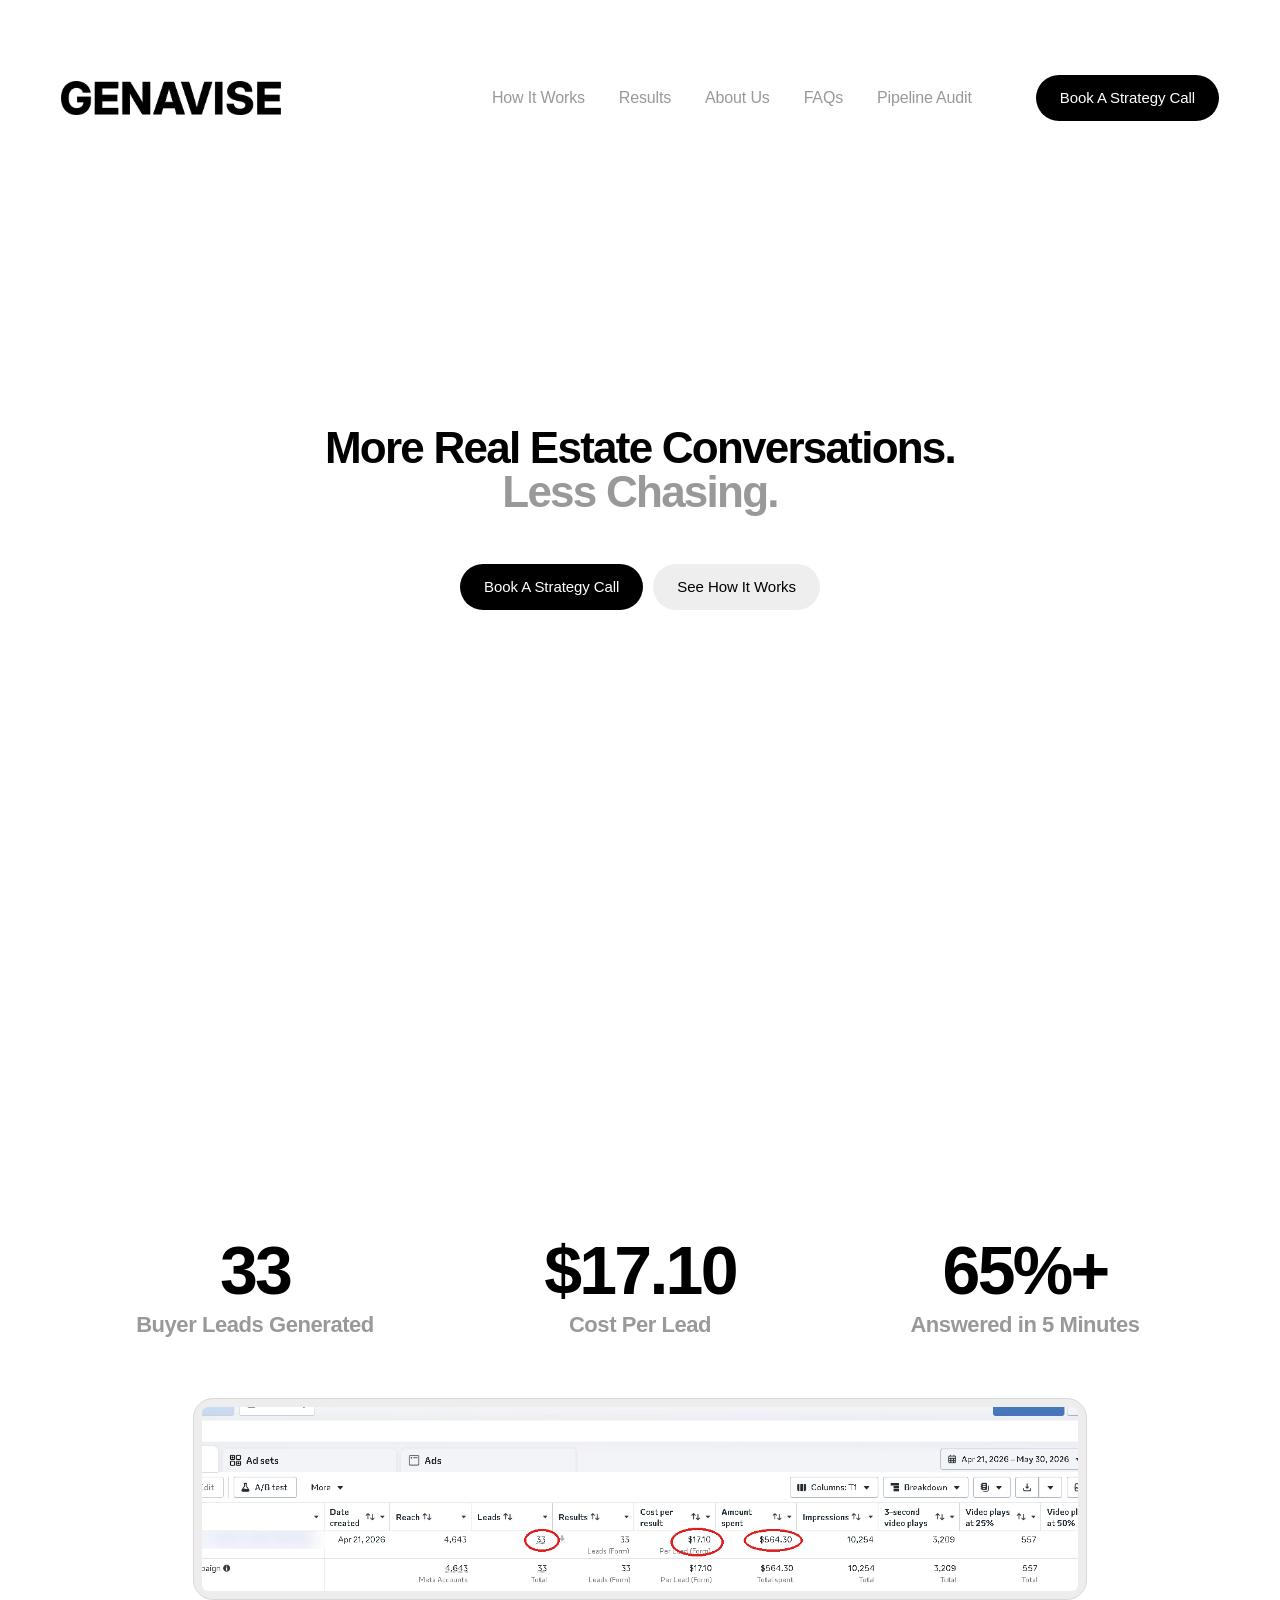
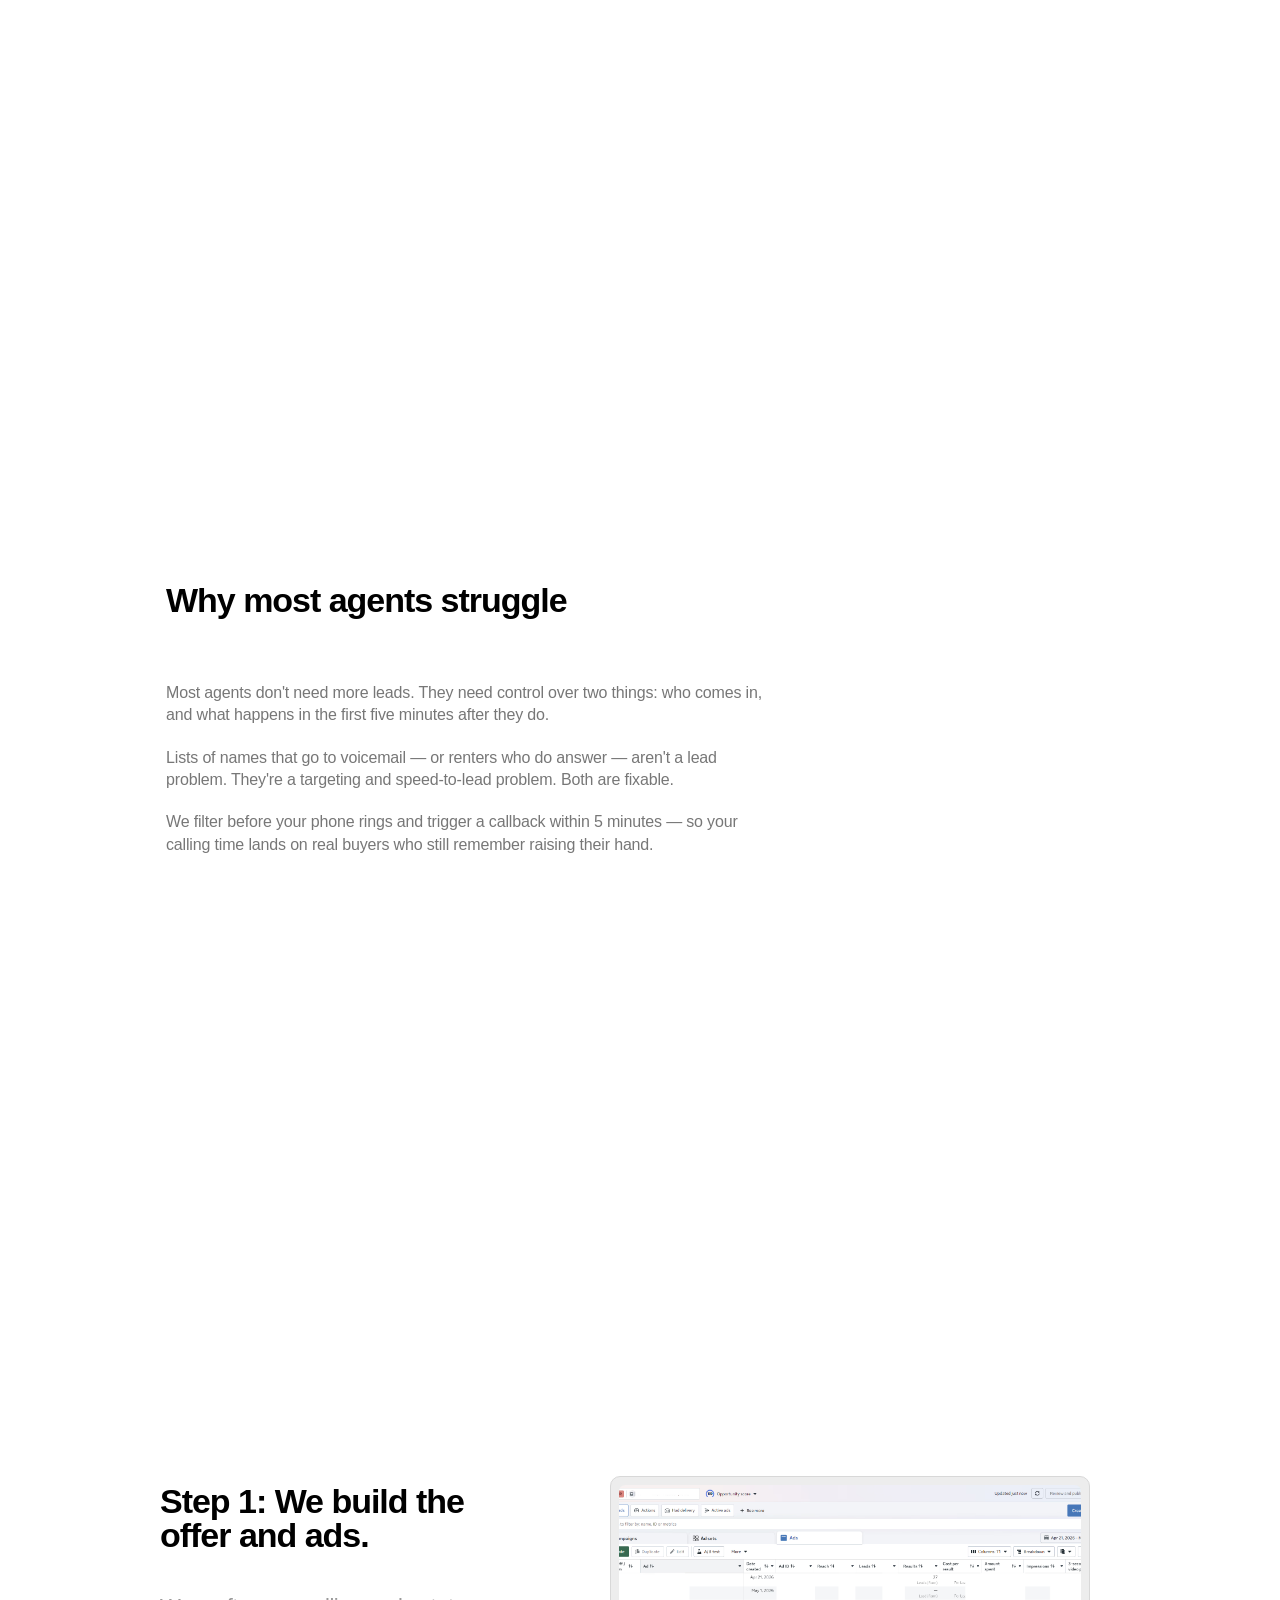
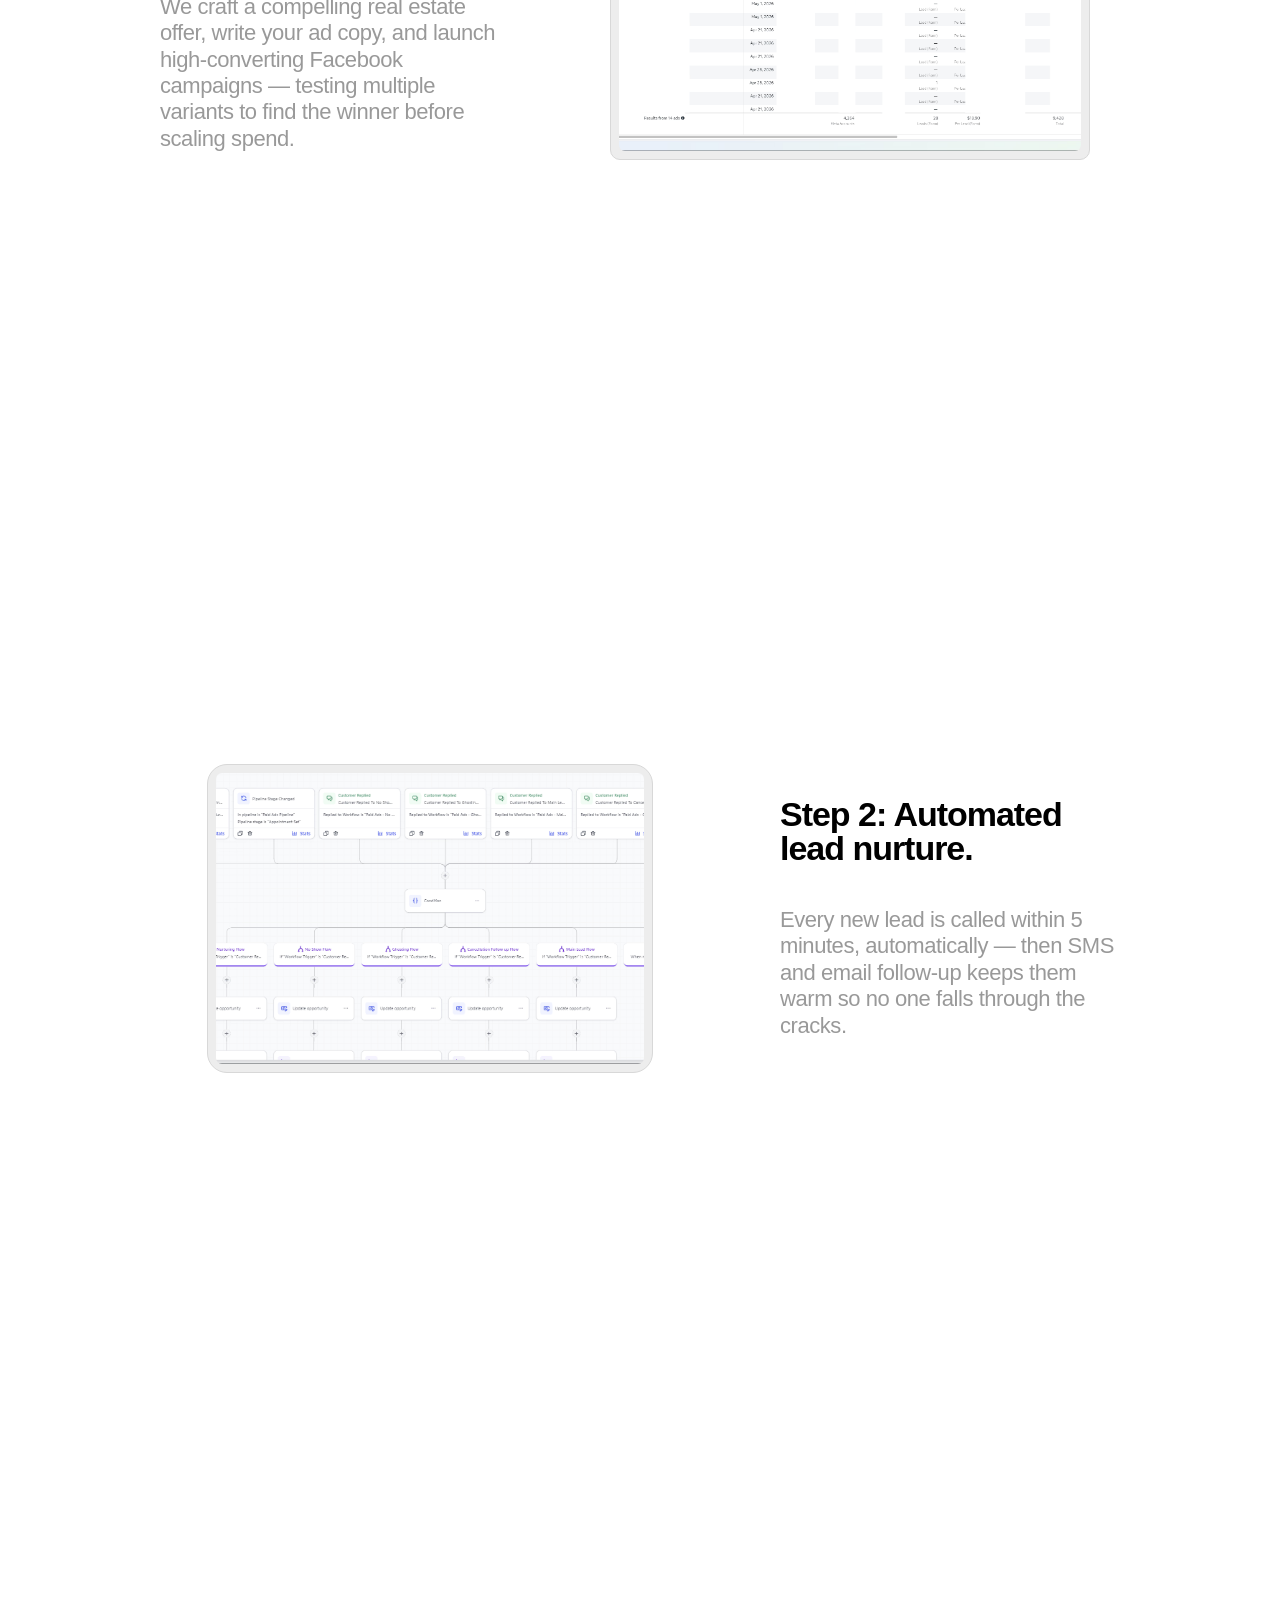
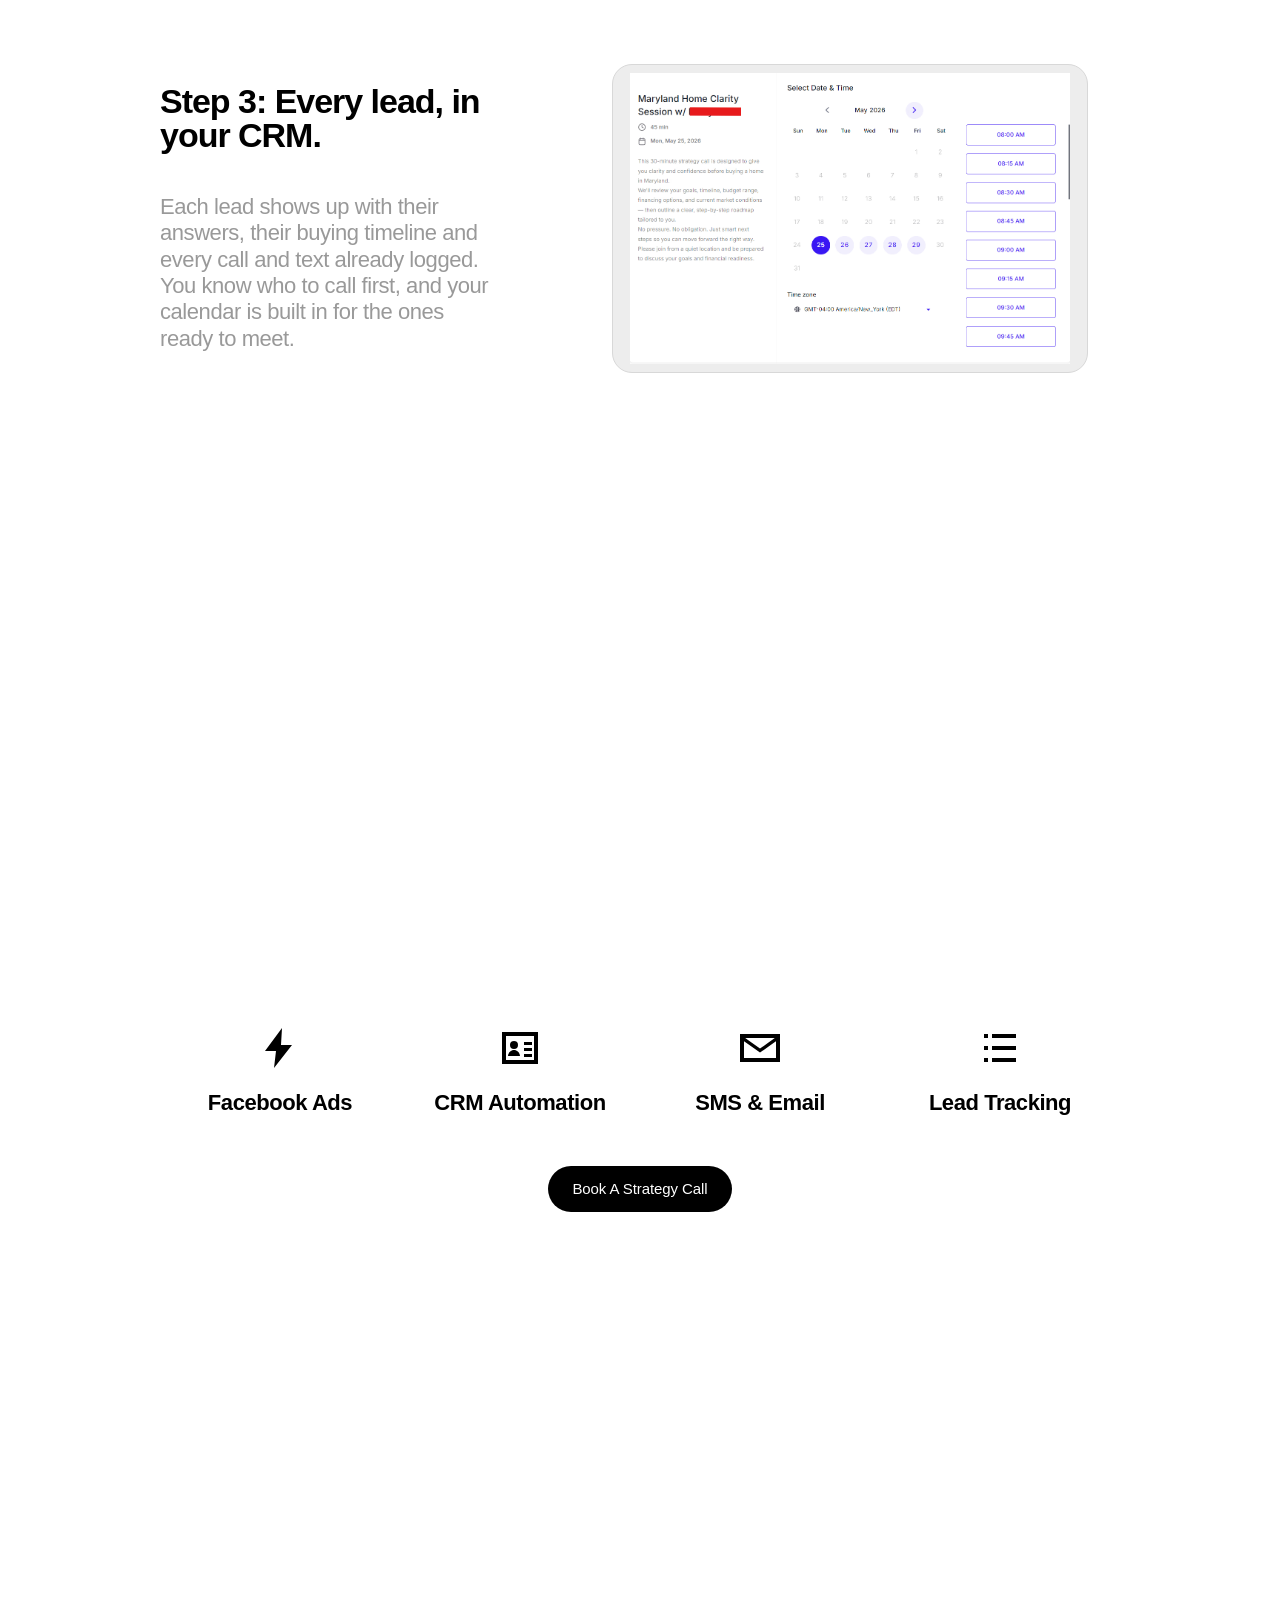
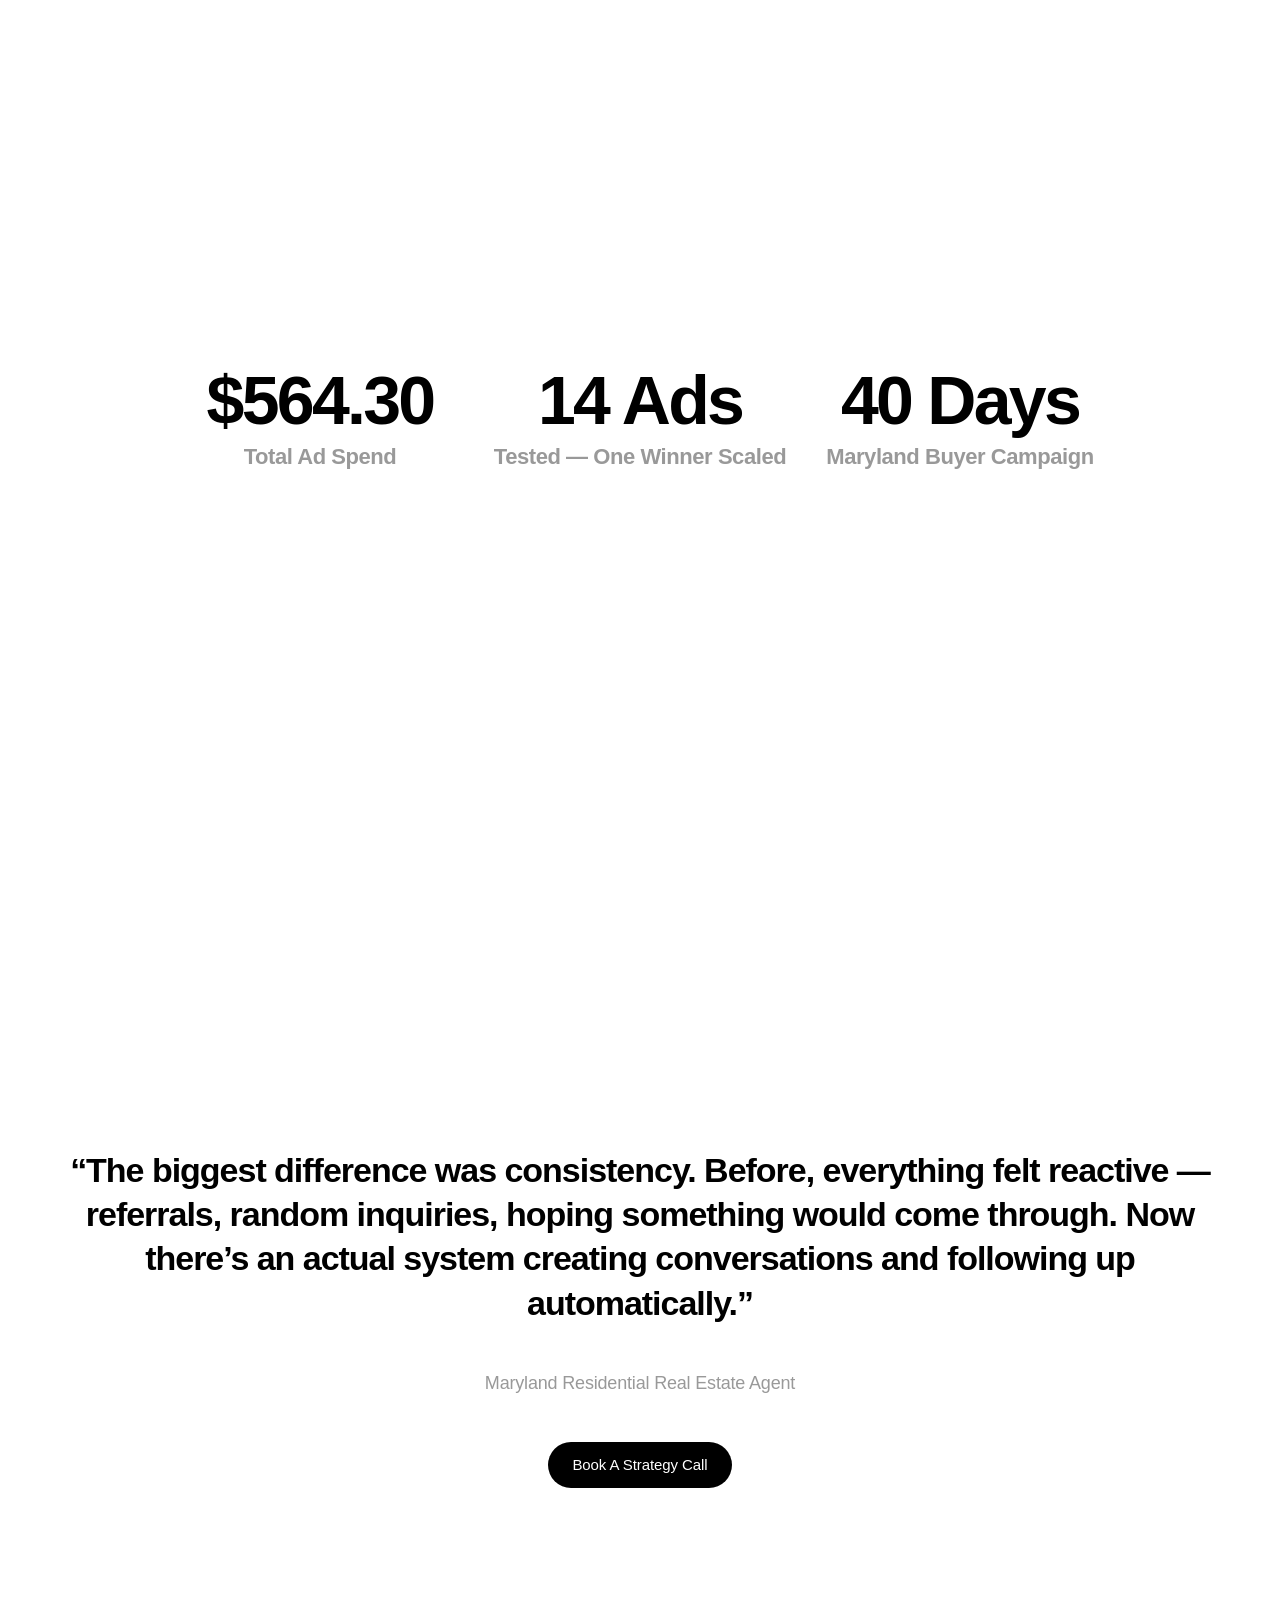
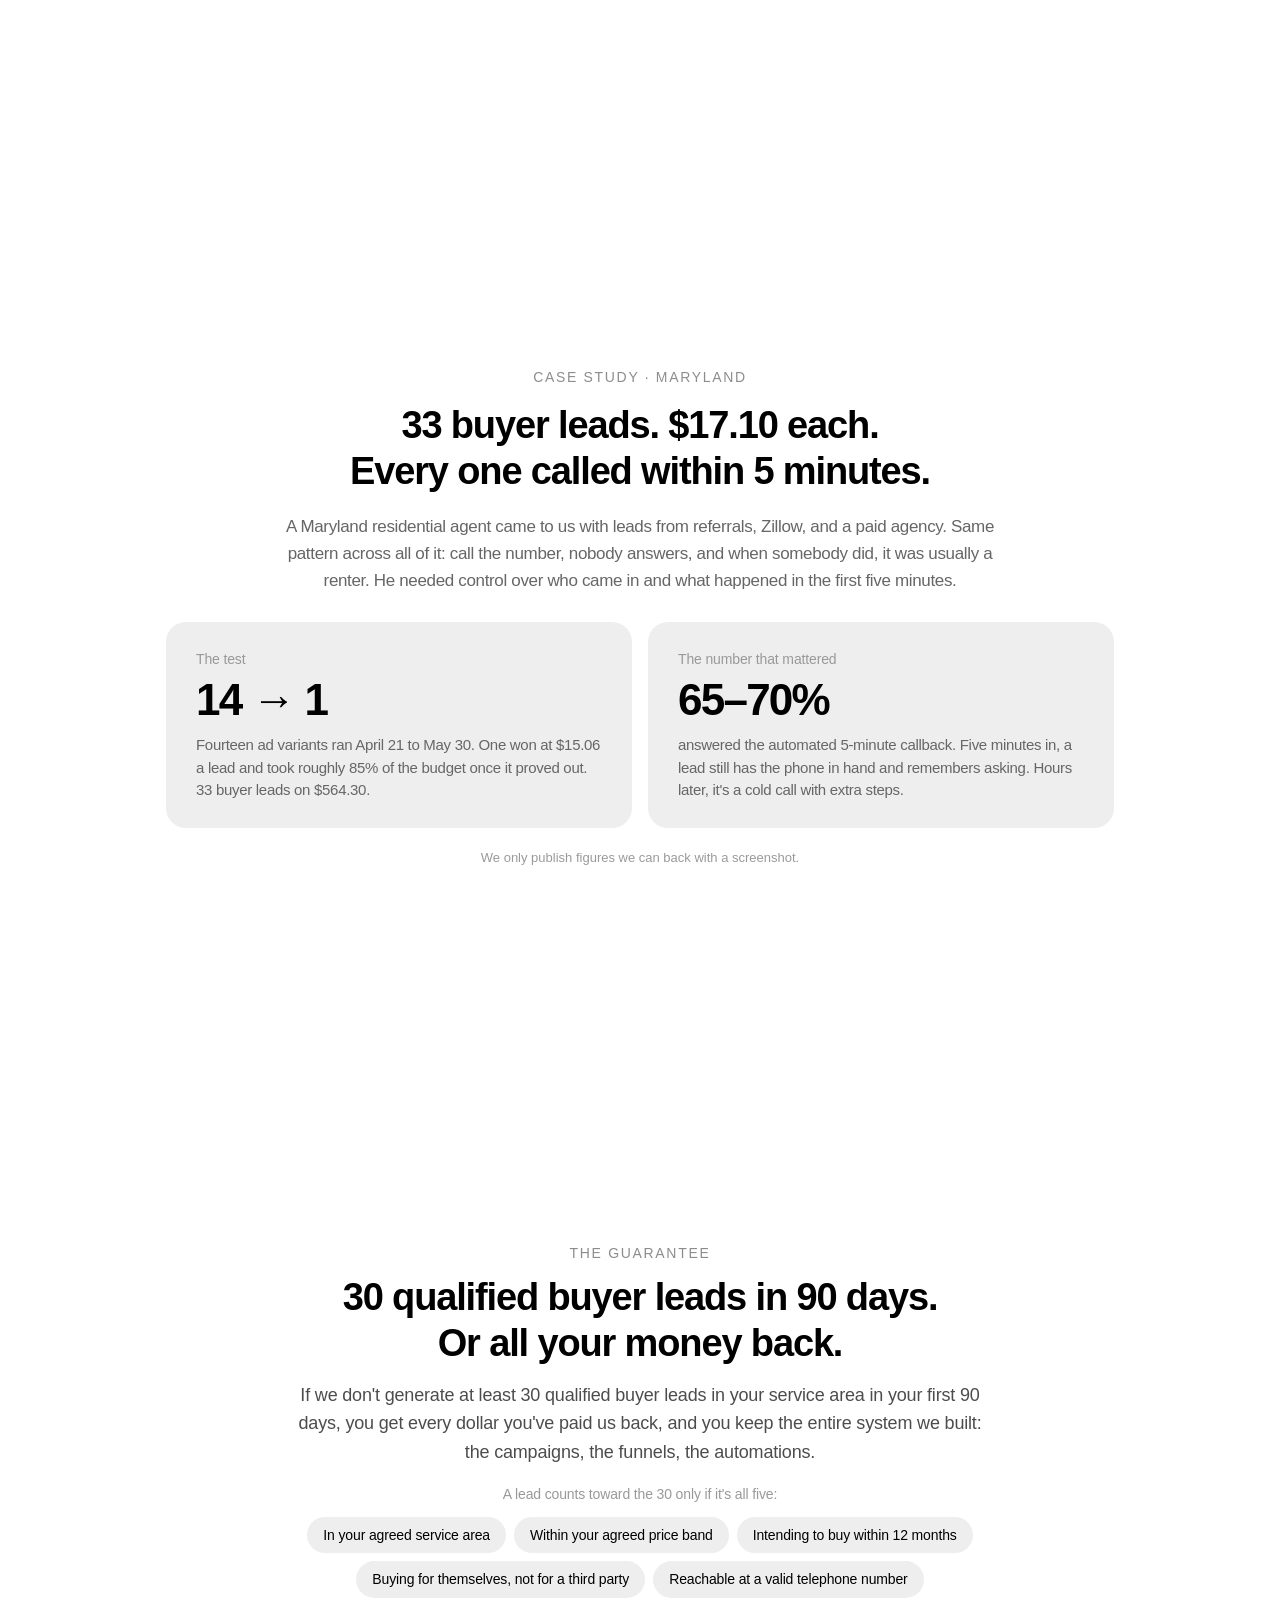
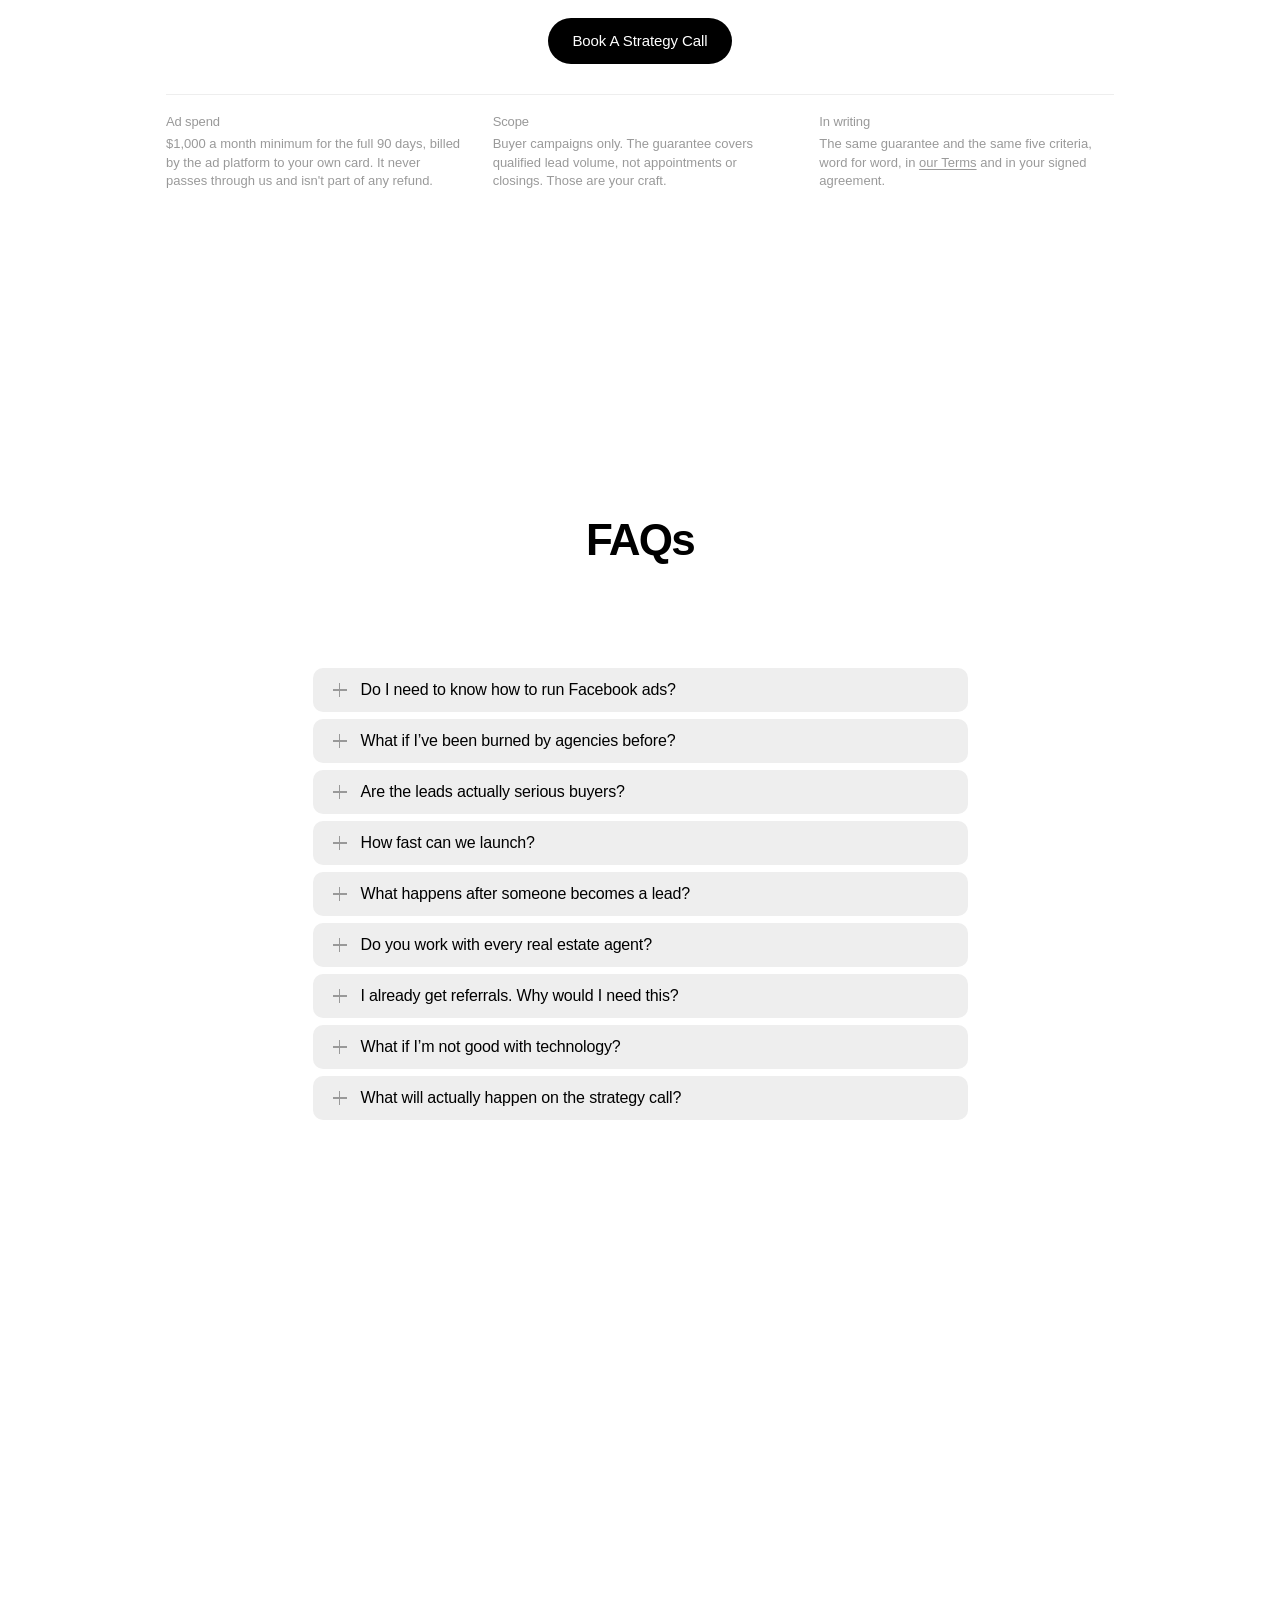
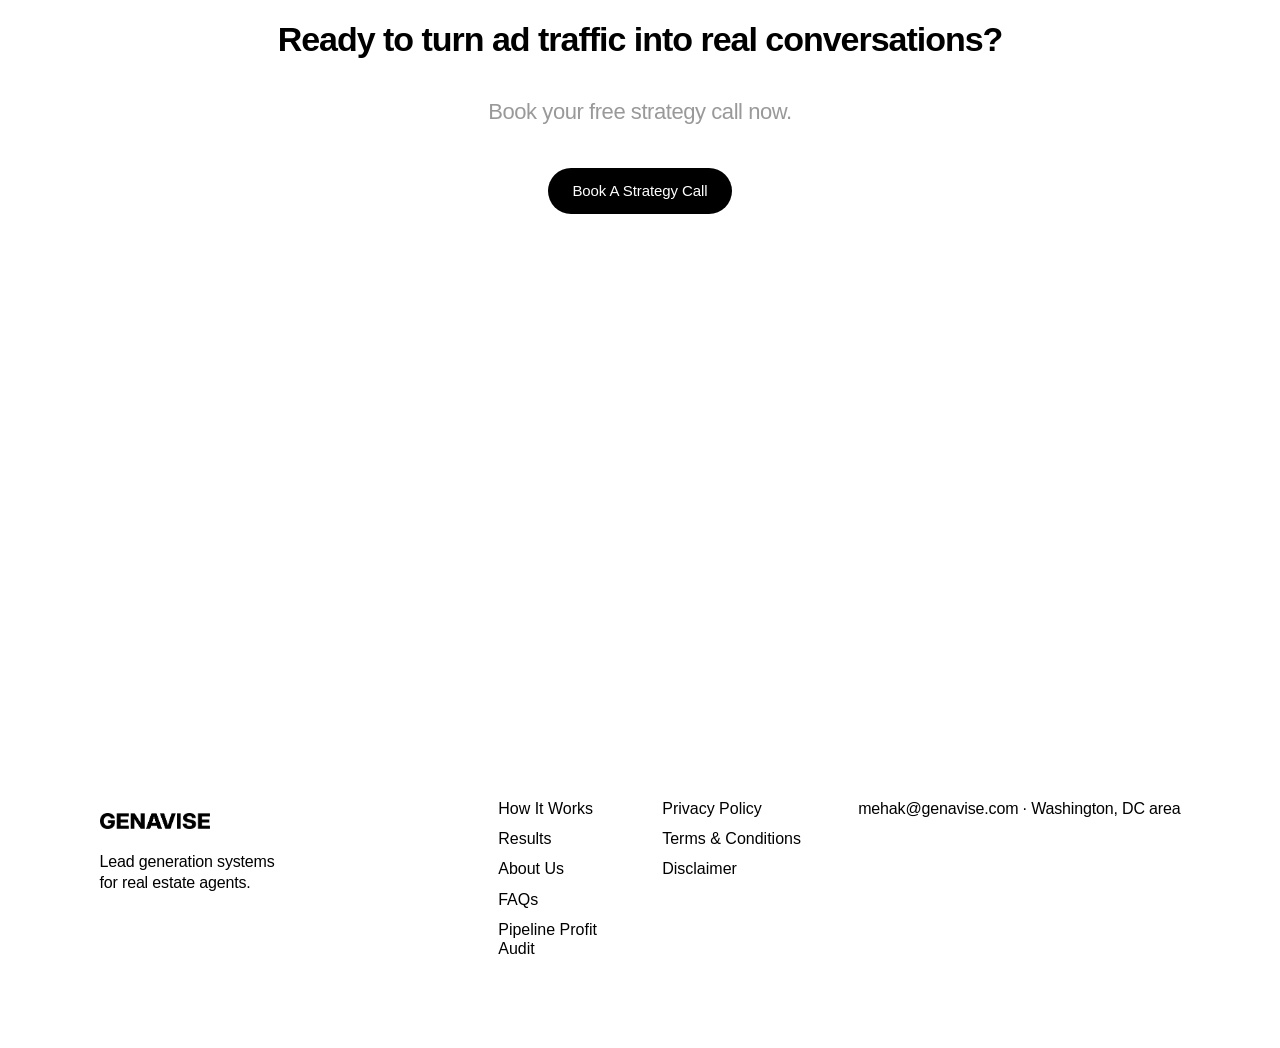
<file: index.html>
<!DOCTYPE html>
<html lang="en">
<head>
<meta charset="utf-8">
<title>Genavise Marketing</title>
<meta name="viewport" content="width=device-width, initial-scale=1">
<meta name="description" content="Lead generation systems for real estate agents using Facebook ads and automated follow-up.">
<meta property="og:title" content="Genavise Marketing">
<meta property="og:description" content="Lead generation systems for real estate agents using Facebook ads and automated follow-up.">
<!-- Official Inter distribution. Do NOT swap this for Google Fonts' Inter:
     that build strips the cv03/cv04/cv09/cv11 character variants this design
     depends on, and the substitution fails silently. -->
<link rel="icon" href="favicon.ico" sizes="any">
<link rel="icon" type="image/png" sizes="32x32" href="favicon-32.png">
<link rel="apple-touch-icon" href="apple-touch-icon.png">
<link rel="canonical" href="https://genavise.com/">
<meta property="og:type" content="website">
<meta property="og:url" content="https://genavise.com/">
<meta name="twitter:card" content="summary_large_image">
<meta name="theme-color" content="#ffffff">
<link rel="preconnect" href="https://rsms.me/">
<link rel="stylesheet" href="https://rsms.me/inter/inter.css">
<link rel="stylesheet" href="site.css?v=2026102601">
<!-- Meta Pixel Code (dataset 893000296931379, Genavise Marketing 01) -->
<script>
!function(f,b,e,v,n,t,s)
{if(f.fbq)return;n=f.fbq=function(){n.callMethod?
n.callMethod.apply(n,arguments):n.queue.push(arguments)};
if(!f._fbq)f._fbq=n;n.push=n;n.loaded=!0;n.version='2.0';
n.queue=[];t=b.createElement(e);t.async=!0;
t.src=v;s=b.getElementsByTagName(e)[0];
s.parentNode.insertBefore(t,s)}(window, document,'script',
'https://connect.facebook.net/en_US/fbevents.js');
fbq('init', '893000296931379');
fbq('track', 'PageView');
</script>
<noscript><img height="1" width="1" style="display:none"
src="https://www.facebook.com/tr?id=893000296931379&ev=PageView&noscript=1"
/></noscript>
<!-- End Meta Pixel Code -->
</head>
<body>
<div class="page">

  <!-- ============ HEADER ============ -->
  <header class="header">
    <div class="header-inner">
      <a class="logo" href="index.html" aria-label="Genavise home">
        <img src="logo.png" alt="Genavise" width="220" height="48">
        <span class="logo-fallback" aria-hidden="true">GENAVISE</span>
      </a>
      <nav class="header-nav" id="navmenu">
        <a href="#how-it-works">How It Works</a>
        <a href="#results">Results</a>
        <a href="about-us.html">About Us</a>
        <a href="#faqs">FAQs</a>
        <a href="audit.html">Pipeline Audit</a>
      </nav>
      <div class="header-cta"><a class="btn btn-primary" href="booking.html">Book A Strategy Call</a></div>
      <button class="nav-toggle" id="navtoggle" aria-expanded="false" aria-controls="navmenu" aria-label="Menu">☰</button>
    </div>
  </header>

  <!-- ============ HERO ============ -->
  <div class="screen hero-screen">
  <section class="hero rv">
    <h1 class="t-hero">More Real Estate Conversations.<br><span class="muted">Less Chasing.</span></h1>
    <div class="hero-actions">
      <a class="btn btn-primary" href="booking.html">Book A Strategy Call</a>
      <a class="btn btn-secondary" href="#how-it-works">See How It Works</a>
    </div>
  </section>
  </div>

  <!-- ============ RESULTS ============ -->
  <div class="screen" id="results">
  <section class="s-results">
    <div class="statrow rv">
      <div><h3 class="t-num">33</h3><h3 class="t-lab">Buyer Leads Generated</h3></div>
      <div><h3 class="t-num">$17.10</h3><h3 class="t-lab">Cost Per Lead</h3></div>
      <div><h3 class="t-num">65%+</h3><h3 class="t-lab">Answered in 5 Minutes</h3></div>
    </div>
    <div class="proof rv">
      <img src="proof-ads-manager.png" width="894" height="202" loading="lazy"
           alt="Facebook Ads Manager report showing 33 leads at $17.10 cost per lead on $564.30 of ad spend">
    </div>
  </section>
  </div>

  <!-- ============ WHY MOST AGENTS STRUGGLE ============ -->
  <div class="screen">
  <section class="s-why rv">
    <h2 class="t-h2-lead">Why most agents struggle</h2>
    <div class="stack">
      <p class="t-15">Most agents don't need more leads. They need control over two things: who comes in, and what happens in the first five minutes after they do.</p>
      <p class="t-15">Lists of names that go to voicemail — or renters who do answer — aren't a lead problem. They're a targeting and speed-to-lead problem. Both are fixable.</p>
      <p class="t-15">We filter before your phone rings and trigger a callback within 5 minutes — so your calling time lands on real buyers who still remember raising their hand.</p>
    </div>
  </section>
  </div>

  <!-- ============ HOW IT WORKS ============ -->
  <div class="screen" id="how-it-works">
    <div class="step rv">
      <div class="step-copy">
        <h2 class="t-h2-flush">Step 1: We build the offer and ads.</h2>
        <p class="t-step">We craft a compelling real estate offer, write your ad copy, and launch high-converting Facebook campaigns — testing multiple variants to find the winner before scaling spend.</p>
      </div>
      <div class="step-media"><div class="shot ph-1">
          <img src="step-1-facebook-ads.png" width="480" height="284" loading="lazy" alt="Facebook Ads Manager campaign table">
        </div></div>
    </div>
  </div>

  <div class="screen">
    <div class="step rev rv">
      <div class="step-copy">
        <h2 class="t-h2-flush">Step 2: Automated lead nurture.</h2>
        <p class="t-step">Every new lead is called within 5 minutes, automatically — then SMS and email follow-up keeps them warm so no one falls through the cracks.</p>
      </div>
      <div class="step-media"><div class="shot ph-2">
          <img src="step-2-crm-automation.png" width="446" height="309" loading="lazy" alt="CRM automation workflow canvas">
        </div></div>
    </div>
  </div>

  <div class="screen">
    <div class="step rv">
      <div class="step-copy">
        <h2 class="t-h2-flush">Step 3: Every lead, in your CRM.</h2>
        <p class="t-step">Each lead shows up with their answers, their buying timeline and every call and text already logged. You know who to call first, and your calendar is built in for the ones ready to meet.</p>
      </div>
      <div class="step-media"><div class="shot ph-3">
          <img src="step-3-calendar.png" width="476" height="309" loading="lazy" alt="Calendar built into the CRM">
        </div></div>
    </div>
  </div>

  <!-- ============ PILLARS + MID CTA (one screen) ============ -->
  <div class="screen">
  <section class="pillars rv">
    <div class="pillar">
      <svg viewBox="0 0 24 24" aria-hidden="true"><path d="M13 2 4.5 13.5H10l-1 8.5 9-11.5h-5.5L13 2z"/></svg>
      <h3 class="t-pillar">Facebook Ads</h3>
    </div>
    <div class="pillar">
      <svg viewBox="0 0 24 24" aria-hidden="true"><path d="M3 4h18v16H3V4zm2 2v12h14V6H5zm4 2.5a2 2 0 1 1 0 4 2 2 0 0 1 0-4zM6 16c0-1.7 1.6-3 3-3s3 1.3 3 3H6zm8-7h4v1.5h-4V9zm0 3h4v1.5h-4V12zm0 3h4v1.5h-4V15z"/></svg>
      <h3 class="t-pillar">CRM Automation</h3>
    </div>
    <div class="pillar">
      <svg viewBox="0 0 24 24" aria-hidden="true"><path d="M2 5h20v14H2V5zm2.6 2L12 12.3 19.4 7H4.6zM4 8.6V17h16V8.6l-8 5.7-8-5.7z"/></svg>
      <h3 class="t-pillar">SMS &amp; Email</h3>
    </div>
    <div class="pillar">
      <svg viewBox="0 0 24 24" aria-hidden="true"><path d="M4 5h2v2H4V5zm4 0h12v2H8V5zM4 11h2v2H4v-2zm4 0h12v2H8v-2zM4 17h2v2H4v-2zm4 0h12v2H8v-2z"/></svg>
      <h3 class="t-pillar">Lead Tracking</h3>
    </div>
  </section>
  <div class="midcta rv"><a class="btn btn-primary btn-center" href="booking.html">Book A Strategy Call</a></div>
  </div>

  <!-- ============ CAMPAIGN STATS ============ -->
  <div class="screen">
  <section class="s-casestats rv">
    <div class="statrow">
      <div><h3 class="t-num">$564.30</h3><h3 class="t-lab-t">Total Ad Spend</h3></div>
      <div><h3 class="t-num">14 Ads</h3><h3 class="t-lab-t">Tested — One Winner Scaled</h3></div>
      <div><h3 class="t-num">40 Days</h3><h3 class="t-lab-t">Maryland Buyer Campaign</h3></div>
    </div>
  </section>
  </div>

  <!-- ============ TESTIMONIAL ============ -->
  <div class="screen">
  <section class="s-testi rv">
    <h2 class="t-quote">&ldquo;The biggest difference was consistency. Before, everything felt reactive — referrals, random inquiries, hoping something would come through. Now there&rsquo;s an actual system creating conversations and following up automatically.&rdquo;</h2>
    <p class="t-attr">Maryland Residential Real Estate Agent</p>
    <a class="btn btn-primary btn-center" href="booking.html">Book A Strategy Call</a>
  </section>
  </div>

  <!-- ============ CASE STUDY ============ -->
  <div class="screen">
  <section class="s-case rv">
    <p class="t-eyebrow">Case study · Maryland</p>
    <h2 class="t-h2-case">33 buyer leads. $17.10 each.<br>Every one called within 5 minutes.</h2>
    <p class="t-case t-case-lead">A Maryland residential agent came to us with leads from referrals, Zillow, and a paid agency. Same pattern across all of it: call the number, nobody answers, and when somebody did, it was usually a renter. He needed control over who came in and what happened in the first five minutes.</p>
    <div class="case-grid">
      <div class="case-card">
        <p class="case-kicker">The test</p>
        <h3 class="t-num">14 → 1</h3>
        <p class="t-case">Fourteen ad variants ran April 21 to May 30. One won at $15.06 a lead and took roughly 85% of the budget once it proved out. 33 buyer leads on $564.30.</p>
      </div>
      <div class="case-card">
        <p class="case-kicker">The number that mattered</p>
        <h3 class="t-num">65–70%</h3>
        <p class="t-case">answered the automated 5-minute callback. Five minutes in, a lead still has the phone in hand and remembers asking. Hours later, it's a cold call with extra steps.</p>
      </div>
    </div>
    <p class="t-fine">We only publish figures we can back with a screenshot.</p>
  </section>
  </div>

  <!-- ============ GUARANTEE ============ -->
  <div class="screen">
  <section class="s-guar rv">
    <p class="t-eyebrow">The Guarantee</p>
    <h2 class="t-h2-guar">30 qualified buyer leads in 90 days.<br>Or all your money back.</h2>
    <p class="t-guar">If we don't generate at least 30 qualified buyer leads in your service area in your first 90 days, you get every dollar you've paid us back, and you keep the entire system we built: the campaigns, the funnels, the automations.</p>
    <p class="t-guar t-guar-sub">A lead counts toward the 30 only if it's all five:</p>
    <ul class="guar-list">
      <li>In your agreed service area</li>
      <li>Within your agreed price band</li>
      <li>Intending to buy within 12 months</li>
      <li>Buying for themselves, not for a third party</li>
      <li>Reachable at a valid telephone number</li>
    </ul>
    <a class="btn btn-primary" href="booking.html">Book A Strategy Call</a>
    <div class="guar-terms">
      <div><p class="guar-terms-k">Ad spend</p><p class="guar-terms-v">$1,000 a month minimum for the full 90 days, billed by the ad platform to your own card. It never passes through us and isn't part of any refund.</p></div>
      <div><p class="guar-terms-k">Scope</p><p class="guar-terms-v">Buyer campaigns only. The guarantee covers qualified lead volume, not appointments or closings. Those are your craft.</p></div>
      <div><p class="guar-terms-k">In writing</p><p class="guar-terms-v">The same guarantee and the same five criteria, word for word, in <a href="terms-conditions.html">our Terms</a> and in your signed agreement.</p></div>
    </div>
  </section>
  </div>

  <!-- ============ FAQ ============ -->
  <div class="screen" id="faqs">
  <section class="s-faq rv">
    <h2 class="t-sec">FAQs</h2>

    <div class="faq-item" data-open="false">
      <button class="faq-q" aria-expanded="false" aria-controls="a1"><span class="faq-icon" aria-hidden="true"></span>Do I need to know how to run Facebook ads?</button>
      <div class="faq-a" id="a1" role="region"><div class="faq-a-inner">
        <p>No. We handle the setup, systems, automation, and strategy for you.</p>
        <p>You do not need to learn ad managers, funnels, CRMs, or complicated tech. Our goal is to simplify the process so you can focus on conversations and closings.</p>
      </div></div>
    </div>

    <div class="faq-item" data-open="false">
      <button class="faq-q" aria-expanded="false" aria-controls="a2"><span class="faq-icon" aria-hidden="true"></span>What if I&rsquo;ve been burned by agencies before?</button>
      <div class="faq-a" id="a2" role="region"><div class="faq-a-inner">
        <p>A lot of agents we talk to have.</p>
        <p>Usually the issue is not just the ads themselves — it&rsquo;s weak follow-up, poor positioning, slow response times, or no real system behind the leads.</p>
        <p>We focus on the full process:<br>ads, automation, nurture, and lead tracking — not just &ldquo;running traffic.&rdquo;</p>
      </div></div>
    </div>

    <div class="faq-item" data-open="false">
      <button class="faq-q" aria-expanded="false" aria-controls="a3"><span class="faq-icon" aria-hidden="true"></span>Are the leads actually serious buyers?</button>
      <div class="faq-a" id="a3" role="region"><div class="faq-a-inner">
        <p>Not every lead becomes a client — and anyone promising that is lying.</p>
        <p>What matters is creating a system that consistently brings in real conversations with people actively thinking about buying, then following up properly so opportunities are not lost.</p>
        <p>The goal is predictable conversations, not random luck.</p>
      </div></div>
    </div>

    <div class="faq-item" data-open="false">
      <button class="faq-q" aria-expanded="false" aria-controls="a4"><span class="faq-icon" aria-hidden="true"></span>How fast can we launch?</button>
      <div class="faq-a" id="a4" role="region"><div class="faq-a-inner">
        <p>Most systems can be launched within a few days after onboarding, depending on how quickly we receive access to accounts and assets.</p>
        <p>We keep the setup process simple and streamlined.</p>
      </div></div>
    </div>

    <div class="faq-item" data-open="false">
      <button class="faq-q" aria-expanded="false" aria-controls="a5"><span class="faq-icon" aria-hidden="true"></span>What happens after someone becomes a lead?</button>
      <div class="faq-a" id="a5" role="region"><div class="faq-a-inner">
        <p>This is where most agents lose opportunities.</p>
        <p>Once someone submits their information:</p>
        <ul><li>follow-up starts quickly</li><li>nurture messages begin</li><li>leads stay organized</li><li>you can see who&rsquo;s ready to talk</li></ul>
        <p>Fast response time matters more than most people realize.</p>
      </div></div>
    </div>

    <div class="faq-item" data-open="false">
      <button class="faq-q" aria-expanded="false" aria-controls="a6"><span class="faq-icon" aria-hidden="true"></span>Do you work with every real estate agent?</button>
      <div class="faq-a" id="a6" role="region"><div class="faq-a-inner">
        <p>No.</p>
        <p>We are selective about who we work with because systems only work when there is communication, follow-up, and commitment on both sides.</p>
        <p>We care more about long-term results than onboarding as many clients as possible.</p>
      </div></div>
    </div>

    <div class="faq-item" data-open="false">
      <button class="faq-q" aria-expanded="false" aria-controls="a7"><span class="faq-icon" aria-hidden="true"></span>I already get referrals. Why would I need this?</button>
      <div class="faq-a" id="a7" role="region"><div class="faq-a-inner">
        <p>Referrals are great.</p>
        <p>The problem is they are unpredictable.</p>
        <p>A lead generation system helps create a more consistent flow of opportunities instead of relying only on word-of-mouth and market timing.</p>
      </div></div>
    </div>

    <div class="faq-item" data-open="false">
      <button class="faq-q" aria-expanded="false" aria-controls="a8"><span class="faq-icon" aria-hidden="true"></span>What if I&rsquo;m not good with technology?</button>
      <div class="faq-a" id="a8" role="region"><div class="faq-a-inner">
        <p>That&rsquo;s exactly why most agents hire help.</p>
        <p>The systems are built to simplify your workflow — not make your life more complicated.</p>
        <p>We guide you through setup and keep the process straightforward.</p>
      </div></div>
    </div>

    <div class="faq-item" data-open="false">
      <button class="faq-q" aria-expanded="false" aria-controls="a9"><span class="faq-icon" aria-hidden="true"></span>What will actually happen on the strategy call?</button>
      <div class="faq-a" id="a9" role="region"><div class="faq-a-inner">
        <p>We&rsquo;ll look at:</p>
        <ul><li>your current lead flow</li><li>where opportunities may be getting lost</li><li>your follow-up process</li><li>what&rsquo;s realistic in your market</li><li>whether this is even a good fit</li></ul>
        <p>Come with three rough numbers: what a lead costs you today, how many answer when you call, and how many hours a week you spend chasing. We&rsquo;ll put your numbers next to ours and see if the gap is worth closing. If it isn&rsquo;t, we&rsquo;ll tell you that too.</p>
        <p>No pressure. No hard pitch. Just clarity.</p>
      </div></div>
    </div>
  </section>
  </div>

  <!-- ============ FINAL CTA ============ -->
  <div class="screen">
  <section class="s-finalcta rv">
    <h2 class="t-h2-flush">Ready to turn ad traffic into real conversations?</h2>
    <p class="t-ctasub">Book your free strategy call now.</p>
    <a class="btn btn-primary" href="booking.html">Book A Strategy Call</a>
  </section>
  </div>

  <!-- ============ FOOTER ============ -->
  <footer class="footer rv">
    <div class="footer-brand">
      <span class="footer-logo">
        <img src="logo.png" alt="Genavise" width="110" height="44">
        <span class="logo-fallback" aria-hidden="true">GENAVISE</span>
      </span>
      <p class="footer-tag">Lead generation systems<br>for real estate agents.</p>
    </div>
    <nav class="footer-col f-links">
      <a href="#how-it-works">How It Works</a>
      <a href="#results">Results</a>
      <a href="about-us.html">About Us</a>
      <a href="#faqs">FAQs</a>
      <a href="audit.html">Pipeline Profit Audit</a>
    </nav>
    <nav class="footer-col legal f-legal">
      <a href="privacy-policy.html">Privacy Policy</a>
      <a href="terms-conditions.html">Terms &amp; Conditions</a>
      <a href="disclaimer.html">Disclaimer</a>
    </nav>
    <p class="footer-contact">mehak@genavise.com · Washington, DC area</p>
  </footer>

</div>

<script>
/* scroll reveal */
(function(){
  var els = document.querySelectorAll('.rv');
  if(!('IntersectionObserver' in window)){els.forEach(function(e){e.classList.add('in')});return;}
  var io = new IntersectionObserver(function(entries){
    entries.forEach(function(en){
      if(en.isIntersecting){en.target.classList.add('in');io.unobserve(en.target);}
    });
  },{threshold:0.15,rootMargin:'0px 0px -10% 0px'});
  els.forEach(function(e){io.observe(e)});
})();

/* faq accordion — one open at a time */
(function(){
  var items = Array.prototype.slice.call(document.querySelectorAll('.faq-item'));
  items.forEach(function(item){
    var btn = item.querySelector('.faq-q');
    var panel = item.querySelector('.faq-a');
    btn.addEventListener('click', function(){
      var open = item.dataset.open === 'true';
      items.forEach(function(o){
        o.dataset.open = 'false';
        o.querySelector('.faq-q').setAttribute('aria-expanded','false');
        o.querySelector('.faq-a').style.height = '0px';
      });
      if(!open){
        item.dataset.open = 'true';
        btn.setAttribute('aria-expanded','true');
        panel.style.height = panel.firstElementChild.getBoundingClientRect().height + 12 + 'px';
      }
    });
  });
})();

/* image slots: if a file is missing, fall back cleanly instead of showing a
   broken-image icon. Drop the real files into  and this does nothing. */
(function(){
  document.querySelectorAll('.logo img,.footer-logo img').forEach(function(im){
    var mark=function(){ im.parentElement.classList.add('no-img'); };
    if(im.complete && im.naturalWidth===0) mark();
    im.addEventListener('error', mark);
  });
  document.querySelectorAll('.shot img,.proof img').forEach(function(im){
    var mark=function(){ im.parentElement.classList.add('empty'); };
    if(im.complete && im.naturalWidth===0) mark();
    im.addEventListener('error', mark);
  });
})();

/* mobile nav */
(function(){
  var t = document.getElementById('navtoggle'), m = document.getElementById('navmenu');
  if(!t) return;
  t.addEventListener('click', function(){
    var open = m.classList.toggle('open');
    t.setAttribute('aria-expanded', open ? 'true' : 'false');
  });
  m.addEventListener('click', function(e){
    if(e.target.tagName === 'A'){ m.classList.remove('open'); t.setAttribute('aria-expanded','false'); }
  });
})();
</script>
</body>
</html>
</file>
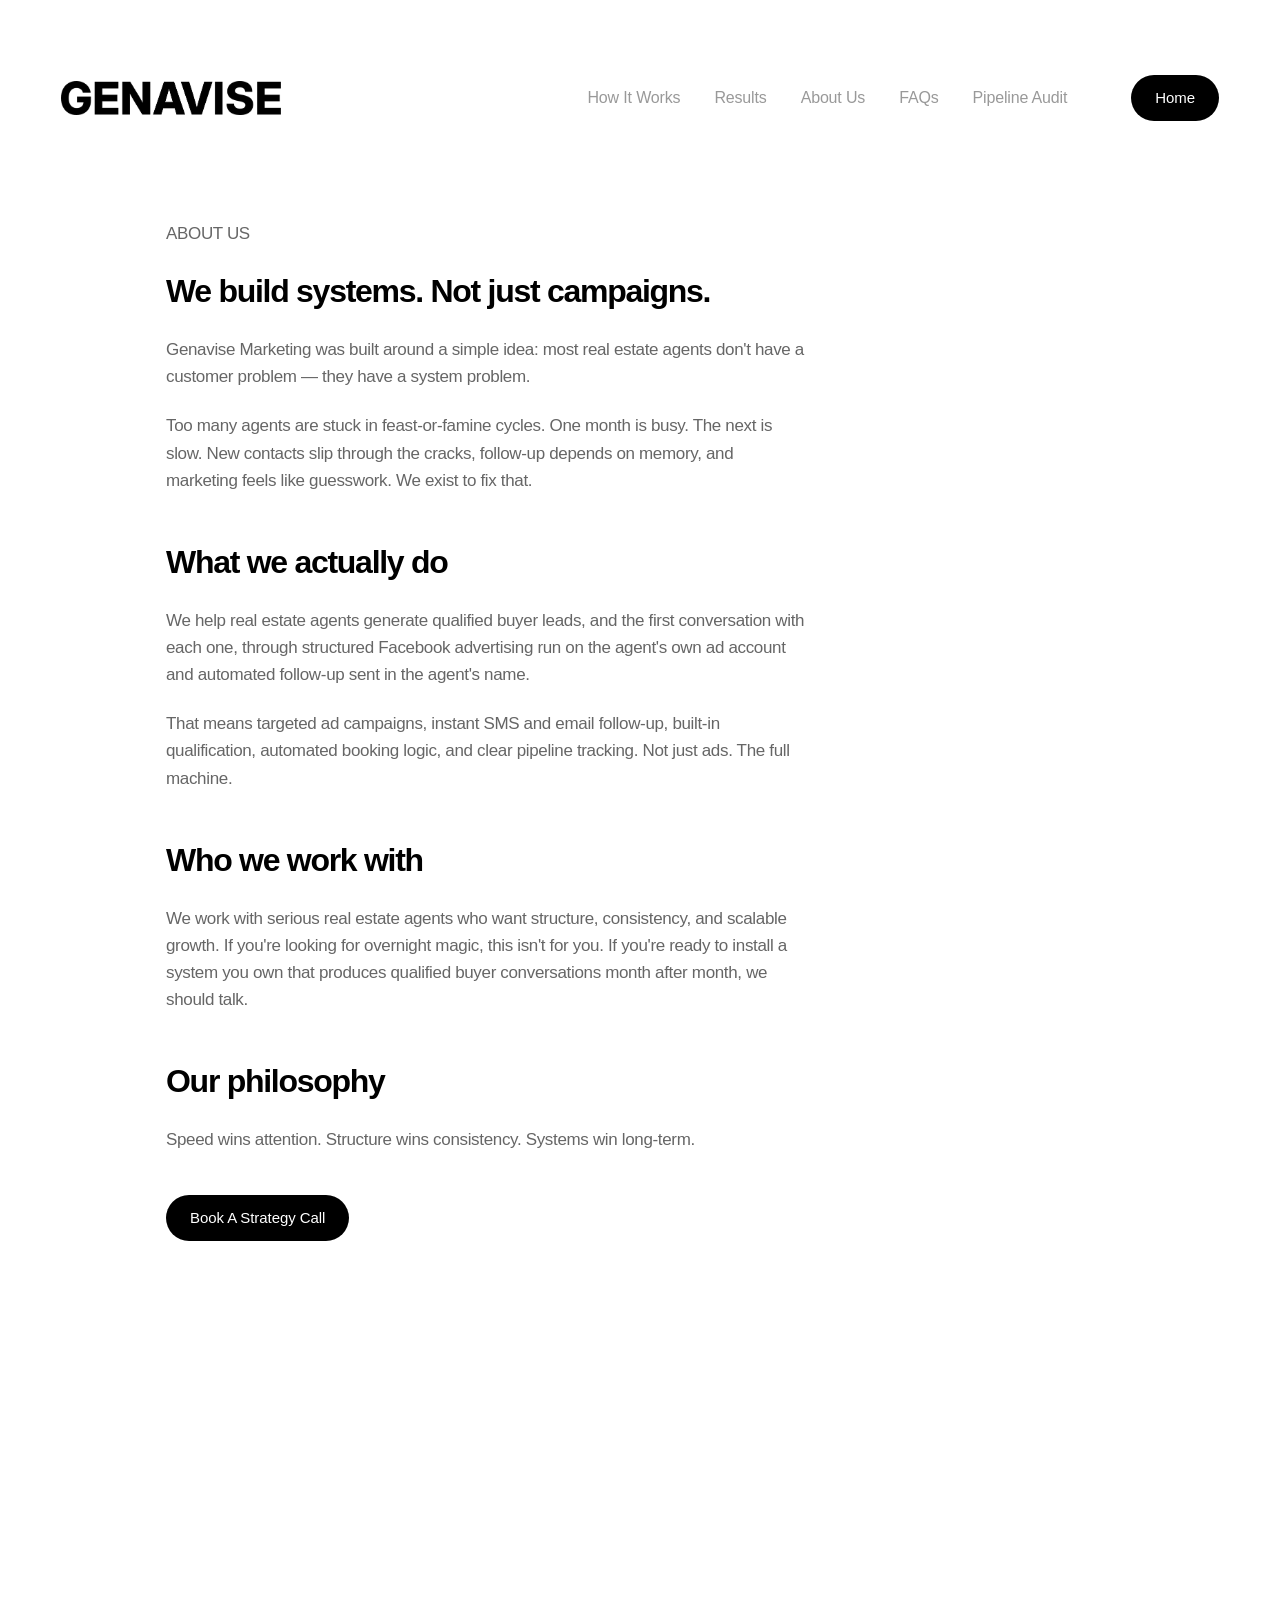
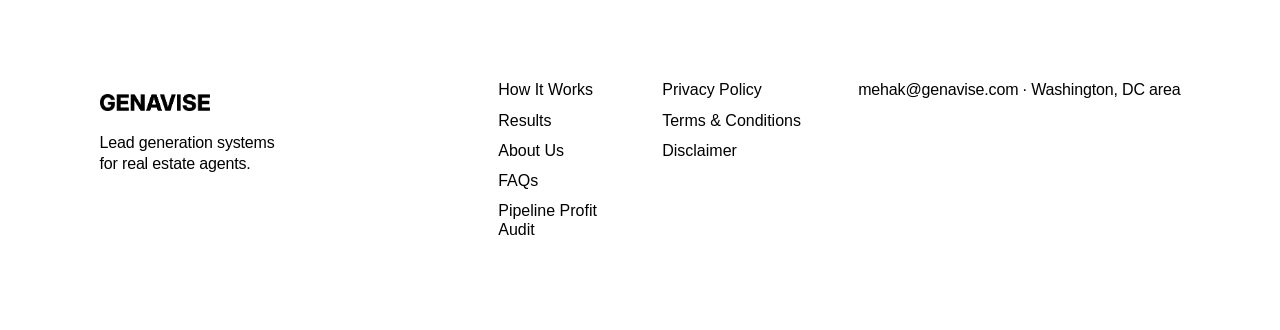
<file: about-us.html>
<!DOCTYPE html>
<html lang="en">
<head>
<meta charset="utf-8">
<title>About Us | Genavise Marketing</title>
<meta name="viewport" content="width=device-width, initial-scale=1">
<meta name="description" content="Lead generation systems for real estate agents using Facebook ads and automated follow-up.">
<meta property="og:title" content="About Us | Genavise Marketing">
<meta property="og:description" content="Lead generation systems for real estate agents using Facebook ads and automated follow-up.">
<!-- Official Inter distribution. Do NOT swap this for Google Fonts' Inter:
     that build strips the cv03/cv04/cv09/cv11 character variants this design
     depends on, and the substitution fails silently. -->
<link rel="icon" href="favicon.ico" sizes="any">
<link rel="icon" type="image/png" sizes="32x32" href="favicon-32.png">
<link rel="apple-touch-icon" href="apple-touch-icon.png">
<link rel="canonical" href="https://genavise.com/about-us.html">
<meta property="og:type" content="website">
<meta property="og:url" content="https://genavise.com/about-us.html">
<meta name="twitter:card" content="summary_large_image">
<meta name="theme-color" content="#ffffff">
<link rel="preconnect" href="https://rsms.me/">
<link rel="stylesheet" href="https://rsms.me/inter/inter.css">
<link rel="stylesheet" href="site.css?v=2026102601">
<!-- Meta Pixel Code (dataset 893000296931379, Genavise Marketing 01) -->
<script>
!function(f,b,e,v,n,t,s)
{if(f.fbq)return;n=f.fbq=function(){n.callMethod?
n.callMethod.apply(n,arguments):n.queue.push(arguments)};
if(!f._fbq)f._fbq=n;n.push=n;n.loaded=!0;n.version='2.0';
n.queue=[];t=b.createElement(e);t.async=!0;
t.src=v;s=b.getElementsByTagName(e)[0];
s.parentNode.insertBefore(t,s)}(window, document,'script',
'https://connect.facebook.net/en_US/fbevents.js');
fbq('init', '893000296931379');
fbq('track', 'PageView');
</script>
<noscript><img height="1" width="1" style="display:none"
src="https://www.facebook.com/tr?id=893000296931379&ev=PageView&noscript=1"
/></noscript>
<!-- End Meta Pixel Code -->
</head>
<body>
<div class="page">

  <!-- ============ HEADER ============ -->
  <header class="header">
    <div class="header-inner">
      <a class="logo" href="index.html" aria-label="Genavise home">
        <img src="logo.png" alt="Genavise" width="220" height="48">
        <span class="logo-fallback" aria-hidden="true">GENAVISE</span>
      </a>
      <nav class="header-nav" id="navmenu">
        <a href="index.html#how-it-works">How It Works</a>
        <a href="index.html#results">Results</a>
        <a href="about-us.html">About Us</a>
        <a href="index.html#faqs">FAQs</a>
        <a href="audit.html">Pipeline Audit</a>
      </nav>
      <div class="header-cta"><a class="btn btn-primary" href="index.html">Home</a></div>
      <button class="nav-toggle" id="navtoggle" aria-expanded="false" aria-controls="navmenu" aria-label="Menu">☰</button>
    </div>
  </header>

  <section class="prose rv">
    <p>ABOUT US</p>
    <h1>We build systems. Not just campaigns.</h1>
    <p>Genavise Marketing was built around a simple idea: most real estate agents don't have a customer problem — they have a system problem.</p>
    <p>Too many agents are stuck in feast-or-famine cycles. One month is busy. The next is slow. New contacts slip through the cracks, follow-up depends on memory, and marketing feels like guesswork. We exist to fix that.</p>
    <h2>What we actually do</h2>
    <p>We help real estate agents generate qualified buyer leads, and the first conversation with each one, through structured Facebook advertising run on the agent's own ad account and automated follow-up sent in the agent's name.</p>
    <p>That means targeted ad campaigns, instant SMS and email follow-up, built-in qualification, automated booking logic, and clear pipeline tracking. Not just ads. The full machine.</p>
    <h2>Who we work with</h2>
    <p>We work with serious real estate agents who want structure, consistency, and scalable growth. If you're looking for overnight magic, this isn't for you. If you're ready to install a system you own that produces qualified buyer conversations month after month, we should talk.</p>
    <h2>Our philosophy</h2>
    <p>Speed wins attention. Structure wins consistency. Systems win long-term.</p>
    <div class="cta"><a class="btn btn-primary" href="booking.html">Book A Strategy Call</a></div>
  </section>

  <!-- ============ FOOTER ============ -->
  <footer class="footer rv">
    <div class="footer-brand">
      <span class="footer-logo">
        <img src="logo.png" alt="Genavise" width="110" height="44">
        <span class="logo-fallback" aria-hidden="true">GENAVISE</span>
      </span>
      <p class="footer-tag">Lead generation systems<br>for real estate agents.</p>
    </div>
    <nav class="footer-col f-links">
      <a href="index.html#how-it-works">How It Works</a>
      <a href="index.html#results">Results</a>
      <a href="about-us.html">About Us</a>
      <a href="index.html#faqs">FAQs</a>
      <a href="audit.html">Pipeline Profit Audit</a>
    </nav>
    <nav class="footer-col legal f-legal">
      <a href="privacy-policy.html">Privacy Policy</a>
      <a href="terms-conditions.html">Terms &amp; Conditions</a>
      <a href="disclaimer.html">Disclaimer</a>
    </nav>
    <p class="footer-contact">mehak@genavise.com · Washington, DC area</p>
  </footer>

</div>

<script>
/* scroll reveal */
(function(){
  var els = document.querySelectorAll('.rv');
  if(!('IntersectionObserver' in window)){els.forEach(function(e){e.classList.add('in')});return;}
  var io = new IntersectionObserver(function(entries){
    entries.forEach(function(en){
      if(en.isIntersecting){en.target.classList.add('in');io.unobserve(en.target);}
    });
  },{threshold:0.15,rootMargin:'0px 0px -10% 0px'});
  els.forEach(function(e){io.observe(e)});
})();

/* faq accordion — one open at a time */
(function(){
  var items = Array.prototype.slice.call(document.querySelectorAll('.faq-item'));
  items.forEach(function(item){
    var btn = item.querySelector('.faq-q');
    var panel = item.querySelector('.faq-a');
    btn.addEventListener('click', function(){
      var open = item.dataset.open === 'true';
      items.forEach(function(o){
        o.dataset.open = 'false';
        o.querySelector('.faq-q').setAttribute('aria-expanded','false');
        o.querySelector('.faq-a').style.height = '0px';
      });
      if(!open){
        item.dataset.open = 'true';
        btn.setAttribute('aria-expanded','true');
        panel.style.height = panel.firstElementChild.getBoundingClientRect().height + 12 + 'px';
      }
    });
  });
})();

/* image slots: if a file is missing, fall back cleanly instead of showing a
   broken-image icon. Drop the real files into  and this does nothing. */
(function(){
  document.querySelectorAll('.logo img,.footer-logo img').forEach(function(im){
    var mark=function(){ im.parentElement.classList.add('no-img'); };
    if(im.complete && im.naturalWidth===0) mark();
    im.addEventListener('error', mark);
  });
  document.querySelectorAll('.shot img,.proof img').forEach(function(im){
    var mark=function(){ im.parentElement.classList.add('empty'); };
    if(im.complete && im.naturalWidth===0) mark();
    im.addEventListener('error', mark);
  });
})();

/* mobile nav */
(function(){
  var t = document.getElementById('navtoggle'), m = document.getElementById('navmenu');
  if(!t) return;
  t.addEventListener('click', function(){
    var open = m.classList.toggle('open');
    t.setAttribute('aria-expanded', open ? 'true' : 'false');
  });
  m.addEventListener('click', function(e){
    if(e.target.tagName === 'A'){ m.classList.remove('open'); t.setAttribute('aria-expanded','false'); }
  });
})();
</script>
</body>
</html>
</file>
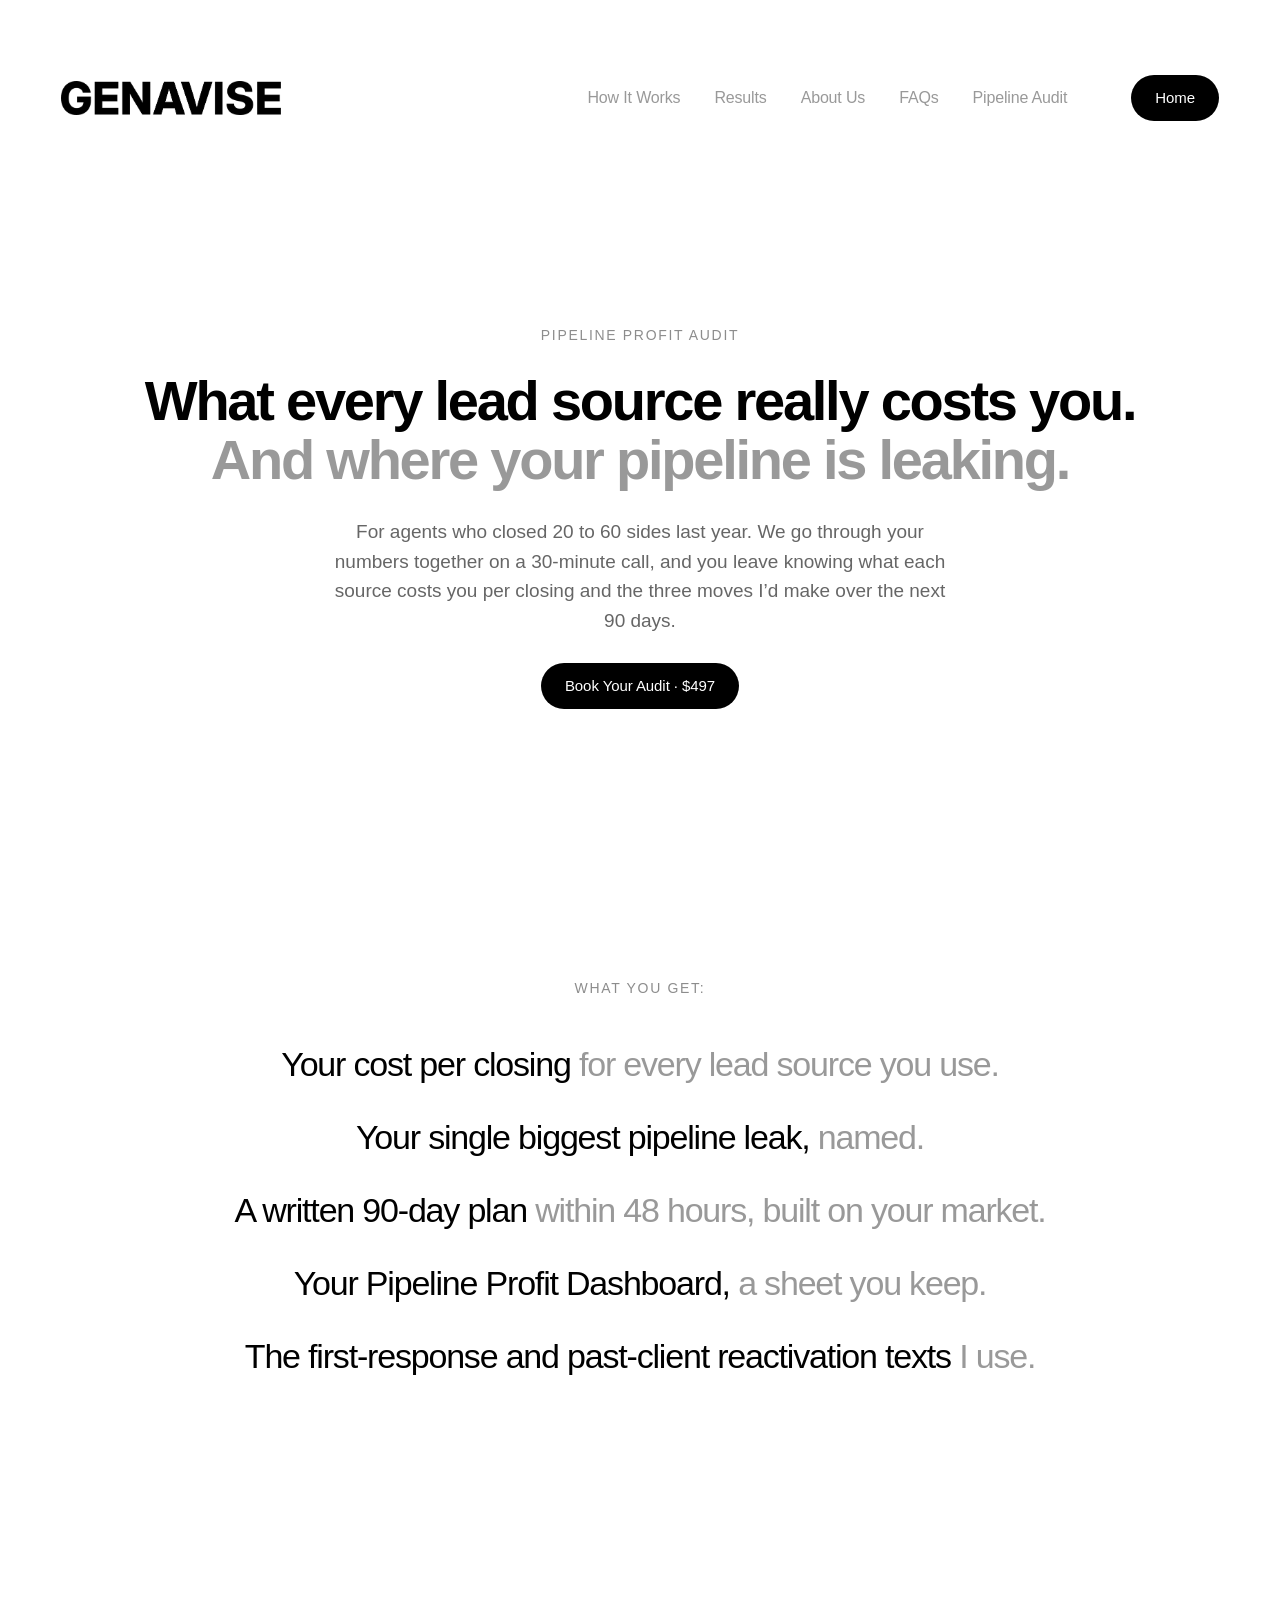
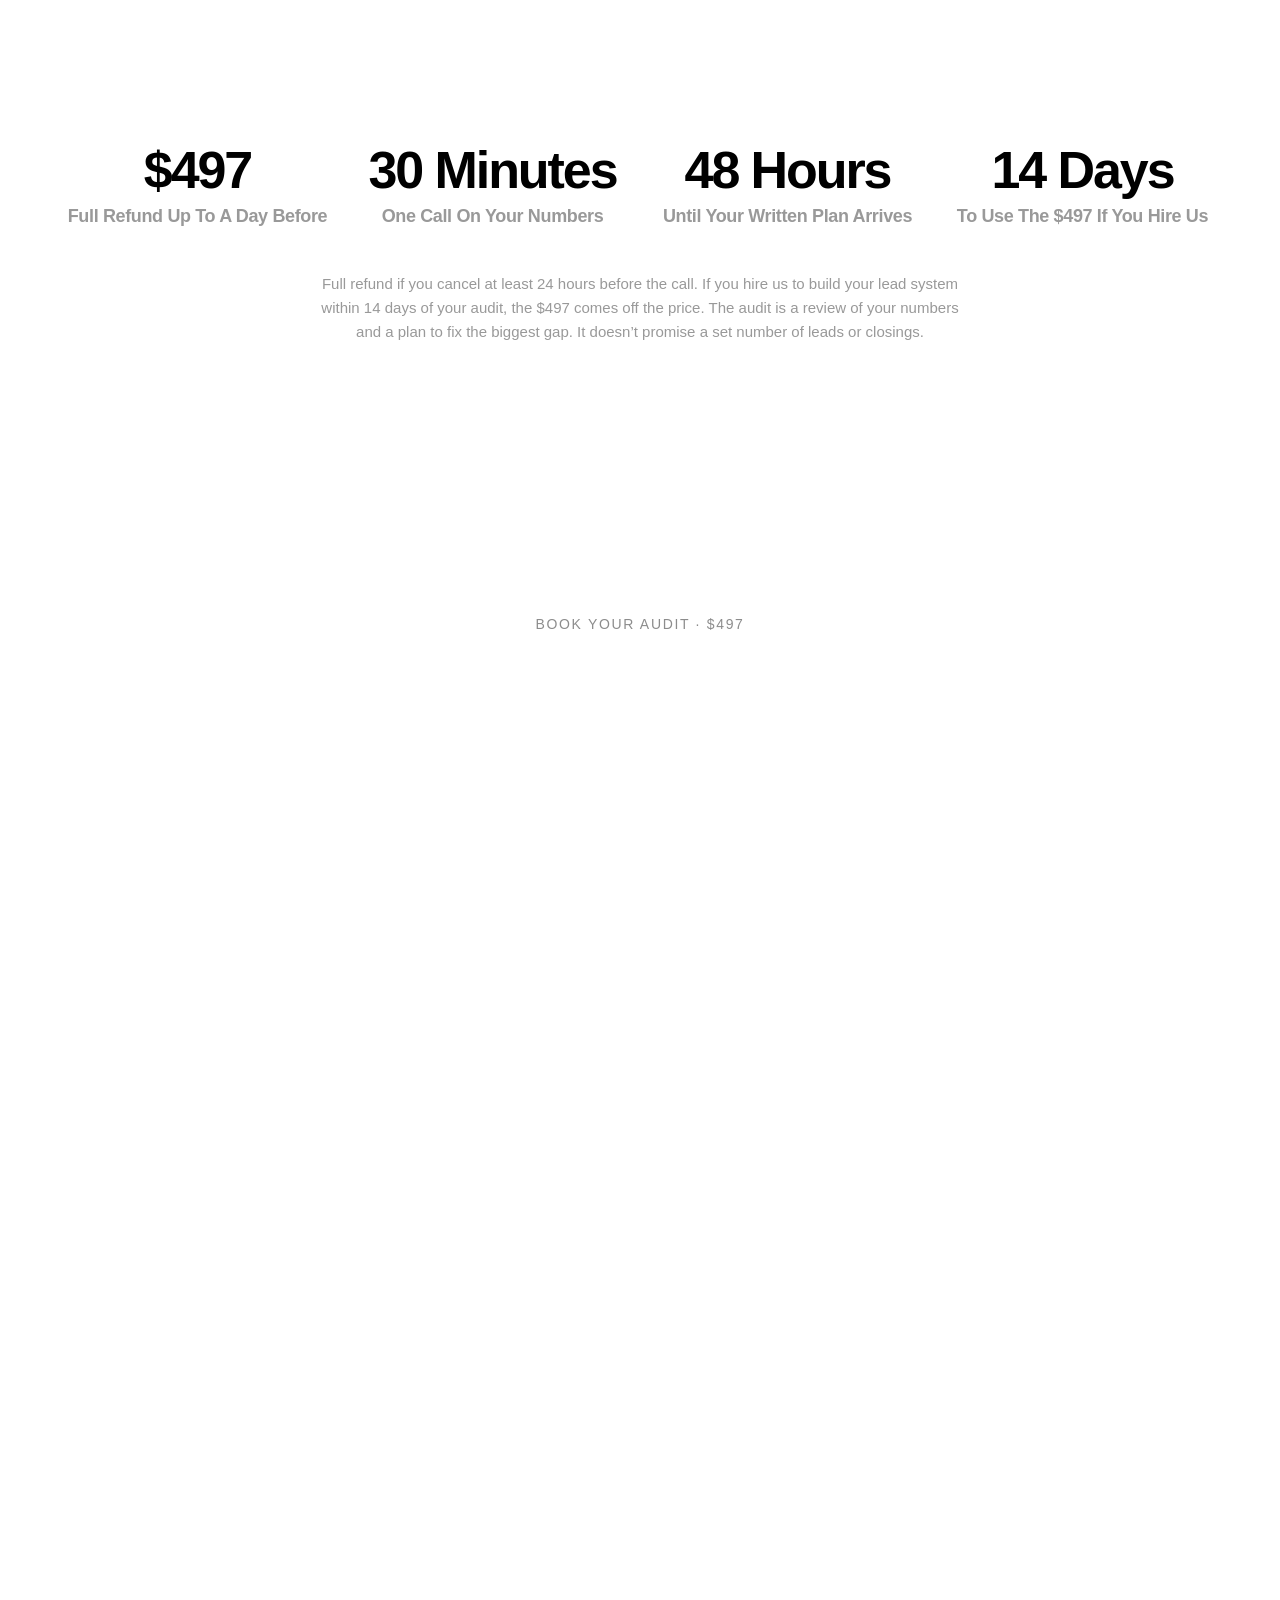
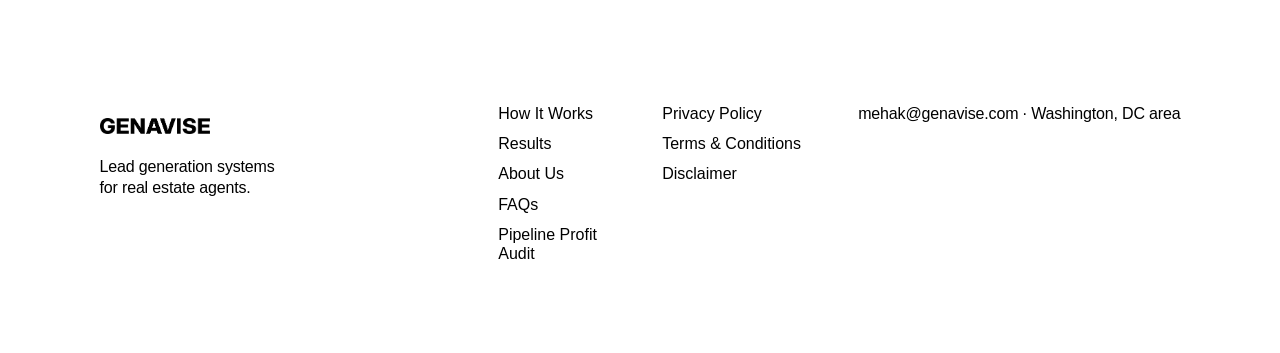
<file: audit.html>
<!DOCTYPE html>
<html lang="en">
<head>
<meta charset="utf-8">
<title>Pipeline Profit Audit | Genavise Marketing</title>
<meta name="viewport" content="width=device-width, initial-scale=1">
<meta name="description" content="See what each lead source costs you per closing, where your pipeline is leaking, and a 90-day plan built on your numbers.">
<meta property="og:title" content="Pipeline Profit Audit | Genavise Marketing">
<meta property="og:description" content="See what each lead source costs you per closing, where your pipeline is leaking, and a 90-day plan built on your numbers.">
<!-- Official Inter distribution. Do NOT swap this for Google Fonts' Inter:
     that build strips the cv03/cv04/cv09/cv11 character variants this design
     depends on, and the substitution fails silently. -->
<link rel="icon" href="favicon.ico" sizes="any">
<link rel="icon" type="image/png" sizes="32x32" href="favicon-32.png">
<link rel="apple-touch-icon" href="apple-touch-icon.png">
<link rel="canonical" href="https://genavise.com/audit.html">
<meta property="og:type" content="website">
<meta property="og:url" content="https://genavise.com/audit.html">
<meta name="twitter:card" content="summary_large_image">
<meta name="theme-color" content="#ffffff">
<link rel="preconnect" href="https://rsms.me/">
<link rel="stylesheet" href="https://rsms.me/inter/inter.css">
<link rel="stylesheet" href="site.css?v=2026102601">
<!-- Meta Pixel Code (dataset 893000296931379, Genavise Marketing 01) -->
<script>
!function(f,b,e,v,n,t,s)
{if(f.fbq)return;n=f.fbq=function(){n.callMethod?
n.callMethod.apply(n,arguments):n.queue.push(arguments)};
if(!f._fbq)f._fbq=n;n.push=n;n.loaded=!0;n.version='2.0';
n.queue=[];t=b.createElement(e);t.async=!0;
t.src=v;s=b.getElementsByTagName(e)[0];
s.parentNode.insertBefore(t,s)}(window, document,'script',
'https://connect.facebook.net/en_US/fbevents.js');
fbq('init', '893000296931379');
fbq('track', 'PageView');
</script>
<noscript><img height="1" width="1" style="display:none"
src="https://www.facebook.com/tr?id=893000296931379&ev=PageView&noscript=1"
/></noscript>
<!-- End Meta Pixel Code -->
<style>
/* Pipeline Profit Audit page. Same tokens as site.css. */
.pa-hero{max-width:1240px;margin:0 auto;padding:0 24px;display:flex;flex-direction:column;align-items:center;gap:28px;text-align:center}
.pa-hero .t-hero{font-size:56px;line-height:1.05em;text-wrap:balance}
@media (min-width:1150px){.pa-hero .t-hero{white-space:nowrap}}
.pa-lead{max-width:620px;font-size:19px;line-height:1.55em;font-variation-settings:var(--read);color:var(--grey-666)}
.pa-get{max-width:1240px;margin:0 auto;padding:80px 24px 120px;display:flex;flex-direction:column;gap:48px}
.pa-list{list-style:none;margin:0 auto;padding:0;max-width:1200px;display:flex;flex-direction:column;gap:34px;text-align:center}
.pa-list li{font-size:34px;line-height:1.15em;letter-spacing:-.035em;font-variation-settings:var(--display);text-wrap:balance}
@media (min-width:1250px){.pa-list li{white-space:nowrap}}
.pa-terms{max-width:980px;margin:0 auto;padding:0 24px 140px;display:grid;grid-template-columns:repeat(3,1fr);gap:48px}
.pa-terms>div{border-left:3px solid var(--black);padding:4px 0 4px 20px}
.pa-k{font-size:13px;letter-spacing:.12em;text-transform:uppercase;font-variation-settings:var(--semi);color:var(--ink-45);margin-bottom:12px}
.pa-v{font-size:17px;line-height:1.55em;font-variation-settings:var(--read);color:var(--ink-70)}
.pa-book-head{padding:0 24px 24px}
.pa-facts-screen{padding-top:0;min-height:80vh}
.pa-facts{max-width:1200px;display:flex;flex-direction:column;align-items:center;gap:44px;padding:0 24px}
.pa-facts .statrow{width:100%;display:grid;grid-template-columns:repeat(4,1fr);gap:28px}
.pa-facts .t-num{font-size:52px}
.pa-facts .t-lab-t{font-size:18px}
@media (max-width:1100px){.pa-facts .statrow{grid-template-columns:repeat(2,1fr);row-gap:48px}}
@media (max-width:600px){.pa-facts .statrow{grid-template-columns:1fr;row-gap:36px}.pa-facts .t-num{font-size:36px}.pa-facts .t-lab-t{font-size:16px}}
.pa-fine{max-width:640px;text-align:center;font-size:15px;line-height:1.6em;font-variation-settings:var(--read-15);color:var(--grey-999)}
@media (max-width:900px){
  .pa-hero .t-hero{font-size:44px}
  .pa-list li{font-size:30px}
  .pa-terms{grid-template-columns:1fr;gap:28px}
}
@media (max-width:600px){
  .pa-hero .t-hero{font-size:32px}
  .pa-lead{font-size:17px}
  .pa-list li{font-size:24px}
  .pa-list{gap:26px}
  .pa-get{padding:24px 20px 72px}
  .pa-terms{padding:0 20px 80px}
}
/* centre the opening block in the visible area below the fixed header */
.pa-hero-screen{padding-top:0;padding-bottom:24px;min-height:calc(100vh - var(--hdr));min-height:calc(100svh - var(--hdr))}
</style>
</head>
<body>
<div class="page">

  <!-- ============ HEADER ============ -->
  <header class="header">
    <div class="header-inner">
      <a class="logo" href="index.html" aria-label="Genavise home">
        <img src="logo.png" alt="Genavise" width="220" height="48">
        <span class="logo-fallback" aria-hidden="true">GENAVISE</span>
      </a>
      <nav class="header-nav" id="navmenu">
        <a href="index.html#how-it-works">How It Works</a>
        <a href="index.html#results">Results</a>
        <a href="about-us.html">About Us</a>
        <a href="index.html#faqs">FAQs</a>
        <a href="audit.html">Pipeline Audit</a>
      </nav>
      <div class="header-cta"><a class="btn btn-primary" href="index.html">Home</a></div>
      <button class="nav-toggle" id="navtoggle" aria-expanded="false" aria-controls="navmenu" aria-label="Menu">☰</button>
    </div>
  </header>

  <div class="screen pa-hero-screen">
  <section class="pa-hero rv">
    <p class="t-eyebrow">Pipeline Profit Audit</p>
    <h1 class="t-hero">What every lead source really costs you.<br><span class="muted">And where your pipeline is leaking.</span></h1>
    <p class="pa-lead">For agents who closed 20 to 60 sides last year. We go through your numbers together on a 30-minute call, and you leave knowing what each source costs you per closing and the three moves I&rsquo;d make over the next 90 days.</p>
    <div class="hero-actions"><a class="btn btn-primary" href="#book">Book Your Audit &middot; $497</a></div>
  </section>
  </div>

  <section class="pa-get rv">
    <p class="t-eyebrow">What you get:</p>
    <ul class="pa-list">
      <li>Your cost per closing<span class="muted"> for every lead source you use.</span></li>
      <li>Your single biggest pipeline leak,<span class="muted"> named.</span></li>
      <li>A written 90-day plan<span class="muted"> within 48 hours, built on your market.</span></li>
      <li>Your Pipeline Profit Dashboard,<span class="muted"> a sheet you keep.</span></li>
      <li>The first-response and past-client reactivation texts<span class="muted"> I use.</span></li>
    </ul>
  </section>

  <div class="screen pa-facts-screen">
  <section class="s-casestats rv pa-facts">
    <div class="statrow">
      <div><h3 class="t-num">$497</h3><h3 class="t-lab-t">Full Refund Up To A Day Before</h3></div>
      <div><h3 class="t-num">30 Minutes</h3><h3 class="t-lab-t">One Call On Your Numbers</h3></div>
      <div><h3 class="t-num">48 Hours</h3><h3 class="t-lab-t">Until Your Written Plan Arrives</h3></div>
      <div><h3 class="t-num">14 Days</h3><h3 class="t-lab-t">To Use The $497 If You Hire Us</h3></div>
    </div>
    <p class="pa-fine">Full refund if you cancel at least 24 hours before the call. If you hire us to build your lead system within 14 days of your audit, the $497 comes off the price. The audit is a review of your numbers and a plan to fix the biggest gap. It doesn&rsquo;t promise a set number of leads or closings.</p>
  </section>
  </div>

  <div class="pa-book-head rv"><p class="t-eyebrow">Book Your Audit &middot; $497</p></div>
  <section class="embed rv" id="book">
    <iframe src="https://api.leadconnectorhq.com/widget/booking/fdSSwyn3G2VoFVMJNIAc"
            title="Book a Pipeline Profit Audit"
            allow="payment" scrolling="no"
            id="fdSSwyn3G2VoFVMJNIAc_frame"></iframe>

    <!-- Safety net. The calendar is a third-party widget on GoHighLevel's
         servers: if their script is slow, fails, or a visitor's ad blocker
         strips it, the iframe stays empty and the visitor sees nothing. Rather
         than let someone stare at a blank page at the exact moment they want to
         book, this appears after 9 seconds with a direct link. -->
    <div class="embed-fallback" id="embed-fallback" hidden>
      <strong>Calendar not loading?</strong>
      <span>It can be blocked by browser extensions. Open it directly instead &mdash;
        it only takes a moment.</span>
      <a class="btn btn-primary"
         href="https://api.leadconnectorhq.com/widget/booking/fdSSwyn3G2VoFVMJNIAc"
         target="_blank" rel="noopener">Open the calendar</a>
    </div>
  </section>
  <script src="https://link.msgsndr.com/js/form_embed.js" type="text/javascript"></script>
  <script>
  /* Show the fallback only if the calendar genuinely has not appeared.
     Detection note: do NOT test the iframe's rendered height. The CSS gives it a
     min-height floor so the page doesn't jump while loading, which makes an
     iframe that never loaded look 640px tall and therefore "fine". The reliable
     signal is that GoHighLevel's script sets an INLINE height on the iframe once
     the calendar is measured and ready. No inline height, or an inline
     visibility:hidden, means it has not loaded. */
  (function(){
    var frame = document.getElementById('fdSSwyn3G2VoFVMJNIAc_frame');
    var fb    = document.getElementById('embed-fallback');
    if(!frame || !fb) return;
    function loaded(){
      var inlineH = parseInt(frame.style.height || '0', 10);
      var cs = getComputedStyle(frame);
      return inlineH > 400 && cs.visibility !== 'hidden' && cs.opacity !== '0';
    }
    var checks = 0;
    var timer = setInterval(function(){
      checks++;
      if(loaded()){ fb.hidden = true; clearInterval(timer); return; }
      if(checks >= 18) fb.hidden = false;      /* ~9s, then keep watching */
      if(checks >= 120) clearInterval(timer);  /* give up after ~60s */
    }, 500);
  })();
  </script>

  <!-- ============ FOOTER ============ -->
  <footer class="footer rv">
    <div class="footer-brand">
      <span class="footer-logo">
        <img src="logo.png" alt="Genavise" width="110" height="44">
        <span class="logo-fallback" aria-hidden="true">GENAVISE</span>
      </span>
      <p class="footer-tag">Lead generation systems<br>for real estate agents.</p>
    </div>
    <nav class="footer-col f-links">
      <a href="index.html#how-it-works">How It Works</a>
      <a href="index.html#results">Results</a>
      <a href="about-us.html">About Us</a>
      <a href="index.html#faqs">FAQs</a>
      <a href="audit.html">Pipeline Profit Audit</a>
    </nav>
    <nav class="footer-col legal f-legal">
      <a href="privacy-policy.html">Privacy Policy</a>
      <a href="terms-conditions.html">Terms &amp; Conditions</a>
      <a href="disclaimer.html">Disclaimer</a>
    </nav>
    <p class="footer-contact">mehak@genavise.com · Washington, DC area</p>
  </footer>

</div>

<script>
/* scroll reveal */
(function(){
  var els = document.querySelectorAll('.rv');
  if(!('IntersectionObserver' in window)){els.forEach(function(e){e.classList.add('in')});return;}
  var io = new IntersectionObserver(function(entries){
    entries.forEach(function(en){
      if(en.isIntersecting){en.target.classList.add('in');io.unobserve(en.target);}
    });
  },{threshold:0.15,rootMargin:'0px 0px -10% 0px'});
  els.forEach(function(e){io.observe(e)});
})();

/* faq accordion — one open at a time */
(function(){
  var items = Array.prototype.slice.call(document.querySelectorAll('.faq-item'));
  items.forEach(function(item){
    var btn = item.querySelector('.faq-q');
    var panel = item.querySelector('.faq-a');
    btn.addEventListener('click', function(){
      var open = item.dataset.open === 'true';
      items.forEach(function(o){
        o.dataset.open = 'false';
        o.querySelector('.faq-q').setAttribute('aria-expanded','false');
        o.querySelector('.faq-a').style.height = '0px';
      });
      if(!open){
        item.dataset.open = 'true';
        btn.setAttribute('aria-expanded','true');
        panel.style.height = panel.firstElementChild.getBoundingClientRect().height + 12 + 'px';
      }
    });
  });
})();

/* image slots: if a file is missing, fall back cleanly instead of showing a
   broken-image icon. Drop the real files into  and this does nothing. */
(function(){
  document.querySelectorAll('.logo img,.footer-logo img').forEach(function(im){
    var mark=function(){ im.parentElement.classList.add('no-img'); };
    if(im.complete && im.naturalWidth===0) mark();
    im.addEventListener('error', mark);
  });
  document.querySelectorAll('.shot img,.proof img').forEach(function(im){
    var mark=function(){ im.parentElement.classList.add('empty'); };
    if(im.complete && im.naturalWidth===0) mark();
    im.addEventListener('error', mark);
  });
})();

/* mobile nav */
(function(){
  var t = document.getElementById('navtoggle'), m = document.getElementById('navmenu');
  if(!t) return;
  t.addEventListener('click', function(){
    var open = m.classList.toggle('open');
    t.setAttribute('aria-expanded', open ? 'true' : 'false');
  });
  m.addEventListener('click', function(e){
    if(e.target.tagName === 'A'){ m.classList.remove('open'); t.setAttribute('aria-expanded','false'); }
  });
})();
</script>
</body>
</html>
</file>
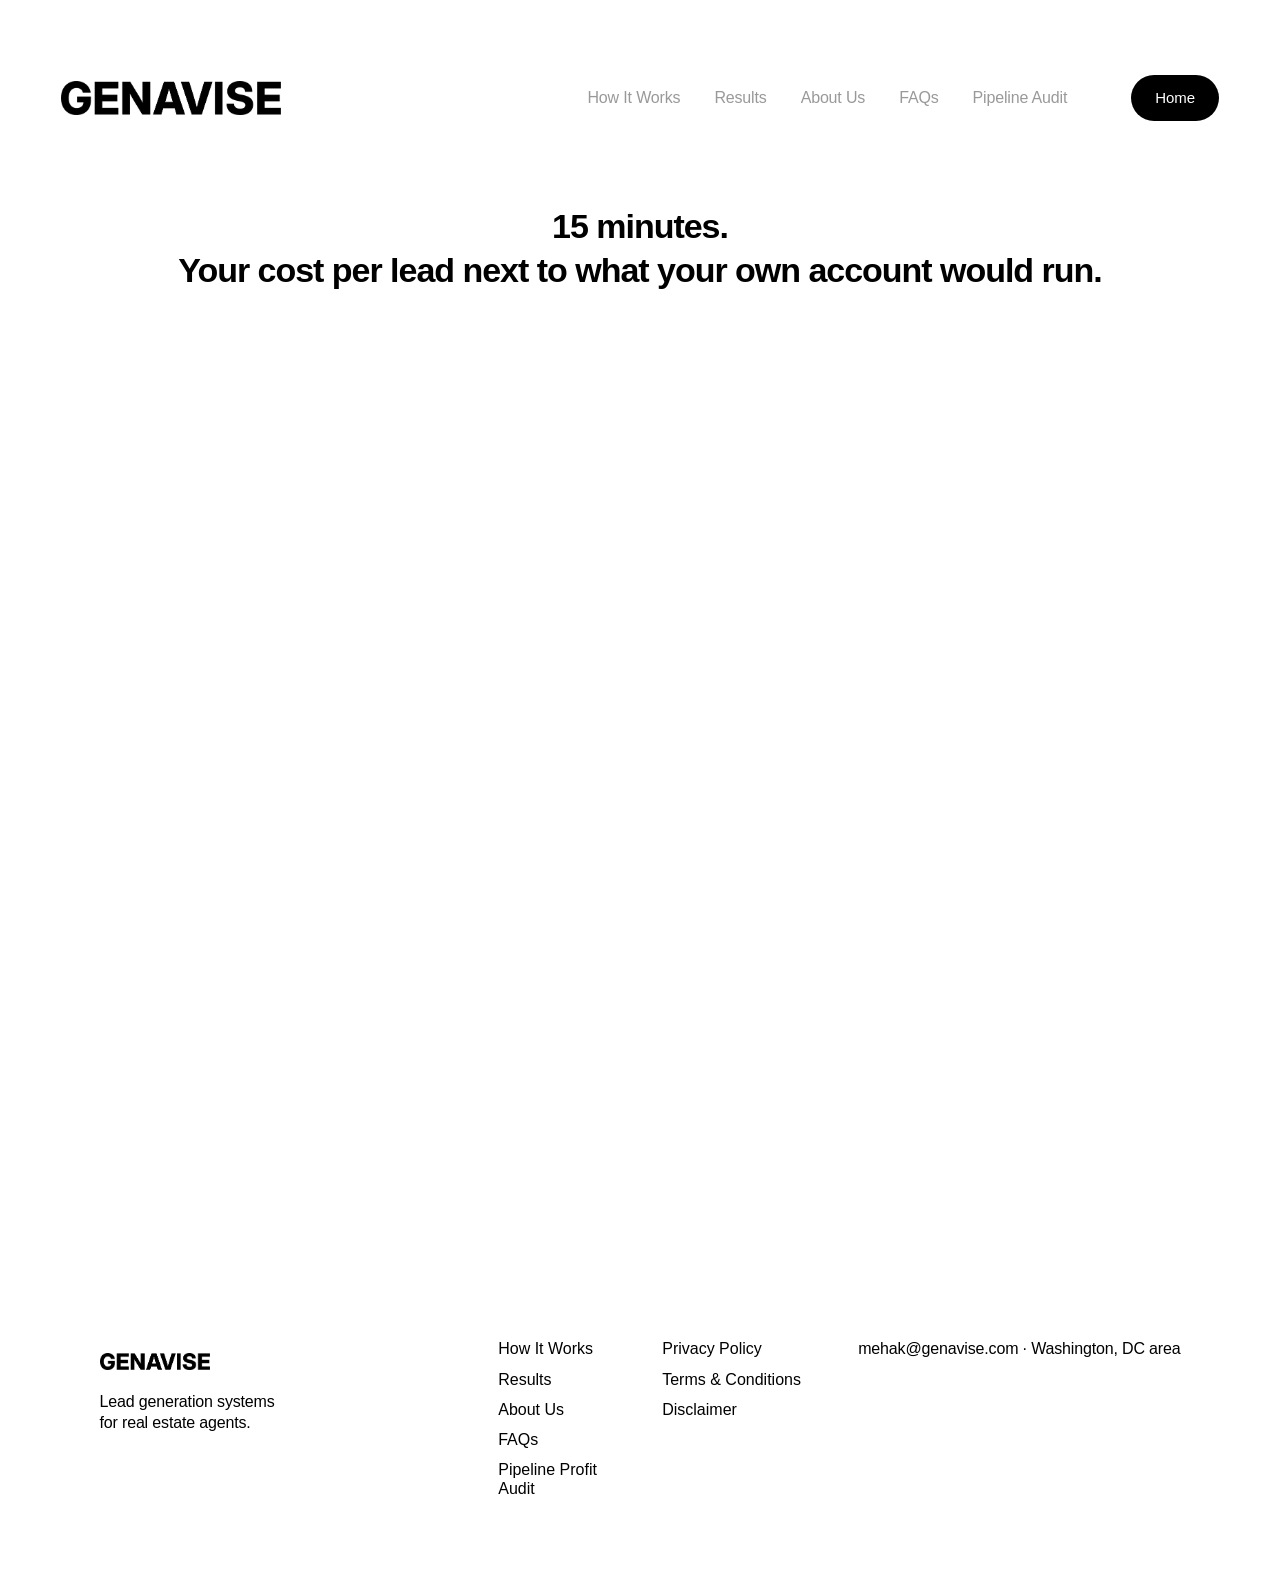
<file: booking.html>
<!DOCTYPE html>
<html lang="en">
<head>
<meta charset="utf-8">
<title>Book A Strategy Call | Genavise Marketing</title>
<meta name="viewport" content="width=device-width, initial-scale=1">
<meta name="description" content="Lead generation systems for real estate agents using Facebook ads and automated follow-up.">
<meta property="og:title" content="Book A Strategy Call | Genavise Marketing">
<meta property="og:description" content="Lead generation systems for real estate agents using Facebook ads and automated follow-up.">
<!-- Official Inter distribution. Do NOT swap this for Google Fonts' Inter:
     that build strips the cv03/cv04/cv09/cv11 character variants this design
     depends on, and the substitution fails silently. -->
<link rel="icon" href="favicon.ico" sizes="any">
<link rel="icon" type="image/png" sizes="32x32" href="favicon-32.png">
<link rel="apple-touch-icon" href="apple-touch-icon.png">
<link rel="canonical" href="https://genavise.com/booking.html">
<meta property="og:type" content="website">
<meta property="og:url" content="https://genavise.com/booking.html">
<meta name="twitter:card" content="summary_large_image">
<meta name="theme-color" content="#ffffff">
<link rel="preconnect" href="https://rsms.me/">
<link rel="stylesheet" href="https://rsms.me/inter/inter.css">
<link rel="stylesheet" href="site.css?v=2026102601">
<!-- Meta Pixel Code (dataset 893000296931379, Genavise Marketing 01) -->
<script>
!function(f,b,e,v,n,t,s)
{if(f.fbq)return;n=f.fbq=function(){n.callMethod?
n.callMethod.apply(n,arguments):n.queue.push(arguments)};
if(!f._fbq)f._fbq=n;n.push=n;n.loaded=!0;n.version='2.0';
n.queue=[];t=b.createElement(e);t.async=!0;
t.src=v;s=b.getElementsByTagName(e)[0];
s.parentNode.insertBefore(t,s)}(window, document,'script',
'https://connect.facebook.net/en_US/fbevents.js');
fbq('init', '893000296931379');
fbq('track', 'PageView');
</script>
<noscript><img height="1" width="1" style="display:none"
src="https://www.facebook.com/tr?id=893000296931379&ev=PageView&noscript=1"
/></noscript>
<!-- End Meta Pixel Code -->
</head>
<body>
<div class="page">

  <!-- ============ HEADER ============ -->
  <header class="header">
    <div class="header-inner">
      <a class="logo" href="index.html" aria-label="Genavise home">
        <img src="logo.png" alt="Genavise" width="220" height="48">
        <span class="logo-fallback" aria-hidden="true">GENAVISE</span>
      </a>
      <nav class="header-nav" id="navmenu">
        <a href="index.html#how-it-works">How It Works</a>
        <a href="index.html#results">Results</a>
        <a href="about-us.html">About Us</a>
        <a href="index.html#faqs">FAQs</a>
        <a href="audit.html">Pipeline Audit</a>
      </nav>
      <div class="header-cta"><a class="btn btn-primary" href="index.html">Home</a></div>
      <button class="nav-toggle" id="navtoggle" aria-expanded="false" aria-controls="navmenu" aria-label="Menu">☰</button>
    </div>
  </header>

  <section class="book-head rv">
    <h1>15 minutes.<br>Your cost per lead next to what your own account would run.</h1>
  </section>

  <section class="embed rv">
    <iframe src="https://api.leadconnectorhq.com/widget/booking/ysQbIgZzgVpMprU3yowS"
            title="Book a strategy call with Genavise"
            allow="payment" scrolling="no"
            id="ysQbIgZzgVpMprU3yowS_1786245085301"></iframe>

    <!-- Safety net. The calendar is a third-party widget on GoHighLevel's
         servers: if their script is slow, fails, or a visitor's ad blocker
         strips it, the iframe stays empty and the visitor sees nothing. Rather
         than let someone stare at a blank page at the exact moment they want to
         book, this appears after 9 seconds with a direct link. -->
    <div class="embed-fallback" id="embed-fallback" hidden>
      <strong>Calendar not loading?</strong>
      <span>It can be blocked by browser extensions. Open it directly instead &mdash;
        it only takes a moment.</span>
      <a class="btn btn-primary"
         href="https://api.leadconnectorhq.com/widget/booking/ysQbIgZzgVpMprU3yowS"
         target="_blank" rel="noopener">Open the calendar</a>
    </div>
  </section>
  <script src="https://link.msgsndr.com/js/form_embed.js" type="text/javascript"></script>
  <script>
  /* Show the fallback only if the calendar genuinely has not appeared.
     Detection note: do NOT test the iframe's rendered height. The CSS gives it a
     min-height floor so the page doesn't jump while loading, which makes an
     iframe that never loaded look 640px tall and therefore "fine". The reliable
     signal is that GoHighLevel's script sets an INLINE height on the iframe once
     the calendar is measured and ready. No inline height, or an inline
     visibility:hidden, means it has not loaded. */
  (function(){
    var frame = document.getElementById('ysQbIgZzgVpMprU3yowS_1786245085301');
    var fb    = document.getElementById('embed-fallback');
    if(!frame || !fb) return;
    function loaded(){
      var inlineH = parseInt(frame.style.height || '0', 10);
      var cs = getComputedStyle(frame);
      return inlineH > 400 && cs.visibility !== 'hidden' && cs.opacity !== '0';
    }
    var checks = 0;
    var timer = setInterval(function(){
      checks++;
      if(loaded()){ fb.hidden = true; clearInterval(timer); return; }
      if(checks >= 18) fb.hidden = false;      /* ~9s, then keep watching */
      if(checks >= 120) clearInterval(timer);  /* give up after ~60s */
    }, 500);
  })();
  </script>

  <!-- ============ FOOTER ============ -->
  <footer class="footer rv">
    <div class="footer-brand">
      <span class="footer-logo">
        <img src="logo.png" alt="Genavise" width="110" height="44">
        <span class="logo-fallback" aria-hidden="true">GENAVISE</span>
      </span>
      <p class="footer-tag">Lead generation systems<br>for real estate agents.</p>
    </div>
    <nav class="footer-col f-links">
      <a href="index.html#how-it-works">How It Works</a>
      <a href="index.html#results">Results</a>
      <a href="about-us.html">About Us</a>
      <a href="index.html#faqs">FAQs</a>
      <a href="audit.html">Pipeline Profit Audit</a>
    </nav>
    <nav class="footer-col legal f-legal">
      <a href="privacy-policy.html">Privacy Policy</a>
      <a href="terms-conditions.html">Terms &amp; Conditions</a>
      <a href="disclaimer.html">Disclaimer</a>
    </nav>
    <p class="footer-contact">mehak@genavise.com · Washington, DC area</p>
  </footer>

</div>

<script>
/* scroll reveal */
(function(){
  var els = document.querySelectorAll('.rv');
  if(!('IntersectionObserver' in window)){els.forEach(function(e){e.classList.add('in')});return;}
  var io = new IntersectionObserver(function(entries){
    entries.forEach(function(en){
      if(en.isIntersecting){en.target.classList.add('in');io.unobserve(en.target);}
    });
  },{threshold:0.15,rootMargin:'0px 0px -10% 0px'});
  els.forEach(function(e){io.observe(e)});
})();

/* faq accordion — one open at a time */
(function(){
  var items = Array.prototype.slice.call(document.querySelectorAll('.faq-item'));
  items.forEach(function(item){
    var btn = item.querySelector('.faq-q');
    var panel = item.querySelector('.faq-a');
    btn.addEventListener('click', function(){
      var open = item.dataset.open === 'true';
      items.forEach(function(o){
        o.dataset.open = 'false';
        o.querySelector('.faq-q').setAttribute('aria-expanded','false');
        o.querySelector('.faq-a').style.height = '0px';
      });
      if(!open){
        item.dataset.open = 'true';
        btn.setAttribute('aria-expanded','true');
        panel.style.height = panel.firstElementChild.getBoundingClientRect().height + 12 + 'px';
      }
    });
  });
})();

/* image slots: if a file is missing, fall back cleanly instead of showing a
   broken-image icon. Drop the real files into  and this does nothing. */
(function(){
  document.querySelectorAll('.logo img,.footer-logo img').forEach(function(im){
    var mark=function(){ im.parentElement.classList.add('no-img'); };
    if(im.complete && im.naturalWidth===0) mark();
    im.addEventListener('error', mark);
  });
  document.querySelectorAll('.shot img,.proof img').forEach(function(im){
    var mark=function(){ im.parentElement.classList.add('empty'); };
    if(im.complete && im.naturalWidth===0) mark();
    im.addEventListener('error', mark);
  });
})();

/* mobile nav */
(function(){
  var t = document.getElementById('navtoggle'), m = document.getElementById('navmenu');
  if(!t) return;
  t.addEventListener('click', function(){
    var open = m.classList.toggle('open');
    t.setAttribute('aria-expanded', open ? 'true' : 'false');
  });
  m.addEventListener('click', function(e){
    if(e.target.tagName === 'A'){ m.classList.remove('open'); t.setAttribute('aria-expanded','false'); }
  });
})();
</script>
</body>
</html>
</file>
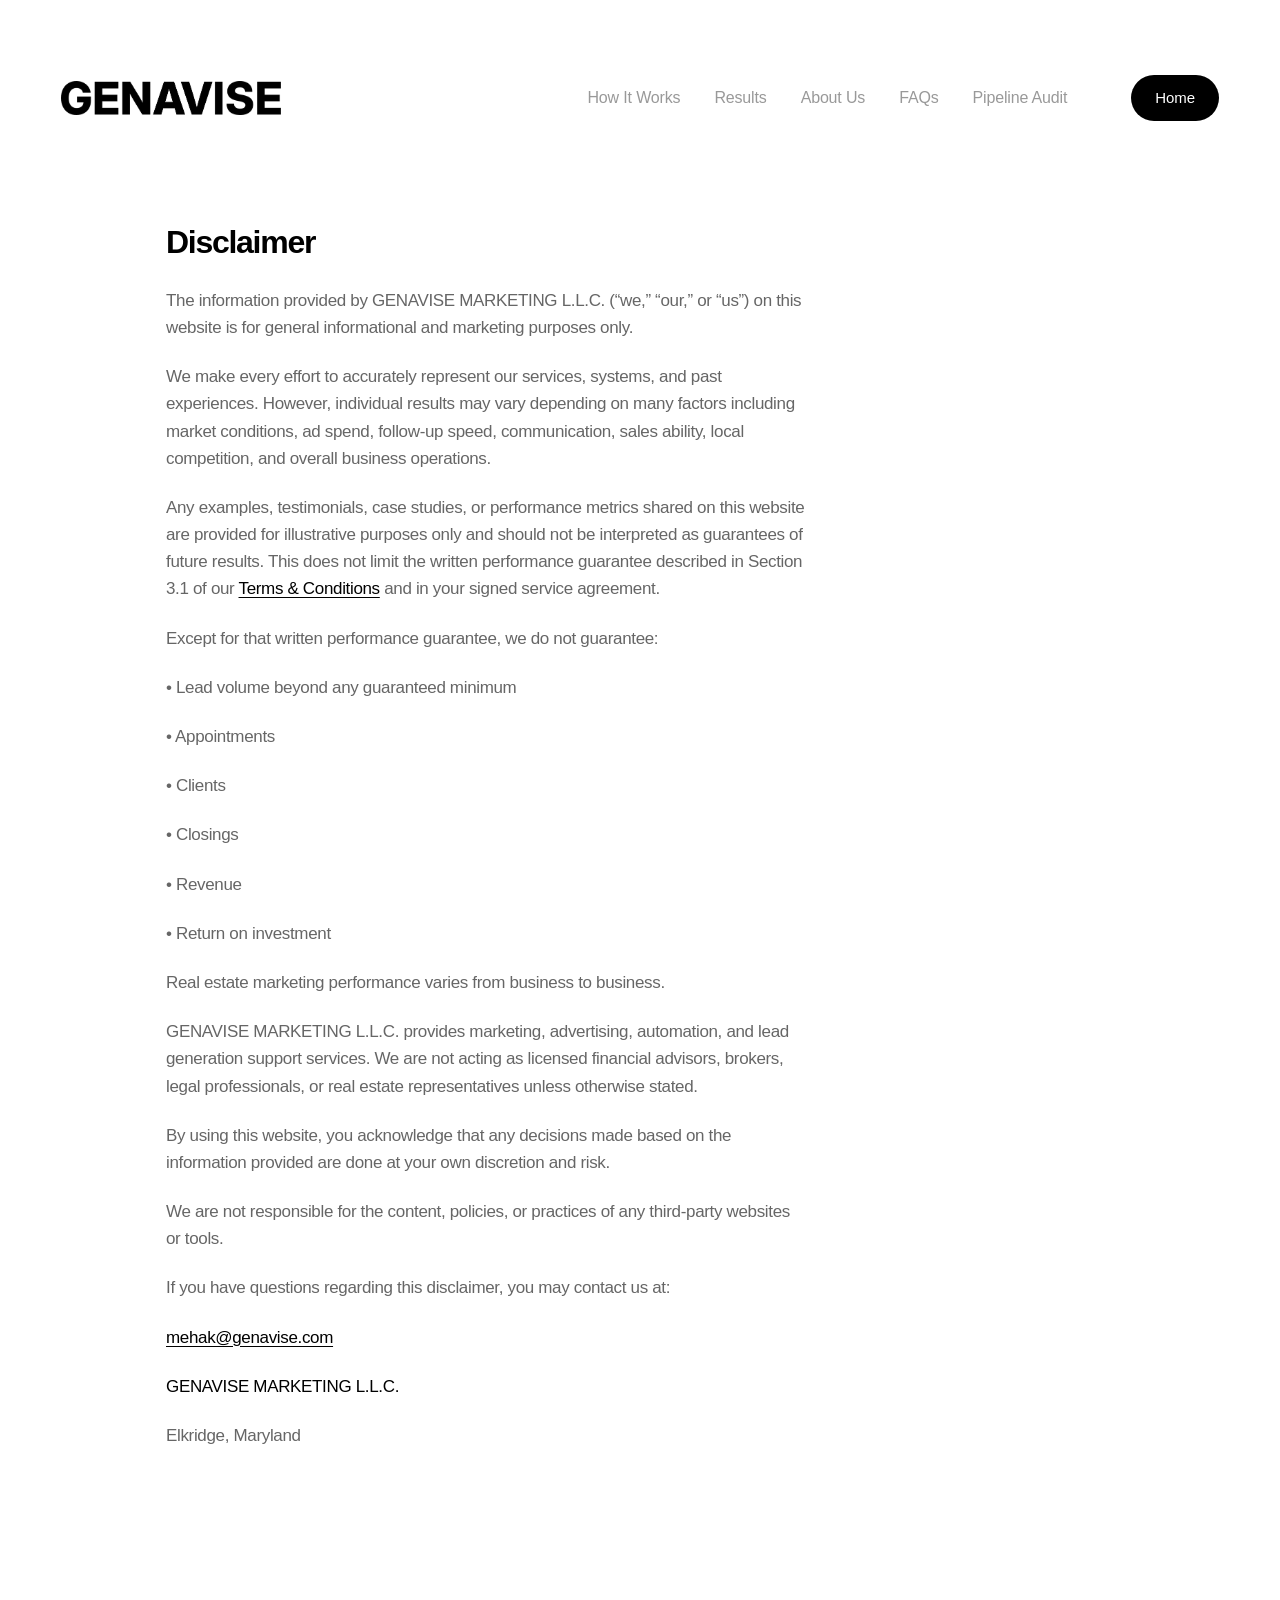
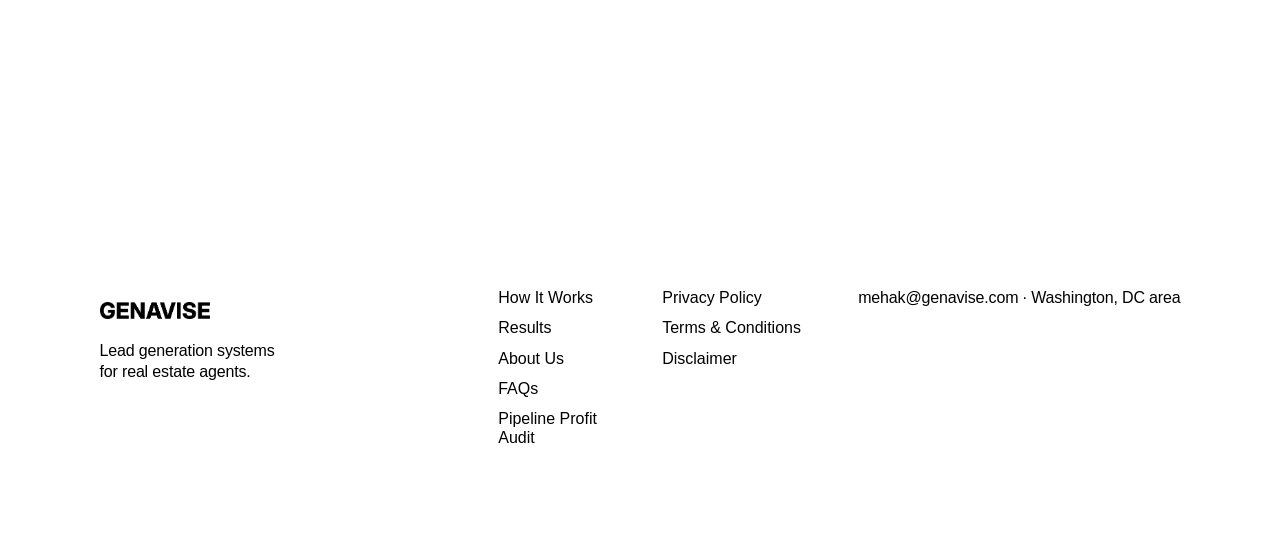
<file: disclaimer.html>
<!DOCTYPE html>
<html lang="en">
<head>
<meta charset="utf-8">
<title>Disclaimer | Genavise Marketing</title>
<meta name="viewport" content="width=device-width, initial-scale=1">
<meta name="description" content="Lead generation systems for real estate agents using Facebook ads and automated follow-up.">
<meta property="og:title" content="Disclaimer | Genavise Marketing">
<meta property="og:description" content="Lead generation systems for real estate agents using Facebook ads and automated follow-up.">
<!-- Official Inter distribution. Do NOT swap this for Google Fonts' Inter:
     that build strips the cv03/cv04/cv09/cv11 character variants this design
     depends on, and the substitution fails silently. -->
<link rel="icon" href="favicon.ico" sizes="any">
<link rel="icon" type="image/png" sizes="32x32" href="favicon-32.png">
<link rel="apple-touch-icon" href="apple-touch-icon.png">
<link rel="canonical" href="https://genavise.com/disclaimer.html">
<meta property="og:type" content="website">
<meta property="og:url" content="https://genavise.com/disclaimer.html">
<meta name="twitter:card" content="summary_large_image">
<meta name="theme-color" content="#ffffff">
<link rel="preconnect" href="https://rsms.me/">
<link rel="stylesheet" href="https://rsms.me/inter/inter.css">
<link rel="stylesheet" href="site.css?v=2026102601">
<!-- Meta Pixel Code (dataset 893000296931379, Genavise Marketing 01) -->
<script>
!function(f,b,e,v,n,t,s)
{if(f.fbq)return;n=f.fbq=function(){n.callMethod?
n.callMethod.apply(n,arguments):n.queue.push(arguments)};
if(!f._fbq)f._fbq=n;n.push=n;n.loaded=!0;n.version='2.0';
n.queue=[];t=b.createElement(e);t.async=!0;
t.src=v;s=b.getElementsByTagName(e)[0];
s.parentNode.insertBefore(t,s)}(window, document,'script',
'https://connect.facebook.net/en_US/fbevents.js');
fbq('init', '893000296931379');
fbq('track', 'PageView');
</script>
<noscript><img height="1" width="1" style="display:none"
src="https://www.facebook.com/tr?id=893000296931379&ev=PageView&noscript=1"
/></noscript>
<!-- End Meta Pixel Code -->
</head>
<body>
<div class="page">

  <!-- ============ HEADER ============ -->
  <header class="header">
    <div class="header-inner">
      <a class="logo" href="index.html" aria-label="Genavise home">
        <img src="logo.png" alt="Genavise" width="220" height="48">
        <span class="logo-fallback" aria-hidden="true">GENAVISE</span>
      </a>
      <nav class="header-nav" id="navmenu">
        <a href="index.html#how-it-works">How It Works</a>
        <a href="index.html#results">Results</a>
        <a href="about-us.html">About Us</a>
        <a href="index.html#faqs">FAQs</a>
        <a href="audit.html">Pipeline Audit</a>
      </nav>
      <div class="header-cta"><a class="btn btn-primary" href="index.html">Home</a></div>
      <button class="nav-toggle" id="navtoggle" aria-expanded="false" aria-controls="navmenu" aria-label="Menu">☰</button>
    </div>
  </header>

  <section class="prose rv">
    <h1>Disclaimer</h1>
    <p>The information provided by GENAVISE MARKETING L.L.C. (&ldquo;we,&rdquo; &ldquo;our,&rdquo; or &ldquo;us&rdquo;) on this website is for general informational and marketing purposes only.</p>
    <p>We make every effort to accurately represent our services, systems, and past experiences. However, individual results may vary depending on many factors including market conditions, ad spend, follow-up speed, communication, sales ability, local competition, and overall business operations.</p>
    <p>Any examples, testimonials, case studies, or performance metrics shared on this website are provided for illustrative purposes only and should not be interpreted as guarantees of future results. This does not limit the written performance guarantee described in Section 3.1 of our <a href="terms-conditions.html">Terms &amp; Conditions</a> and in your signed service agreement.</p>
    <p>Except for that written performance guarantee, we do not guarantee:</p>
    <p class="bullet">• Lead volume beyond any guaranteed minimum</p>
    <p class="bullet">• Appointments</p>
    <p class="bullet">• Clients</p>
    <p class="bullet">• Closings</p>
    <p class="bullet">• Revenue</p>
    <p class="bullet">• Return on investment</p>
    <p>Real estate marketing performance varies from business to business.</p>
    <p>GENAVISE MARKETING L.L.C. provides marketing, advertising, automation, and lead generation support services. We are not acting as licensed financial advisors, brokers, legal professionals, or real estate representatives unless otherwise stated.</p>
    <p>By using this website, you acknowledge that any decisions made based on the information provided are done at your own discretion and risk.</p>
    <p>We are not responsible for the content, policies, or practices of any third-party websites or tools.</p>
    <p>If you have questions regarding this disclaimer, you may contact us at:</p>
    <p class="contact"><a href="mailto:mehak@genavise.com">mehak@genavise.com</a></p>
    <p class="contact">GENAVISE MARKETING L.L.C.</p>
    <p>Elkridge, Maryland</p>
  </section>

  <!-- ============ FOOTER ============ -->
  <footer class="footer rv">
    <div class="footer-brand">
      <span class="footer-logo">
        <img src="logo.png" alt="Genavise" width="110" height="44">
        <span class="logo-fallback" aria-hidden="true">GENAVISE</span>
      </span>
      <p class="footer-tag">Lead generation systems<br>for real estate agents.</p>
    </div>
    <nav class="footer-col f-links">
      <a href="index.html#how-it-works">How It Works</a>
      <a href="index.html#results">Results</a>
      <a href="about-us.html">About Us</a>
      <a href="index.html#faqs">FAQs</a>
      <a href="audit.html">Pipeline Profit Audit</a>
    </nav>
    <nav class="footer-col legal f-legal">
      <a href="privacy-policy.html">Privacy Policy</a>
      <a href="terms-conditions.html">Terms &amp; Conditions</a>
      <a href="disclaimer.html">Disclaimer</a>
    </nav>
    <p class="footer-contact">mehak@genavise.com · Washington, DC area</p>
  </footer>

</div>

<script>
/* scroll reveal */
(function(){
  var els = document.querySelectorAll('.rv');
  if(!('IntersectionObserver' in window)){els.forEach(function(e){e.classList.add('in')});return;}
  var io = new IntersectionObserver(function(entries){
    entries.forEach(function(en){
      if(en.isIntersecting){en.target.classList.add('in');io.unobserve(en.target);}
    });
  },{threshold:0.15,rootMargin:'0px 0px -10% 0px'});
  els.forEach(function(e){io.observe(e)});
})();

/* faq accordion — one open at a time */
(function(){
  var items = Array.prototype.slice.call(document.querySelectorAll('.faq-item'));
  items.forEach(function(item){
    var btn = item.querySelector('.faq-q');
    var panel = item.querySelector('.faq-a');
    btn.addEventListener('click', function(){
      var open = item.dataset.open === 'true';
      items.forEach(function(o){
        o.dataset.open = 'false';
        o.querySelector('.faq-q').setAttribute('aria-expanded','false');
        o.querySelector('.faq-a').style.height = '0px';
      });
      if(!open){
        item.dataset.open = 'true';
        btn.setAttribute('aria-expanded','true');
        panel.style.height = panel.firstElementChild.getBoundingClientRect().height + 12 + 'px';
      }
    });
  });
})();

/* image slots: if a file is missing, fall back cleanly instead of showing a
   broken-image icon. Drop the real files into  and this does nothing. */
(function(){
  document.querySelectorAll('.logo img,.footer-logo img').forEach(function(im){
    var mark=function(){ im.parentElement.classList.add('no-img'); };
    if(im.complete && im.naturalWidth===0) mark();
    im.addEventListener('error', mark);
  });
  document.querySelectorAll('.shot img,.proof img').forEach(function(im){
    var mark=function(){ im.parentElement.classList.add('empty'); };
    if(im.complete && im.naturalWidth===0) mark();
    im.addEventListener('error', mark);
  });
})();

/* mobile nav */
(function(){
  var t = document.getElementById('navtoggle'), m = document.getElementById('navmenu');
  if(!t) return;
  t.addEventListener('click', function(){
    var open = m.classList.toggle('open');
    t.setAttribute('aria-expanded', open ? 'true' : 'false');
  });
  m.addEventListener('click', function(e){
    if(e.target.tagName === 'A'){ m.classList.remove('open'); t.setAttribute('aria-expanded','false'); }
  });
})();
</script>
</body>
</html>
</file>
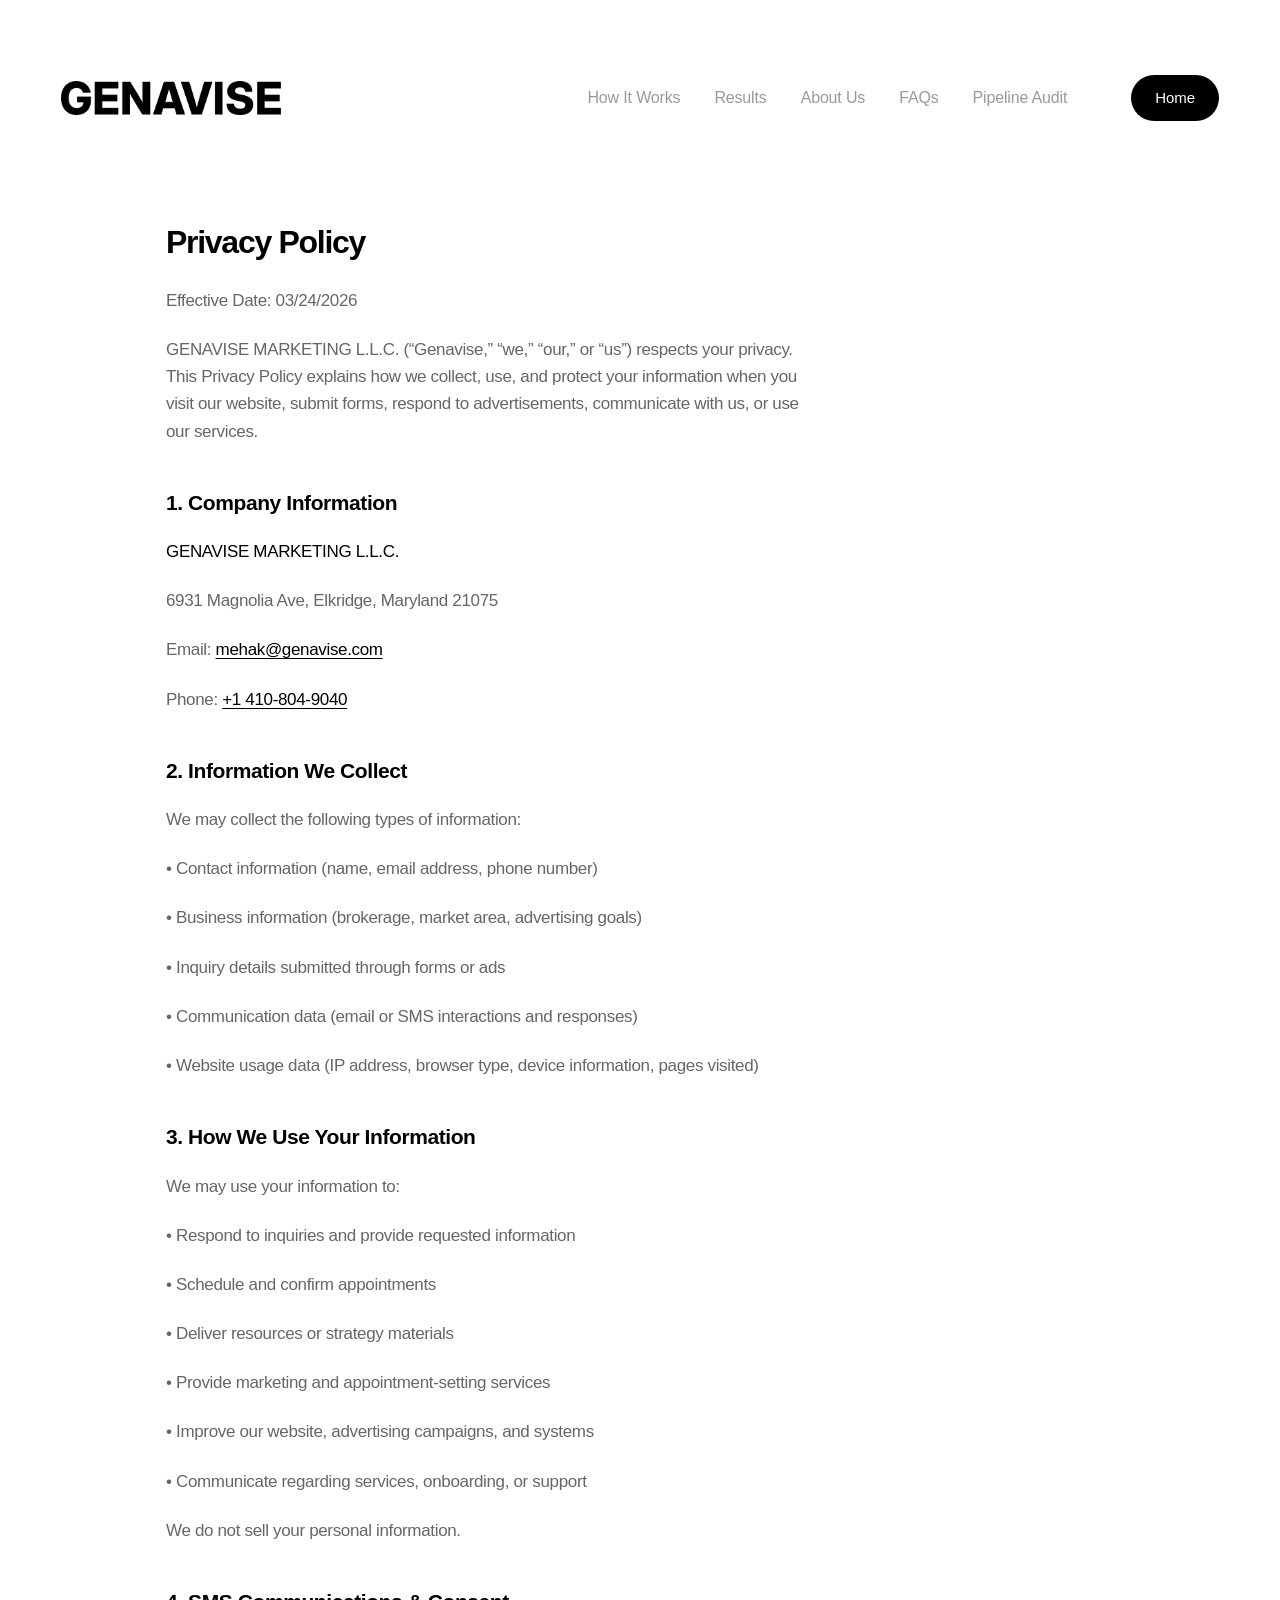
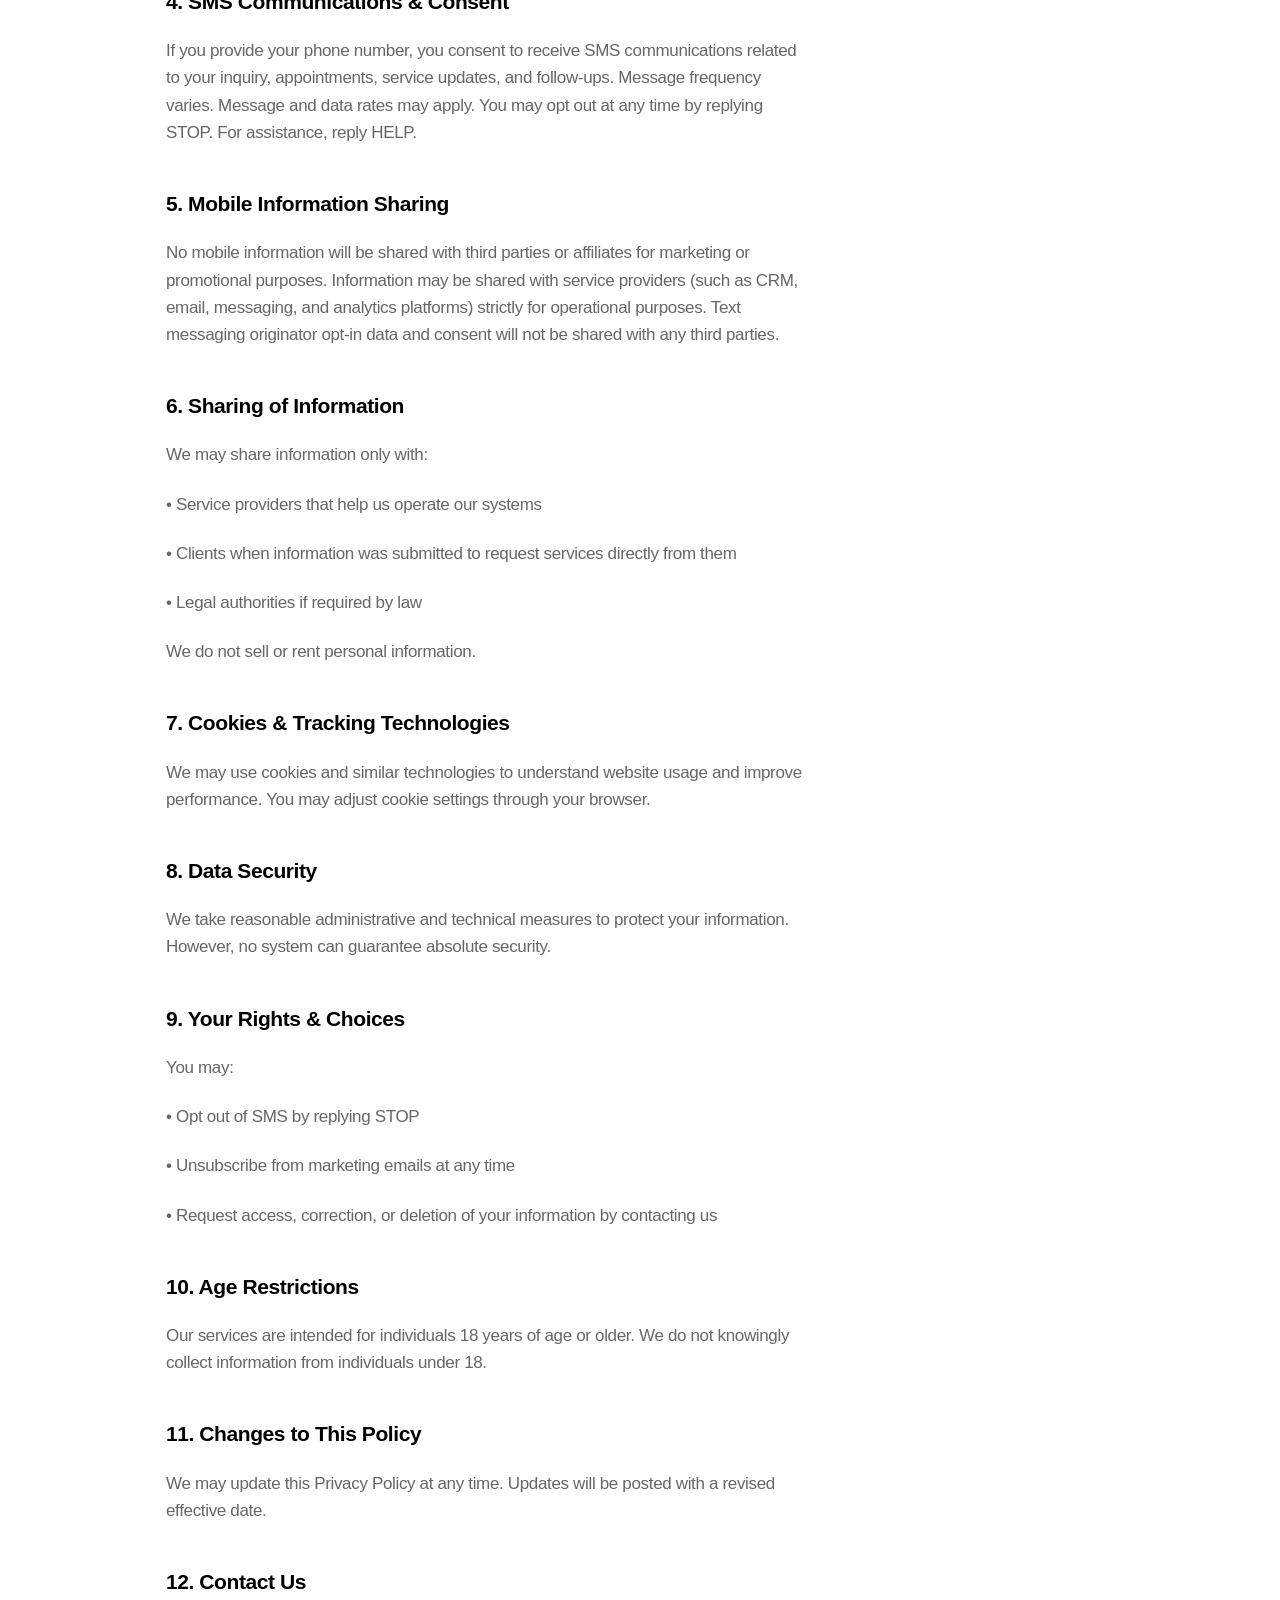
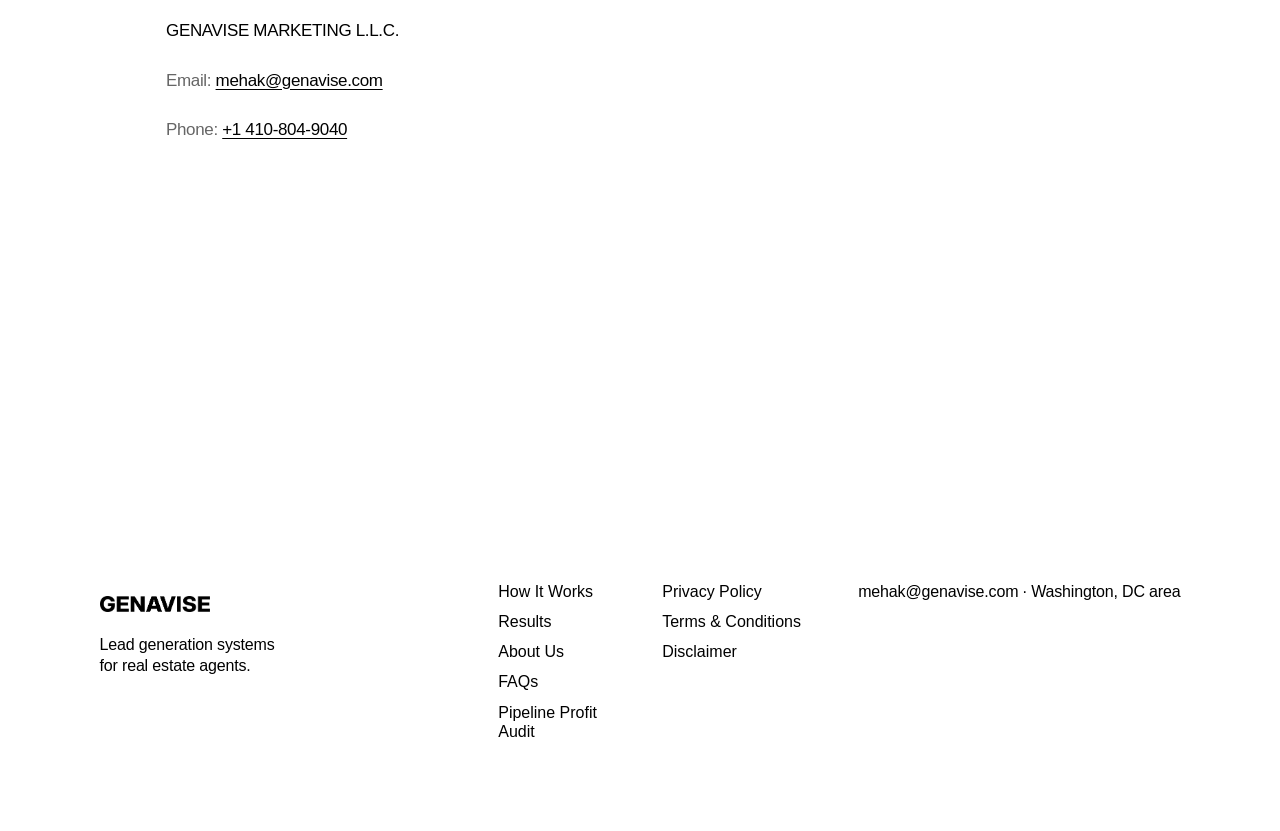
<file: privacy-policy.html>
<!DOCTYPE html>
<html lang="en">
<head>
<meta charset="utf-8">
<title>Privacy Policy | Genavise Marketing</title>
<meta name="viewport" content="width=device-width, initial-scale=1">
<meta name="description" content="Lead generation systems for real estate agents using Facebook ads and automated follow-up.">
<meta property="og:title" content="Privacy Policy | Genavise Marketing">
<meta property="og:description" content="Lead generation systems for real estate agents using Facebook ads and automated follow-up.">
<!-- Official Inter distribution. Do NOT swap this for Google Fonts' Inter:
     that build strips the cv03/cv04/cv09/cv11 character variants this design
     depends on, and the substitution fails silently. -->
<link rel="icon" href="favicon.ico" sizes="any">
<link rel="icon" type="image/png" sizes="32x32" href="favicon-32.png">
<link rel="apple-touch-icon" href="apple-touch-icon.png">
<link rel="canonical" href="https://genavise.com/privacy-policy.html">
<meta property="og:type" content="website">
<meta property="og:url" content="https://genavise.com/privacy-policy.html">
<meta name="twitter:card" content="summary_large_image">
<meta name="theme-color" content="#ffffff">
<link rel="preconnect" href="https://rsms.me/">
<link rel="stylesheet" href="https://rsms.me/inter/inter.css">
<link rel="stylesheet" href="site.css?v=2026102601">
<!-- Meta Pixel Code (dataset 893000296931379, Genavise Marketing 01) -->
<script>
!function(f,b,e,v,n,t,s)
{if(f.fbq)return;n=f.fbq=function(){n.callMethod?
n.callMethod.apply(n,arguments):n.queue.push(arguments)};
if(!f._fbq)f._fbq=n;n.push=n;n.loaded=!0;n.version='2.0';
n.queue=[];t=b.createElement(e);t.async=!0;
t.src=v;s=b.getElementsByTagName(e)[0];
s.parentNode.insertBefore(t,s)}(window, document,'script',
'https://connect.facebook.net/en_US/fbevents.js');
fbq('init', '893000296931379');
fbq('track', 'PageView');
</script>
<noscript><img height="1" width="1" style="display:none"
src="https://www.facebook.com/tr?id=893000296931379&ev=PageView&noscript=1"
/></noscript>
<!-- End Meta Pixel Code -->
</head>
<body>
<div class="page">

  <!-- ============ HEADER ============ -->
  <header class="header">
    <div class="header-inner">
      <a class="logo" href="index.html" aria-label="Genavise home">
        <img src="logo.png" alt="Genavise" width="220" height="48">
        <span class="logo-fallback" aria-hidden="true">GENAVISE</span>
      </a>
      <nav class="header-nav" id="navmenu">
        <a href="index.html#how-it-works">How It Works</a>
        <a href="index.html#results">Results</a>
        <a href="about-us.html">About Us</a>
        <a href="index.html#faqs">FAQs</a>
        <a href="audit.html">Pipeline Audit</a>
      </nav>
      <div class="header-cta"><a class="btn btn-primary" href="index.html">Home</a></div>
      <button class="nav-toggle" id="navtoggle" aria-expanded="false" aria-controls="navmenu" aria-label="Menu">☰</button>
    </div>
  </header>

  <section class="prose rv">
    <h1>Privacy Policy</h1>
    <p>Effective Date: 03/24/2026</p>
    <p>GENAVISE MARKETING L.L.C. (&ldquo;Genavise,&rdquo; &ldquo;we,&rdquo; &ldquo;our,&rdquo; or &ldquo;us&rdquo;) respects your privacy. This Privacy Policy explains how we collect, use, and protect your information when you visit our website, submit forms, respond to advertisements, communicate with us, or use our services.</p>
    <h3>1. Company Information</h3>
    <p class="contact">GENAVISE MARKETING L.L.C.</p>
    <p>6931 Magnolia Ave, Elkridge, Maryland 21075</p>
    <p>Email: <a href="mailto:mehak@genavise.com">mehak@genavise.com</a></p>
    <p>Phone: <a href="tel:+14108049040">+1 410-804-9040</a></p>
    <h3>2. Information We Collect</h3>
    <p>We may collect the following types of information:</p>
    <p class="bullet">• Contact information (name, email address, phone number)</p>
    <p class="bullet">• Business information (brokerage, market area, advertising goals)</p>
    <p class="bullet">• Inquiry details submitted through forms or ads</p>
    <p class="bullet">• Communication data (email or SMS interactions and responses)</p>
    <p class="bullet">• Website usage data (IP address, browser type, device information, pages visited)</p>
    <h3>3. How We Use Your Information</h3>
    <p>We may use your information to:</p>
    <p class="bullet">• Respond to inquiries and provide requested information</p>
    <p class="bullet">• Schedule and confirm appointments</p>
    <p class="bullet">• Deliver resources or strategy materials</p>
    <p class="bullet">• Provide marketing and appointment-setting services</p>
    <p class="bullet">• Improve our website, advertising campaigns, and systems</p>
    <p class="bullet">• Communicate regarding services, onboarding, or support</p>
    <p>We do not sell your personal information.</p>
    <h3>4. SMS Communications &amp; Consent</h3>
    <p>If you provide your phone number, you consent to receive SMS communications related to your inquiry, appointments, service updates, and follow-ups. Message frequency varies. Message and data rates may apply. You may opt out at any time by replying STOP. For assistance, reply HELP.</p>
    <h3>5. Mobile Information Sharing</h3>
    <p>No mobile information will be shared with third parties or affiliates for marketing or promotional purposes. Information may be shared with service providers (such as CRM, email, messaging, and analytics platforms) strictly for operational purposes. Text messaging originator opt-in data and consent will not be shared with any third parties.</p>
    <h3>6. Sharing of Information</h3>
    <p>We may share information only with:</p>
    <p class="bullet">• Service providers that help us operate our systems</p>
    <p class="bullet">• Clients when information was submitted to request services directly from them</p>
    <p class="bullet">• Legal authorities if required by law</p>
    <p>We do not sell or rent personal information.</p>
    <h3>7. Cookies &amp; Tracking Technologies</h3>
    <p>We may use cookies and similar technologies to understand website usage and improve performance. You may adjust cookie settings through your browser.</p>
    <h3>8. Data Security</h3>
    <p>We take reasonable administrative and technical measures to protect your information. However, no system can guarantee absolute security.</p>
    <h3>9. Your Rights &amp; Choices</h3>
    <p>You may:</p>
    <p class="bullet">• Opt out of SMS by replying STOP</p>
    <p class="bullet">• Unsubscribe from marketing emails at any time</p>
    <p class="bullet">• Request access, correction, or deletion of your information by contacting us</p>
    <h3>10. Age Restrictions</h3>
    <p>Our services are intended for individuals 18 years of age or older. We do not knowingly collect information from individuals under 18.</p>
    <h3>11. Changes to This Policy</h3>
    <p>We may update this Privacy Policy at any time. Updates will be posted with a revised effective date.</p>
    <h3>12. Contact Us</h3>
    <p class="contact">GENAVISE MARKETING L.L.C.</p>
    <p>Email: <a href="mailto:mehak@genavise.com">mehak@genavise.com</a></p>
    <p>Phone: <a href="tel:+14108049040">+1 410-804-9040</a></p>
  </section>

  <!-- ============ FOOTER ============ -->
  <footer class="footer rv">
    <div class="footer-brand">
      <span class="footer-logo">
        <img src="logo.png" alt="Genavise" width="110" height="44">
        <span class="logo-fallback" aria-hidden="true">GENAVISE</span>
      </span>
      <p class="footer-tag">Lead generation systems<br>for real estate agents.</p>
    </div>
    <nav class="footer-col f-links">
      <a href="index.html#how-it-works">How It Works</a>
      <a href="index.html#results">Results</a>
      <a href="about-us.html">About Us</a>
      <a href="index.html#faqs">FAQs</a>
      <a href="audit.html">Pipeline Profit Audit</a>
    </nav>
    <nav class="footer-col legal f-legal">
      <a href="privacy-policy.html">Privacy Policy</a>
      <a href="terms-conditions.html">Terms &amp; Conditions</a>
      <a href="disclaimer.html">Disclaimer</a>
    </nav>
    <p class="footer-contact">mehak@genavise.com · Washington, DC area</p>
  </footer>

</div>

<script>
/* scroll reveal */
(function(){
  var els = document.querySelectorAll('.rv');
  if(!('IntersectionObserver' in window)){els.forEach(function(e){e.classList.add('in')});return;}
  var io = new IntersectionObserver(function(entries){
    entries.forEach(function(en){
      if(en.isIntersecting){en.target.classList.add('in');io.unobserve(en.target);}
    });
  },{threshold:0.15,rootMargin:'0px 0px -10% 0px'});
  els.forEach(function(e){io.observe(e)});
})();

/* faq accordion — one open at a time */
(function(){
  var items = Array.prototype.slice.call(document.querySelectorAll('.faq-item'));
  items.forEach(function(item){
    var btn = item.querySelector('.faq-q');
    var panel = item.querySelector('.faq-a');
    btn.addEventListener('click', function(){
      var open = item.dataset.open === 'true';
      items.forEach(function(o){
        o.dataset.open = 'false';
        o.querySelector('.faq-q').setAttribute('aria-expanded','false');
        o.querySelector('.faq-a').style.height = '0px';
      });
      if(!open){
        item.dataset.open = 'true';
        btn.setAttribute('aria-expanded','true');
        panel.style.height = panel.firstElementChild.getBoundingClientRect().height + 12 + 'px';
      }
    });
  });
})();

/* image slots: if a file is missing, fall back cleanly instead of showing a
   broken-image icon. Drop the real files into  and this does nothing. */
(function(){
  document.querySelectorAll('.logo img,.footer-logo img').forEach(function(im){
    var mark=function(){ im.parentElement.classList.add('no-img'); };
    if(im.complete && im.naturalWidth===0) mark();
    im.addEventListener('error', mark);
  });
  document.querySelectorAll('.shot img,.proof img').forEach(function(im){
    var mark=function(){ im.parentElement.classList.add('empty'); };
    if(im.complete && im.naturalWidth===0) mark();
    im.addEventListener('error', mark);
  });
})();

/* mobile nav */
(function(){
  var t = document.getElementById('navtoggle'), m = document.getElementById('navmenu');
  if(!t) return;
  t.addEventListener('click', function(){
    var open = m.classList.toggle('open');
    t.setAttribute('aria-expanded', open ? 'true' : 'false');
  });
  m.addEventListener('click', function(e){
    if(e.target.tagName === 'A'){ m.classList.remove('open'); t.setAttribute('aria-expanded','false'); }
  });
})();
</script>
</body>
</html>
</file>
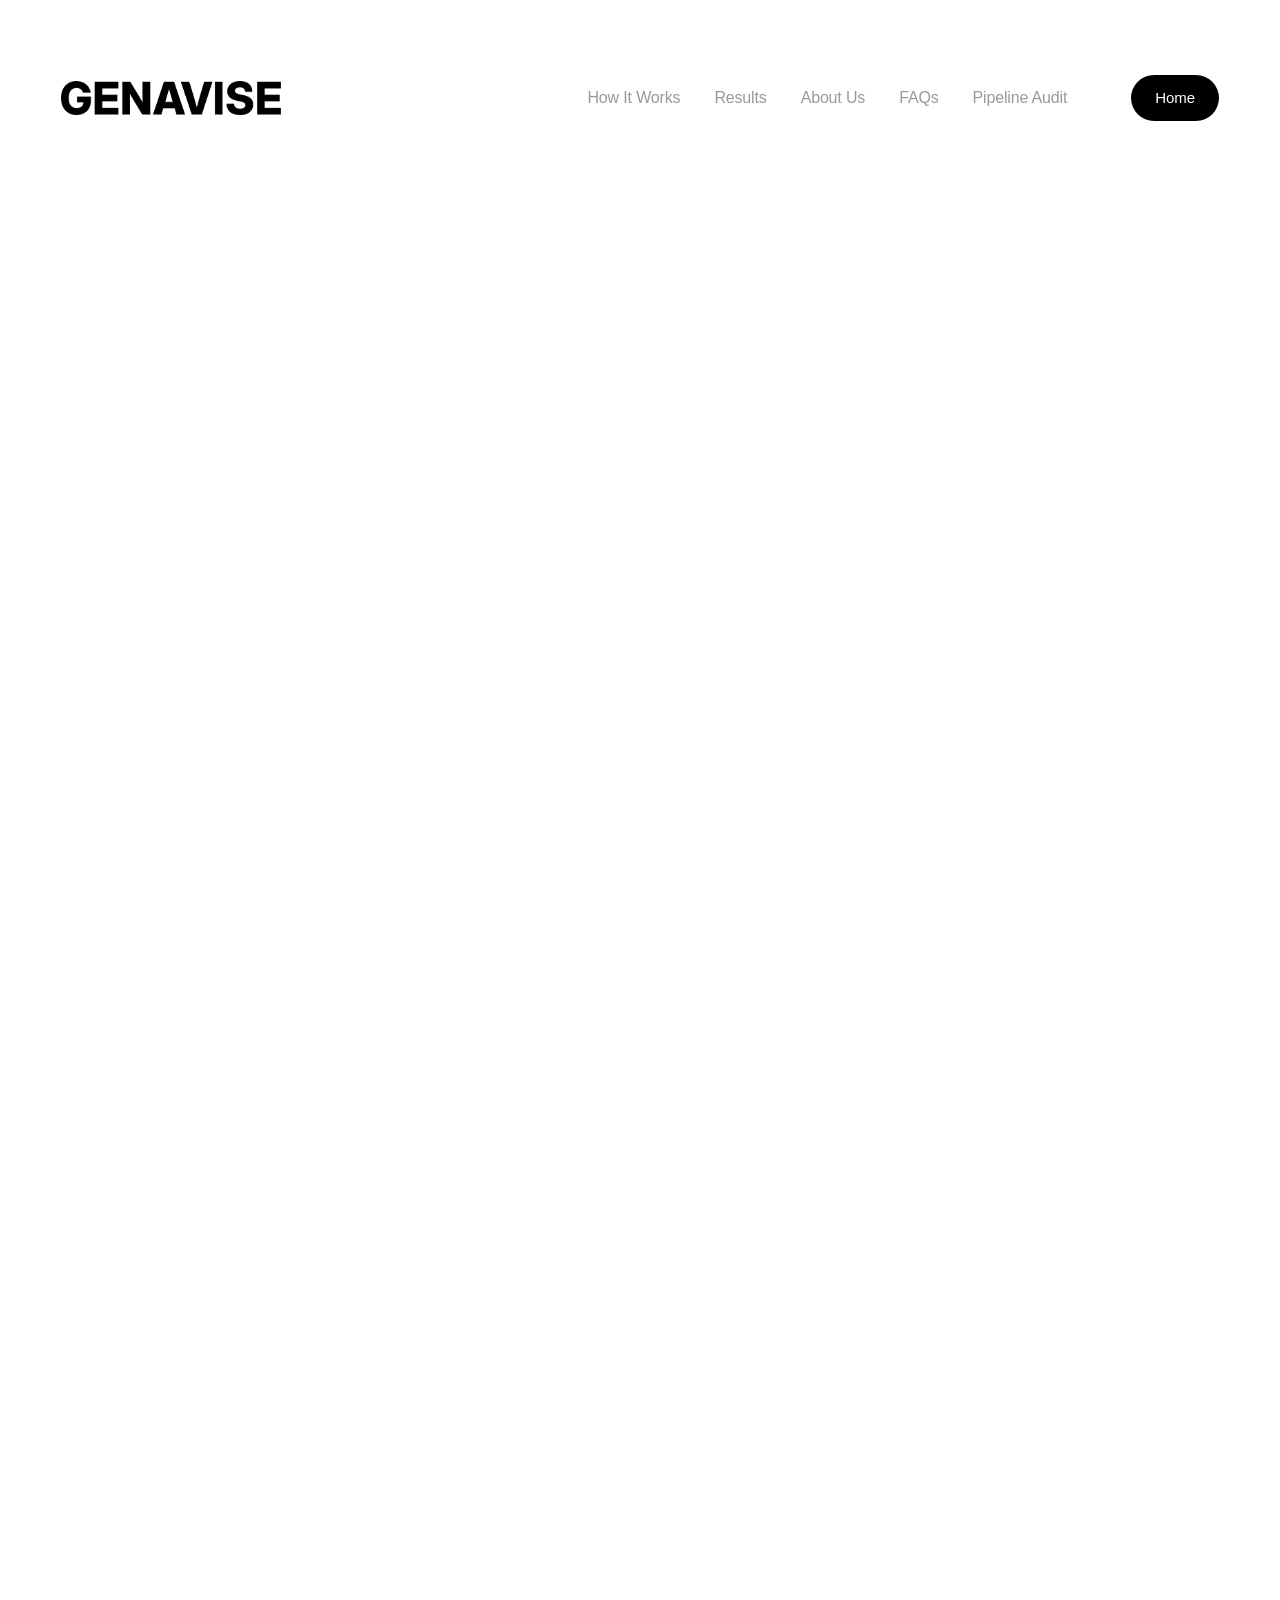
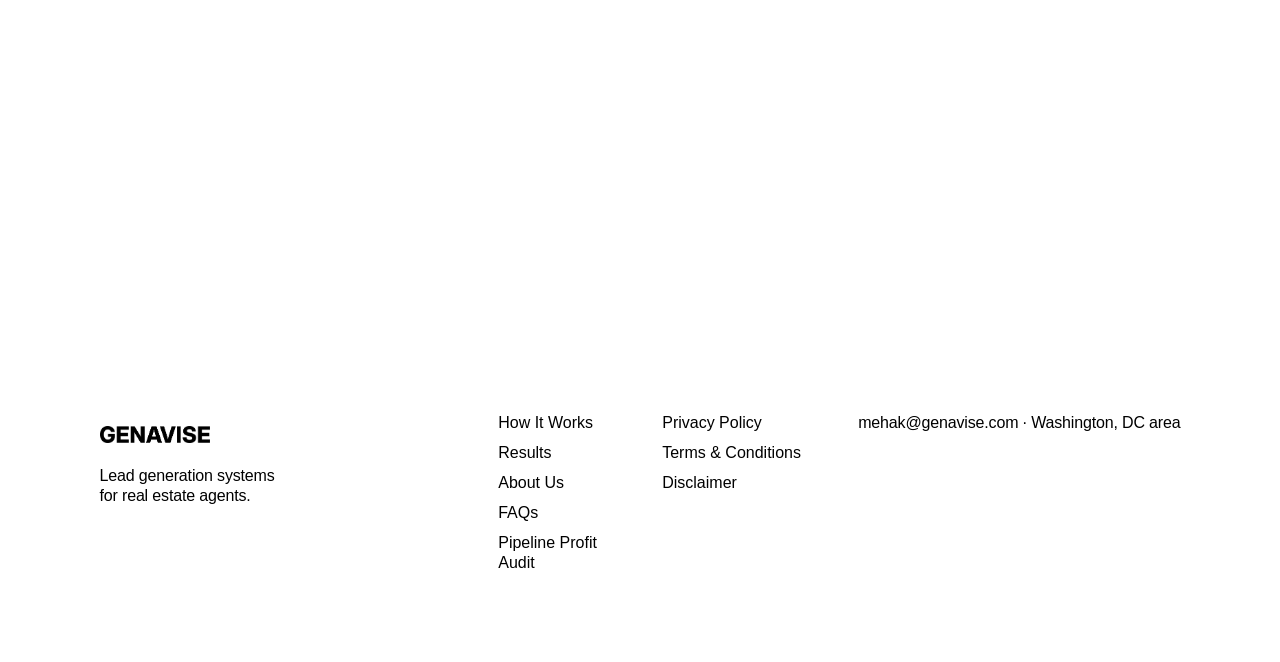
<file: terms-conditions.html>
<!DOCTYPE html>
<html lang="en">
<head>
<meta charset="utf-8">
<title>Terms &amp; Conditions | Genavise Marketing</title>
<meta name="viewport" content="width=device-width, initial-scale=1">
<meta name="description" content="Lead generation systems for real estate agents using Facebook ads and automated follow-up.">
<meta property="og:title" content="Terms &amp; Conditions | Genavise Marketing">
<meta property="og:description" content="Lead generation systems for real estate agents using Facebook ads and automated follow-up.">
<!-- Official Inter distribution. Do NOT swap this for Google Fonts' Inter:
     that build strips the cv03/cv04/cv09/cv11 character variants this design
     depends on, and the substitution fails silently. -->
<link rel="icon" href="favicon.ico" sizes="any">
<link rel="icon" type="image/png" sizes="32x32" href="favicon-32.png">
<link rel="apple-touch-icon" href="apple-touch-icon.png">
<link rel="canonical" href="https://genavise.com/terms-conditions.html">
<meta property="og:type" content="website">
<meta property="og:url" content="https://genavise.com/terms-conditions.html">
<meta name="twitter:card" content="summary_large_image">
<meta name="theme-color" content="#ffffff">
<link rel="preconnect" href="https://rsms.me/">
<link rel="stylesheet" href="https://rsms.me/inter/inter.css">
<link rel="stylesheet" href="site.css?v=2026102601">
<!-- Meta Pixel Code (dataset 893000296931379, Genavise Marketing 01) -->
<script>
!function(f,b,e,v,n,t,s)
{if(f.fbq)return;n=f.fbq=function(){n.callMethod?
n.callMethod.apply(n,arguments):n.queue.push(arguments)};
if(!f._fbq)f._fbq=n;n.push=n;n.loaded=!0;n.version='2.0';
n.queue=[];t=b.createElement(e);t.async=!0;
t.src=v;s=b.getElementsByTagName(e)[0];
s.parentNode.insertBefore(t,s)}(window, document,'script',
'https://connect.facebook.net/en_US/fbevents.js');
fbq('init', '893000296931379');
fbq('track', 'PageView');
</script>
<noscript><img height="1" width="1" style="display:none"
src="https://www.facebook.com/tr?id=893000296931379&ev=PageView&noscript=1"
/></noscript>
<!-- End Meta Pixel Code -->
</head>
<body>
<div class="page">

  <!-- ============ HEADER ============ -->
  <header class="header">
    <div class="header-inner">
      <a class="logo" href="index.html" aria-label="Genavise home">
        <img src="logo.png" alt="Genavise" width="220" height="48">
        <span class="logo-fallback" aria-hidden="true">GENAVISE</span>
      </a>
      <nav class="header-nav" id="navmenu">
        <a href="index.html#how-it-works">How It Works</a>
        <a href="index.html#results">Results</a>
        <a href="about-us.html">About Us</a>
        <a href="index.html#faqs">FAQs</a>
        <a href="audit.html">Pipeline Audit</a>
      </nav>
      <div class="header-cta"><a class="btn btn-primary" href="index.html">Home</a></div>
      <button class="nav-toggle" id="navtoggle" aria-expanded="false" aria-controls="navmenu" aria-label="Menu">☰</button>
    </div>
  </header>

  <section class="prose rv">
    <h1>Terms &amp; Conditions</h1>
    <p>Effective Date: 08/09/2026</p>
    <p>Welcome to GENAVISE MARKETING L.L.C. (&ldquo;Genavise,&rdquo; &ldquo;Company,&rdquo; &ldquo;we,&rdquo; &ldquo;our,&rdquo; or &ldquo;us&rdquo;). By accessing or using our website, landing pages, forms, advertising systems, SMS programs, CRM platforms, or digital marketing services, you agree to be bound by these Terms &amp; Conditions. If you do not agree to these Terms, please do not use our services.</p>
    <h3>1. Company Information</h3>
    <p class="contact">GENAVISE MARKETING L.L.C.</p>
    <p>6931 Magnolia Ave, Elkridge, Maryland 21075</p>
    <p>Email: <a href="mailto:mehak@genavise.com">mehak@genavise.com</a></p>
    <p>Phone: <a href="tel:+14108049040">+1 410-804-9040</a></p>
    <h3>2. Services</h3>
    <p>GENAVISE MARKETING L.L.C. provides digital marketing and automation services, which may include but are not limited to:</p>
    <p class="bullet">• Lead generation campaigns</p>
    <p class="bullet">• Paid advertising management</p>
    <p class="bullet">• Funnel and landing page creation</p>
    <p class="bullet">• CRM setup and automation</p>
    <p class="bullet">• Email and SMS marketing systems</p>
    <p class="bullet">• Appointment-setting and lead nurturing systems</p>
    <p class="bullet">• Marketing consulting and strategy services</p>
    <p>We reserve the right to modify, suspend, or discontinue any service at our discretion.</p>
    <h3>3. No Guarantees (One Exception)</h3>
    <p>Except for the written performance guarantee described in Section 3.1 below, we do not guarantee specific results, including but not limited to:</p>
    <p class="bullet">• Lead volume beyond any guaranteed minimum</p>
    <p class="bullet">• Appointment numbers</p>
    <p class="bullet">• Conversion rates</p>
    <p class="bullet">• Revenue outcomes</p>
    <p class="bullet">• Return on advertising spend</p>
    <p class="bullet">• Closed transactions</p>
    <p>Results depend on numerous factors outside our control, including market conditions, competition, advertising budget, and client responsiveness.</p>

    <h3>3.1 Performance Guarantee</h3>
    <p>Where offered and agreed in writing, we guarantee a minimum of 30 qualified buyer
      leads within the first 90 days of your campaign going live. If we do not deliver at
      least 30 qualified buyer leads in that period, you get all your money back &mdash; a
      full refund of every dollar you have paid us for that period &mdash; and you retain the
      campaigns, funnels, and automations built for you.</p>
    <p>A lead counts toward the 30 only if it is:</p>
    <p class="bullet">• In your agreed service area</p>
    <p class="bullet">• Within your agreed price band</p>
    <p class="bullet">• Intending to buy within 12 months</p>
    <p class="bullet">• Buying for themselves, not for a third party</p>
    <p class="bullet">• Reachable at a valid telephone number</p>
    <p>The guarantee applies to buyer lead generation campaigns only, and is conditional on
      you maintaining the agreed minimum advertising budget for the full 90 days.
      Advertising budget is billed by the advertising platform directly to you and is never
      paid to us, so it is not part of any refund. The guarantee covers qualified lead
      volume only &mdash; it does not guarantee
      appointments, closings, or revenue.</p>
    <p>This is the only performance guarantee we offer. It applies only where stated in
      your signed service agreement, and those written terms govern if they differ from
      this summary.</p>
    <h3>4. User Responsibilities</h3>
    <p>By using our services, you agree to:</p>
    <p class="bullet">• Provide accurate and truthful information</p>
    <p class="bullet">• Comply with all applicable advertising and marketing laws</p>
    <p class="bullet">• Maintain required business licenses and compliance (if applicable)</p>
    <p class="bullet">• Use our services for lawful purposes only</p>
    <p class="bullet">• Respond to inquiries in a timely and professional manner when applicable</p>
    <p>Failure to comply may result in suspension or termination of services.</p>
    <h3>5. Fees &amp; Transactions</h3>
    <p class="bullet">• Service fees will be agreed upon in writing prior to engagement</p>
    <p class="bullet">• Advertising budgets are separate from management fees</p>
    <p class="bullet">• Fees are non-refundable except where a refund is due under the performance guarantee in Section 3.1, which refunds everything you have paid us for the guarantee period</p>
    <p class="bullet">• Late or failed payments may result in suspension or termination of services</p>
    <h3>6. SMS Communications Policy</h3>
    <p>By submitting your phone number through our website, forms, advertisements, or landing pages, you consent to receive SMS communications from GENAVISE MARKETING L.L.C. and, where applicable, from our clients in response to your inquiry.</p>
    <p>Messages may include:</p>
    <p class="bullet">• Appointment confirmations and reminders</p>
    <p class="bullet">• Follow-up communications</p>
    <p class="bullet">• Lead qualification messages</p>
    <p class="bullet">• Service updates</p>
    <p class="bullet">• Marketing or promotional messages (where consent is provided)</p>
    <p>Consent to receive SMS communications is not a condition of purchase.</p>
    <p>Opt-out: You may opt out at any time by replying STOP. After sending STOP, you will receive a confirmation message and will no longer receive SMS communications unless you re-enroll. For assistance, reply HELP or contact us at <a href="mailto:mehak@genavise.com">mehak@genavise.com</a>.</p>
    <p>Message and data rates may apply depending on your mobile carrier and service plan. Message frequency varies.</p>
    <p>Mobile carriers are not responsible for delayed or undelivered messages.</p>
    <h3>7. Age Restriction</h3>
    <p>Our services and SMS programs are intended for individuals who are at least 18 years old. By using our services, you represent that you are 18 years of age or older.</p>
    <h3>8. Intellectual Property</h3>
    <p>All marketing materials, copy, funnels, systems, automation workflows, and related assets created by Genavise remain the intellectual property of GENAVISE MARKETING L.L.C. unless otherwise agreed in writing. Campaigns, funnels, automations, CRM configurations and contact data built for a client under a signed service agreement are the client's to keep at the end of the engagement, as stated in Section 3.1 and in that agreement. Unauthorized reproduction, redistribution, or duplication of Genavise's templates and systems is prohibited.</p>
    <h3>9. Third-Party Platforms</h3>
    <p>We may utilize third-party platforms, including advertising networks, CRM systems, messaging services, and automation software. We are not responsible for:</p>
    <p class="bullet">• Platform outages</p>
    <p class="bullet">• Account suspensions</p>
    <p class="bullet">• Policy changes</p>
    <p class="bullet">• Third-party service disruptions</p>
    <p class="bullet">• Data loss caused by external platforms</p>
    <p>Users and clients are responsible for complying with all third-party platform policies.</p>
    <h3>10. Limitation of Liability</h3>
    <p>To the fullest extent permitted by law, GENAVISE MARKETING L.L.C. shall not be liable for:</p>
    <p class="bullet">• Lost profits</p>
    <p class="bullet">• Indirect, incidental, or consequential damages</p>
    <p class="bullet">• Business interruption</p>
    <p class="bullet">• Advertising account suspensions</p>
    <p class="bullet">• Platform-related losses</p>
    <p>Except for a refund owed under the performance guarantee in Section 3.1, our total liability shall not exceed the amount paid to us within the thirty (30) days preceding the claim.</p>
    <h3>11. Termination</h3>
    <p>Either party may terminate services with written notice in accordance with any signed agreement. We reserve the right to immediately terminate services for:</p>
    <p class="bullet">• Non-payment</p>
    <p class="bullet">• Violation of these Terms</p>
    <p class="bullet">• Fraudulent or unlawful activity</p>
    <h3>12. Privacy</h3>
    <p>Use of our services is also governed by our <a href="privacy-policy.html">Privacy Policy</a>.</p>
    <h3>13. Governing Law</h3>
    <p>These Terms shall be governed by and construed in accordance with the laws of the State of Maryland.</p>
    <h3>14. Changes to Terms</h3>
    <p>We may update these Terms at any time. Updated versions will be posted with a revised effective date. Continued use of our services constitutes acceptance of any changes.</p>
    <h3>15. Contact Information</h3>
    <p class="contact">GENAVISE MARKETING L.L.C.</p>
    <p>Email: <a href="mailto:mehak@genavise.com">mehak@genavise.com</a></p>
    <p>Phone: <a href="tel:+14108049040">+1 410-804-9040</a></p>
  </section>

  <!-- ============ FOOTER ============ -->
  <footer class="footer rv">
    <div class="footer-brand">
      <span class="footer-logo">
        <img src="logo.png" alt="Genavise" width="110" height="44">
        <span class="logo-fallback" aria-hidden="true">GENAVISE</span>
      </span>
      <p class="footer-tag">Lead generation systems<br>for real estate agents.</p>
    </div>
    <nav class="footer-col f-links">
      <a href="index.html#how-it-works">How It Works</a>
      <a href="index.html#results">Results</a>
      <a href="about-us.html">About Us</a>
      <a href="index.html#faqs">FAQs</a>
      <a href="audit.html">Pipeline Profit Audit</a>
    </nav>
    <nav class="footer-col legal f-legal">
      <a href="privacy-policy.html">Privacy Policy</a>
      <a href="terms-conditions.html">Terms &amp; Conditions</a>
      <a href="disclaimer.html">Disclaimer</a>
    </nav>
    <p class="footer-contact">mehak@genavise.com · Washington, DC area</p>
  </footer>

</div>

<script>
/* scroll reveal */
(function(){
  var els = document.querySelectorAll('.rv');
  if(!('IntersectionObserver' in window)){els.forEach(function(e){e.classList.add('in')});return;}
  var io = new IntersectionObserver(function(entries){
    entries.forEach(function(en){
      if(en.isIntersecting){en.target.classList.add('in');io.unobserve(en.target);}
    });
  },{threshold:0.15,rootMargin:'0px 0px -10% 0px'});
  els.forEach(function(e){io.observe(e)});
})();

/* faq accordion — one open at a time */
(function(){
  var items = Array.prototype.slice.call(document.querySelectorAll('.faq-item'));
  items.forEach(function(item){
    var btn = item.querySelector('.faq-q');
    var panel = item.querySelector('.faq-a');
    btn.addEventListener('click', function(){
      var open = item.dataset.open === 'true';
      items.forEach(function(o){
        o.dataset.open = 'false';
        o.querySelector('.faq-q').setAttribute('aria-expanded','false');
        o.querySelector('.faq-a').style.height = '0px';
      });
      if(!open){
        item.dataset.open = 'true';
        btn.setAttribute('aria-expanded','true');
        panel.style.height = panel.firstElementChild.getBoundingClientRect().height + 12 + 'px';
      }
    });
  });
})();

/* image slots: if a file is missing, fall back cleanly instead of showing a
   broken-image icon. Drop the real files into  and this does nothing. */
(function(){
  document.querySelectorAll('.logo img,.footer-logo img').forEach(function(im){
    var mark=function(){ im.parentElement.classList.add('no-img'); };
    if(im.complete && im.naturalWidth===0) mark();
    im.addEventListener('error', mark);
  });
  document.querySelectorAll('.shot img,.proof img').forEach(function(im){
    var mark=function(){ im.parentElement.classList.add('empty'); };
    if(im.complete && im.naturalWidth===0) mark();
    im.addEventListener('error', mark);
  });
})();

/* mobile nav */
(function(){
  var t = document.getElementById('navtoggle'), m = document.getElementById('navmenu');
  if(!t) return;
  t.addEventListener('click', function(){
    var open = m.classList.toggle('open');
    t.setAttribute('aria-expanded', open ? 'true' : 'false');
  });
  m.addEventListener('click', function(e){
    if(e.target.tagName === 'A'){ m.classList.remove('open'); t.setAttribute('aria-expanded','false'); }
  });
})();
</script>
</body>
</html>
</file>
<file: site.css>
:root{
  --white:#fff; --black:#000; --grey-999:#999; --grey-777:#777; --grey-666:#666;
  --grey-eee:#eee; --ink-70:rgba(0,0,0,.7); --ink-45:rgba(0,0,0,.45); --ink-40:rgba(0,0,0,.4);
  /* weights: bumped one step over the source site so the lettering reads
     as solid as the real logo. Tune all boldness from these five lines. */
  --display:"opsz" 32,"wght" 800;   /* headings, stat numbers  (site: 700) */
  --semi:"opsz" 32,"wght" 700;      /* stat + pillar labels    (site: 600) */
  --ui:"opsz" 24,"wght" 600;        /* nav, FAQ questions      (site: 500) */
  --btn:"opsz" 20,"wght" 700;       /* button labels           (site: 600) */
  --read:"opsz" 24,"wght" 450;      /* long-form body          (site: 400) */
  --read-15:"opsz" 24,"wght" 550;   /* 16px grey body          (site: 500) */
  --wordmark:"opsz" 32,"wght" 900;  /* GENAVISE logo - 900 is Inter's hard ceiling */
}
*,*::before,*::after{box-sizing:border-box}
html{scroll-behavior:smooth}
body{
  margin:0; background:var(--white); color:var(--black);
  font-family:"InterVariable","Inter var","Inter",sans-serif;
  font-optical-sizing:auto;
  font-feature-settings:"cv03" 1,"cv04" 1,"cv09" 1,"cv11" 1;
  -webkit-font-smoothing:antialiased; -moz-osx-font-smoothing:grayscale;
}
img{display:block;max-width:100%}
a{color:inherit;text-decoration:none}
h1,h2,h3,p{margin:0}
ul{margin:0;padding-left:1.15em}

.page{display:flex;flex-direction:column;padding:0 20px}
.wrap{width:100%;margin:0 auto}
.header,.hero,.s-results,.s-why,.step,.midcta,.pillars,.s-casestats,
.s-testi,.s-case,.s-guar,.s-faq,.s-finalcta,.footer,.header-inner{width:100%}

/* ---------- type ---------- */
.t-hero{font-size:44px;line-height:1em;font-variation-settings:var(--display);letter-spacing:-.04em;text-align:center}
.t-sec{font-size:44px;line-height:1.1em;font-variation-settings:var(--display);letter-spacing:-.04em}
.t-num{font-size:68px;line-height:1em;font-variation-settings:var(--display);letter-spacing:-.04em;text-align:center}
.t-lab{font-size:22px;line-height:1em;font-variation-settings:var(--semi);letter-spacing:-.02em;text-align:center;color:var(--grey-999)}
.t-lab-t{font-size:22px;line-height:1.2em;font-variation-settings:var(--semi);letter-spacing:-.02em;text-align:center;color:var(--grey-999)}
.t-pillar{font-size:22px;line-height:1em;font-variation-settings:var(--semi);letter-spacing:-.02em;text-align:center;color:var(--black)}
.t-h2-lead{font-size:34px;line-height:1.2em;font-variation-settings:var(--display);letter-spacing:-.03em}
.t-h2-flush{font-size:34px;line-height:1em;font-variation-settings:var(--display);letter-spacing:-.03em}
.t-quote{font-size:34px;line-height:1.3em;font-variation-settings:var(--display);letter-spacing:-.03em;text-align:center}
.t-h2-case{font-size:32px;line-height:1.4em;font-variation-settings:var(--display);letter-spacing:-.04em}
.t-h2-guar{font-size:38px;line-height:1.2em;font-variation-settings:var(--display);letter-spacing:-.03em;text-align:center}
.t-step{font-size:22px;line-height:1.2em;font-variation-settings:var(--read);letter-spacing:-.02em;color:var(--grey-999)}
.t-ctasub{font-size:22px;line-height:1.1em;font-variation-settings:var(--read);letter-spacing:-.02em;color:var(--grey-999);text-align:center}
.t-attr{font-size:18px;line-height:1.4em;font-variation-settings:"opsz" 24,"wght" 500;letter-spacing:-.01em;color:var(--grey-999);text-align:center}
.t-guar{font-size:18px;line-height:1.6em;font-variation-settings:var(--read);letter-spacing:-.01em;color:var(--ink-70);text-align:center}
.t-case{font-size:17px;line-height:1.6em;font-variation-settings:var(--read);letter-spacing:-.02em;color:var(--grey-666)}
.t-15{font-size:16px;line-height:1.4em;font-variation-settings:var(--read-15);letter-spacing:-.01em;color:var(--grey-777)}
.t-eyebrow{font-size:14px;line-height:1.2em;font-variation-settings:var(--semi);letter-spacing:.12em;text-transform:uppercase;color:var(--ink-45);text-align:center}
.t-fine{font-size:13px;line-height:1.5em;font-variation-settings:var(--read);letter-spacing:0;color:var(--ink-40);text-align:center}

/* ---------- buttons ---------- */
.btn{
  display:inline-flex;align-items:center;justify-content:center;
  width:auto;min-width:0;height:46px;padding:0 24px;border:0;border-radius:100px;
  font-size:15px;line-height:1.2em;font-variation-settings:var(--btn);
  letter-spacing:-.005em;white-space:nowrap;text-align:center;cursor:pointer;transition:all .2s ease;
  font-family:inherit;
}
.btn-primary{background:var(--black);color:#fff}
.btn-secondary{background:var(--grey-eee);color:var(--black)}
.btn:hover{opacity:.85}
.btn-center{display:flex;width:fit-content;margin:0 auto}

/* ---------- header ---------- */
.header{position:sticky;top:0;z-index:10;background:var(--white)}
.header-inner{max-width:1158px;margin:0 auto;height:160px;padding-top:36px;display:flex;align-items:center}
/* ---------- logo: IMAGE SLOT ----------
   Drop your logo file in next to this HTML as  logo.png  (or .svg / .webp)
   and it appears automatically. The box is pre-reserved at 220x48 so nothing
   shifts while it loads. If the file is missing, the text wordmark below shows
   instead, so the page never renders broken.                                  */
.logo{display:block;width:220px;height:48px;flex:0 0 auto;position:relative}
.logo img{width:100%;height:100%;object-fit:contain;object-position:left center;display:block}
.logo-fallback{display:none;height:48px;line-height:48px;color:var(--black);
  font-size:44px;font-variation-settings:var(--wordmark);letter-spacing:.03em;
  text-transform:uppercase;-webkit-text-stroke:2px currentColor;paint-order:stroke fill;
  white-space:nowrap}
.logo.no-img img{display:none}
.logo.no-img .logo-fallback{display:block}
.header-nav{margin-left:auto;display:flex;align-items:center;gap:34px}
.header-nav a{font-size:16px;line-height:1em;font-variation-settings:var(--ui);letter-spacing:-.01em;color:var(--grey-999);transition:color .2s ease}
.header-nav a:hover{color:var(--black)}
.header-cta{margin-left:64px}
.nav-toggle{display:none}

/* ---------- hero ---------- */
.hero{max-width:920px;margin:0 auto;display:flex;flex-direction:column;gap:50px;padding:205px 0 0;min-height:584px}
.hero-actions{display:flex;gap:10px;justify-content:center}
.muted{color:var(--grey-999)}

/* ---------- sections ---------- */
.s-results{max-width:1155px;margin:0 auto;padding:376px 0}
.statrow{display:flex;gap:0}
.statrow>div{flex:1;display:flex;flex-direction:column;gap:10px}
.proof{width:894px;max-width:100%;aspect-ratio:894/202;margin:62px auto 0;
  border-radius:20px;background:#ededed;overflow:hidden;
  border:1px solid #d8d8d8;padding:8px;box-sizing:border-box}
.proof img{width:100%;height:100%;object-fit:cover;display:block;border-radius:6px}
.proof.empty{background:var(--grey-eee)}
.proof.empty img{display:none}

.s-why{max-width:948px;margin:0 auto;padding:185px 0 389px;display:flex;flex-direction:column;gap:22px}
.s-why .t-15{max-width:600px}
.s-why .stack{display:flex;flex-direction:column;gap:20px;margin-top:39px}

.step{max-width:960px;width:100%;margin:0 auto;display:flex;align-items:center;gap:80px}
.step.rev{flex-direction:row-reverse}
.step-copy{width:340px;flex:0 0 340px;display:flex;flex-direction:column;gap:42px}
.step-media{flex:1;display:flex;justify-content:center}
/* ---------- screenshot slots ----------
   Exact box reserved, image fills it, grey block shows if the file is absent.
   aspect-ratio keeps the shape when the width shrinks on mobile.
   The 8px inset is GREY, not white. A white mat on a white page is invisible -
   you only saw the hairline border, which read as no frame at all. A grey mat
   gives each screenshot a visible edge. box-sizing keeps the padding inside the
   reserved aspect box.                                                        */
.shot{display:block;width:100%;background:#ededed;overflow:hidden;
  border:1px solid #d8d8d8;padding:8px;box-sizing:border-box}
.shot img{width:100%;height:100%;object-fit:cover;display:block;border-radius:6px}
.shot.empty{background:var(--grey-eee)}
.shot.empty img{display:none}
.ph-1{max-width:480px;aspect-ratio:480/284;border-radius:10px}
.ph-2{max-width:446px;aspect-ratio:446/309;border-radius:20px}
.ph-3{max-width:476px;aspect-ratio:476/309;border-radius:20px}
.ph-3 img{object-fit:contain}
.midcta{padding:60px 0}

.pillars{max-width:960px;margin:0 auto;padding:190px 0;display:flex}
.pillar{flex:1;display:flex;flex-direction:column;align-items:center;gap:20px}
.pillar svg{width:48px;height:48px;fill:var(--black)}
.s-casestats{max-width:960px;margin:0 auto;padding:60px 0 36px}

.s-testi{max-width:1200px;margin:0 auto;padding:182px 0;display:flex;flex-direction:column;gap:46px}
.s-testi .t-quote{max-width:1160px;margin:0 auto}
.s-case{max-width:948px;margin:0 auto;padding:192px 0;display:flex;flex-direction:column;gap:22px}
.s-case .t-case{max-width:640px}
.s-case .stack{display:flex;flex-direction:column;gap:25px;margin-top:20px}
.s-guar{max-width:948px;margin:0 auto;padding:165px 0;display:flex;flex-direction:column;gap:24px;align-items:center}
.s-guar .t-guar{max-width:640px}
.s-guar .t-fine{max-width:600px}

/* ---------- faq ---------- */
.s-faq{max-width:655px;margin:0 auto;display:flex;flex-direction:column;gap:7px;padding-bottom:0}
.s-faq>.t-sec{text-align:center;margin-bottom:96px}
.faq-item{background:var(--grey-eee);border-radius:10px;overflow:hidden}
.faq-q{width:100%;background:none;border:0;min-height:44px;display:flex;align-items:center;gap:14px;
  padding:0 20px;cursor:pointer;font-family:inherit;text-align:left;
  font-size:16px;line-height:1.2em;font-variation-settings:var(--ui);letter-spacing:-.01em;color:var(--black)}
.faq-q:focus-visible{outline:2px solid #000;outline-offset:2px}
.faq-icon{position:relative;flex:0 0 14px;width:14px;height:14px;color:var(--grey-999)}
.faq-icon::before,.faq-icon::after{content:"";position:absolute;background:currentColor;transition:transform .2s ease,opacity .2s ease}
.faq-icon::before{left:0;top:6.5px;width:14px;height:1.5px}
.faq-icon::after{left:6.25px;top:0;width:1.5px;height:14px}
.faq-item[data-open="true"] .faq-icon::after{opacity:0;transform:rotate(90deg)}
.faq-a{height:0;overflow:hidden;transition:height .3s ease-in-out}
.faq-a-inner{padding:0 20px 18px 50px;font-size:16px;line-height:1.4em;
  font-variation-settings:var(--read);letter-spacing:-.01em;color:var(--grey-999);
  display:flex;flex-direction:column;gap:20px}

.s-finalcta{max-width:941px;margin:0 auto;padding:168px 0 0;display:flex;flex-direction:column;gap:44px;align-items:center}
.s-finalcta .t-h2-flush{text-align:center}

/* ---------- footer ---------- */
.footer{max-width:1081px;margin:0 auto;padding:53px 0 90px;display:flex;gap:40px;align-items:flex-start;margin-top:246px}
.footer-brand{flex:1 1 auto;min-width:0;display:flex;flex-direction:column;gap:9px}
.footer-logo{display:block;width:110px;height:44px;position:relative}
.footer-logo img{width:100%;height:100%;object-fit:contain;object-position:left center;display:block}
.footer-logo .logo-fallback{font-size:22px;line-height:44px;height:44px;-webkit-text-stroke:1px currentColor}
.footer-logo.no-img img{display:none}
.footer-logo.no-img .logo-fallback{display:block}
.footer-tag{font-size:16px;line-height:1.3em;font-variation-settings:var(--read);letter-spacing:-.01em;color:var(--black)}
.footer-col{display:flex;flex-direction:column;gap:11px}
.footer-col a{font-size:16px;line-height:1.2em;font-variation-settings:var(--read);transition:opacity .2s ease}
.footer-col.legal a{font-size:16px;line-height:1.2em;white-space:nowrap}
.footer-col a:hover{opacity:.6}
.footer-contact{font-size:16px;line-height:1.3em;font-variation-settings:var(--read);letter-spacing:-.01em;white-space:nowrap;flex:0 0 auto}
.f-links{flex:0 0 124px}
.f-legal{flex:0 0 156px}

/* ---------- anchors ---------- */
#results{scroll-margin-top:0}
#how-it-works{scroll-margin-top:0}
#faqs{scroll-margin-top:0}

/* ---------- reveal ---------- */
.rv{opacity:0;transform:translateY(20px);
  transition:opacity .5s ease-out,transform .5s cubic-bezier(.44,0,.56,1)}
.rv.in{opacity:1;transform:none}

/* ---------- tablet ---------- */
@media (max-width:1199.98px){
  .t-num{font-size:54px}
  .t-lab,.t-lab-t{font-size:19px}
  .t-quote,.t-h2-lead,.t-h2-flush{font-size:28px}
  .t-hero,.t-sec{font-size:37px}
  .t-h2-guar{font-size:32px}
  .t-h2-case{font-size:28px}
  .t-step{font-size:19px}
  .step{gap:48px}
  .step-copy{flex:0 0 300px;width:300px}
  .ph-1,.ph-2,.ph-3{width:100%;max-width:420px}
  .logo{width:186px;height:41px}
  .logo-fallback{font-size:37px;line-height:41px;height:41px;-webkit-text-stroke:1.7px currentColor}
  .footer-brand{flex:0 0 300px}
}

/* ---------- mobile ---------- */
@media (max-width:809.98px){
  .t-num{font-size:30px}
  .t-lab,.t-lab-t{font-size:15px}
  .t-quote,.t-h2-lead,.t-h2-flush{font-size:23px}
  .t-hero{font-size:30px}
  .t-sec{font-size:30px}
  .t-h2-guar{font-size:25px}
  .t-h2-case{font-size:23px}
  .t-step{font-size:17px}
  .t-case,.t-guar{font-size:16px}

  .header-inner{height:auto;min-height:88px;align-items:center;flex-wrap:wrap;padding:22px 0 14px;gap:12px}
  .header-nav{position:static;order:3;flex-basis:100%;margin:0;padding-top:0;
    flex-direction:column;align-items:flex-start;gap:18px;display:none}
  .header-nav.open{display:flex;padding-top:18px}
  .header-nav a{font-size:18px;font-variation-settings:"opsz" 24,"wght" 500;color:var(--black)}
  .header-cta{margin-left:auto;padding-top:0;flex:0 0 auto}
  /* header button must NOT take the full-width treatment the page CTAs get */
  .header-cta .btn{height:38px;padding:0 16px;font-size:13px;letter-spacing:-.01em}
  .nav-toggle{display:flex;align-items:center;justify-content:center;
    width:36px;height:36px;margin-left:6px;background:none;border:0;cursor:pointer;
    font-size:20px;color:var(--black);flex:0 0 auto}

  .hero{padding:72px 0 0;min-height:0;gap:36px}
  .hero-actions{flex-direction:column;align-items:center}
  .btn{width:auto;max-width:100%;min-width:0;padding:0 20px}
  .btn-center{width:fit-content;max-width:100%}

  .s-results{padding:130px 0}
  .statrow{flex-direction:column;gap:40px}
  .proof{width:100%;height:auto;aspect-ratio:1568/314;margin-top:40px}

  .s-why{padding:64px 0 136px}
  .s-why .t-15,.s-case .t-case,.s-guar .t-guar,.s-guar .t-fine{max-width:100%}

  .step{flex-direction:column!important;gap:28px;min-height:0}
  .step-copy{flex:0 0 auto;width:100%;gap:20px}
  .step-media{width:100%}
  .ph-1,.ph-2,.ph-3{max-width:100%;width:100%}   /* aspect-ratio already set, shape holds */
  .logo{width:150px;height:34px}
  .logo img{object-position:left center}
  .logo-fallback{font-size:23px;line-height:34px;height:34px;-webkit-text-stroke:1px currentColor}

  .pillars{padding:66px 0;flex-wrap:wrap;gap:40px 0}
  .pillar{flex:0 0 50%}
  .s-testi{padding:64px 0}
  .s-case{padding:68px 0}
  .s-guar{padding:58px 0}
  .s-faq{max-width:100%}
  .s-faq>.t-sec{margin-bottom:40px}
  .faq-q{min-height:auto;padding:12px 16px;line-height:1.3em}
  .faq-a-inner{padding:0 16px 14px 44px}
  .s-finalcta{padding-top:80px}
  .footer{margin-top:88px;flex-direction:column;gap:32px;padding-bottom:56px}
  .footer-brand,.f-links,.f-legal{flex:0 0 auto}
  .footer-contact{white-space:normal}
}

@media (max-width:359.98px){
  .logo{width:128px;height:29px}
  .logo-fallback{font-size:20px;line-height:29px;height:29px;-webkit-text-stroke:.9px currentColor}
  .header-cta .btn{padding:0 11px;font-size:12px;height:34px}
  .nav-toggle{width:28px;height:32px;margin-left:4px;font-size:18px}
  .header-inner{padding:12px 0 10px;gap:8px}
}

@media (prefers-reduced-motion:reduce){
  *,*::before,*::after{transition:none!important;animation:none!important}
  .rv{opacity:1!important;transform:none!important}
  html{scroll-behavior:auto}
  .faq-a{transition:none}
}
/* ==========================================================================
   SUBPAGE STYLES  (about-us, booking, privacy-policy, terms-conditions,
   disclaimer). All five share one prose column: 948px wide, 60px top /
   140px bottom padding, 22px gap. Body copy clamps to 640px inside it.
   ========================================================================== */
.prose{max-width:948px;width:100%;margin:0 auto;padding:60px 0 140px;
  display:flex;flex-direction:column;gap:22px}
.prose h1{font-size:32px;line-height:1.4em;font-variation-settings:var(--display);
  letter-spacing:-.04em;color:var(--black);max-width:948px}
.prose h2{font-size:32px;line-height:1.4em;font-variation-settings:var(--display);
  letter-spacing:-.04em;color:var(--black);max-width:948px;margin-top:24px}
.prose h3{font-size:21px;line-height:1.3em;font-variation-settings:var(--display);
  letter-spacing:-.02em;color:var(--black);max-width:640px;margin-top:22px}
.prose p{font-size:17px;line-height:1.6em;font-variation-settings:var(--read);
  letter-spacing:-.02em;color:var(--grey-666);max-width:640px}
.prose .eyebrow{font-size:17px;line-height:1.6em;color:var(--grey-666);
  font-variation-settings:var(--read);letter-spacing:-.02em}
.prose .bullet{padding-left:20px;text-indent:-20px}   /* hanging bullet, like the live site */
.prose .contact{color:var(--black)}
/* inline prose links only - :not(.btn) matters, or this rule wins on specificity
   over .btn-primary and paints the button label black on a black pill. */
.prose a:not(.btn){color:var(--black);text-decoration:underline;text-underline-offset:3px}
.prose a:not(.btn):hover{opacity:.6}
.prose .btn-primary{color:#fff;text-decoration:none}
.prose .btn-secondary{color:var(--black);text-decoration:none}
.prose .cta{margin-top:20px}

/* booking page: heading + scheduler embed */
.book-head{max-width:1200px;width:100%;margin:0 auto;padding:44px 0 0}
.book-head h1{font-size:34px;line-height:1.3em;font-variation-settings:var(--display);
  letter-spacing:-.03em;color:var(--black);text-align:center}
/* 1080px, not full width: the GoHighLevel calendar keeps its two-column layout
   down to ~900px and reads as a focused card instead of a full-bleed slab.

   position:relative is LOAD-BEARING - do not remove it. While initialising,
   GoHighLevel's script parks the iframe at `position:absolute; left:-9999px` to
   measure it. With no positioned ancestor, that absolute box escapes this
   container and measures against the full viewport width instead of 1080px, the
   measurement comes back wrong, and the widget never becomes visible - the
   booking page renders completely blank. position:relative keeps the measuring
   step inside this box so the calendar initialises correctly.

   min-height is only a floor to stop the page jumping before the calendar
   loads. Never set `height` on the iframe either - GoHighLevel owns that, and
   overriding it collapses the widget to a sliver. */
.embed{position:relative;max-width:1080px;width:100%;margin:28px auto 80px;
  min-height:640px;display:flex;align-items:stretch}
/* GoHighLevel's form_embed.js sets the real height on the iframe once the
   calendar loads, so min-height here is only a floor to stop the page jumping. */
.embed iframe{width:100%;min-height:640px;border:0;display:block;overflow:hidden}
/* shown only when no scheduler has been pasted in yet */
/* fallback shown only if the third-party calendar never appears. Absolutely
   positioned inside the relative .embed so it fills the empty space without
   disturbing the iframe's own sizing. */
.embed-fallback{position:absolute;inset:0;display:flex;flex-direction:column;
  align-items:center;justify-content:center;gap:16px;text-align:center;padding:40px;
  background:var(--grey-eee);border-radius:20px}
.embed-fallback[hidden]{display:none}
.embed-fallback strong{font-size:22px;line-height:1.3em;
  font-variation-settings:var(--display);letter-spacing:-.02em;color:var(--black)}
.embed-fallback span{font-size:16px;line-height:1.6em;
  font-variation-settings:var(--read);letter-spacing:-.02em;color:var(--grey-666);
  max-width:420px}

.embed-empty{width:100%;min-height:640px;background:var(--grey-eee);border-radius:20px;
  display:flex;flex-direction:column;align-items:center;justify-content:center;gap:14px;
  text-align:center;padding:40px}
.embed-empty strong{font-size:20px;line-height:1.3em;font-variation-settings:var(--display);
  letter-spacing:-.02em;color:var(--black)}
.embed-empty span{font-size:16px;line-height:1.6em;font-variation-settings:var(--read);
  letter-spacing:-.02em;color:var(--grey-666);max-width:460px}

@media (max-width:1199.98px){
  .prose h1,.prose h2{font-size:28px}
  .prose h3{font-size:20px}
  .book-head h1{font-size:28px}
}
@media (max-width:809.98px){
  .prose{padding:36px 0 72px;gap:18px}
  .prose h1,.prose h2{font-size:24px;margin-top:16px}
  .prose h3{font-size:19px;margin-top:14px}
  .prose p,.prose .eyebrow{font-size:16px;max-width:100%}
  .prose h1,.prose h2,.prose h3{max-width:100%}
  .book-head{padding:36px 0 0}
  .book-head h1{font-size:23px}
  .embed,.embed iframe,.embed-empty{min-height:560px}
  .embed{margin:20px auto 56px}
}

/* ==========================================================================
   ONE SECTION PER SCREEN
   Every major home-page block sits in a .screen wrapper that fills the viewport
   and vertically centres its contents, so scrolling settles on one section at a
   time with nothing bleeding in from above or below - at any window height.

   Two details that matter:
   * box-sizing + padding-top:var(--hdr) reserves the sticky header's height
     INSIDE the 100svh box. Content therefore centres in the visible area below
     the header rather than sliding underneath it. Without this, jumping to
     #faqs hides the "FAQs" title behind the header.
   * svh, not vh: on phones it excludes the browser chrome that appears and
     disappears while scrolling, which vh does not.
   min-height, never height, so a block that needs more room grows instead of
   clipping.
   ========================================================================== */
:root{ --hdr:160px }

.screen{
  box-sizing:border-box;
  width:100%;
  min-height:100vh;
  min-height:100svh;
  padding-top:var(--hdr);
  padding-bottom:24px;
  display:flex;
  flex-direction:column;
  justify-content:center;
  scroll-margin-top:0;        /* the centring positions content, not an offset */
}
/* the first screen follows the header in normal flow, so it must not
   reserve that space twice */
.hero-screen{
  min-height:calc(100vh - var(--hdr));
  min-height:calc(100svh - var(--hdr));
  padding-top:0;
}
/* NO auto margins here. justify-content:center already centres the group, and
   auto margins on two children shove them to opposite ends of the screen -
   which is what opened the huge gap between the four icons and the CTA. */

/* the old fixed paddings created the spacing these screens now handle -
   leaving them in would stack 700px on top of a full viewport */
.hero,.s-results,.s-why,.step,.pillars,.s-casestats,
.s-testi,.s-case,.s-guar,.s-finalcta{padding:0}
.hero,.step{min-height:0}
.midcta{padding:52px 0 0}

@media (max-width:1199.98px){ :root{ --hdr:150px } }
@media (max-width:809.98px){
  :root{ --hdr:112px }
  .screen{padding-bottom:40px}
  .midcta{padding:40px 0 0}
}


/* ==========================================================================
   THANK-YOU PAGE
   The handwriting is a real self-hosted webfont, not a picture of writing.
   That keeps the personal feel but the text stays selectable, searchable,
   readable by screen readers, sharp on every screen, reflows on a phone, and
   is editable by changing the HTML instead of re-exporting a drawing.
   Only the arrow and the signature are images - those are actual drawings.
   ========================================================================== */
@font-face{
  font-family:"Handwriting";
  src:url("handwriting.woff2") format("woff2");
  font-weight:400; font-style:normal; font-display:swap;
}

.thanks{max-width:760px;width:100%;margin:0 auto;padding:64px 0 120px;
  display:flex;flex-direction:column;align-items:center;text-align:center;gap:28px}
.thanks .hw{font-family:"Handwriting","Segoe Print","Bradley Hand",cursive;
  color:var(--black);letter-spacing:0;font-variation-settings:normal}
.thanks h1{font-size:52px;line-height:1.25em}
.thanks .lead{font-size:34px;line-height:1.35em}
.thanks .note{font-size:26px;line-height:1.5em;max-width:620px}
.thanks .prompt{font-size:28px;line-height:1.45em;max-width:680px;margin-top:8px}
.thanks ul{list-style:none;padding:0;margin:0;display:flex;flex-direction:column;
  gap:26px;text-align:left;max-width:600px;width:100%}
.thanks li{font-size:25px;line-height:1.45em;padding-left:28px;text-indent:-28px}
.thanks li::before{content:"– ";}
.thanks .signoff{font-size:28px;line-height:1.4em;margin-top:8px}

/* hand-drawn arrow - a drawing, so it stays an image (inline SVG) */
.thanks .arrow{width:82px;height:150px;display:block;margin:4px auto}
.thanks .arrow path{fill:none;stroke:#000;stroke-width:5;
  stroke-linecap:round;stroke-linejoin:round}

/* signature slot: drop signature.png in beside the HTML. If it is absent the
   block simply disappears rather than leaving a placeholder box. */
.thanks .sig{width:240px;height:90px;margin-top:12px}
.thanks .sig img{width:100%;height:100%;object-fit:contain;display:block}
.thanks .sig.no-img{display:none}
.thanks .cta{margin-top:36px}

@media (max-width:809.98px){
  .thanks{padding:36px 0 72px;gap:22px}
  .thanks h1{font-size:38px}
  .thanks .lead{font-size:27px}
  .thanks .note{font-size:21px;max-width:100%}
  .thanks .prompt{font-size:23px;max-width:100%}
  .thanks li{font-size:20px;padding-left:22px;text-indent:-22px}
  .thanks ul{gap:20px}
  .thanks .signoff{font-size:23px}
  .thanks .arrow{width:62px;height:112px}
  .thanks .sig{width:190px;height:72px}
}


/* ===== Case study + Guarantee layout (Oct 2026) =====
   Both blocks share one pattern: eyebrow, centred display headline, one short
   paragraph, then a quiet grey panel row. Heights are kept near the other
   screens (under ~520px) so each settles on one viewport. */
.s-case{align-items:center;text-align:center;gap:18px}
.t-h2-case{font-size:38px;line-height:1.2em;letter-spacing:-.03em;text-align:center}
.s-case .t-case-lead{max-width:720px;text-align:center}
.case-grid{display:grid;grid-template-columns:1fr 1fr;gap:16px;width:100%;margin-top:10px}
.case-card{background:var(--grey-eee);border-radius:20px;padding:28px 30px 26px;text-align:left;display:flex;flex-direction:column;gap:8px}
.case-kicker{font-size:14px;line-height:1.3em;font-variation-settings:var(--semi);letter-spacing:-.01em;color:var(--grey-999)}
.case-card .t-num{font-size:44px;line-height:1em;text-align:left;margin:2px 0 4px}
.case-card .t-case{max-width:none;font-size:15px;line-height:1.5em}
.s-case .t-fine{max-width:560px;margin-top:2px}

.s-guar{gap:14px}
.s-guar .t-guar{max-width:700px}
.t-guar-sub{font-size:14px;line-height:1.3em;font-variation-settings:var(--semi);letter-spacing:-.01em;color:var(--grey-999);margin-top:4px}
.guar-list{list-style:none;margin:0;padding:0;display:flex;flex-wrap:wrap;justify-content:center;gap:8px;max-width:800px}
.guar-list li{background:var(--grey-eee);border-radius:100px;padding:9px 16px;font-size:14px;line-height:1.3em;font-variation-settings:var(--read-15);letter-spacing:-.01em;color:var(--black)}
.s-guar .btn{margin-top:6px}
.guar-terms{display:grid;grid-template-columns:1fr 1fr 1fr;gap:32px;width:100%;margin-top:16px;padding-top:18px;border-top:1px solid var(--grey-eee);text-align:left}
.guar-terms-k{font-size:13px;line-height:1.4em;font-variation-settings:var(--semi);letter-spacing:-.01em;color:var(--grey-999);margin-bottom:4px}
.guar-terms-v{font-size:13px;line-height:1.45em;font-variation-settings:var(--read);letter-spacing:0;color:var(--ink-40)}
.guar-terms-v a{text-decoration:underline;text-underline-offset:2px}
@media (max-width:1199.98px){
  .t-h2-case{font-size:32px}
}
@media (max-width:809.98px){
  .t-h2-case{font-size:28px}
  .t-h2-case br,.t-h2-guar br{display:none}
  .case-grid,.guar-terms{grid-template-columns:1fr;gap:14px}
  .case-card{padding:24px 22px}
  .case-card .t-num{font-size:38px}
  .guar-list li{font-size:13px;padding:8px 13px}
}
@media (max-width:359.98px){
  .t-h2-case{font-size:24px}
}
</file>
